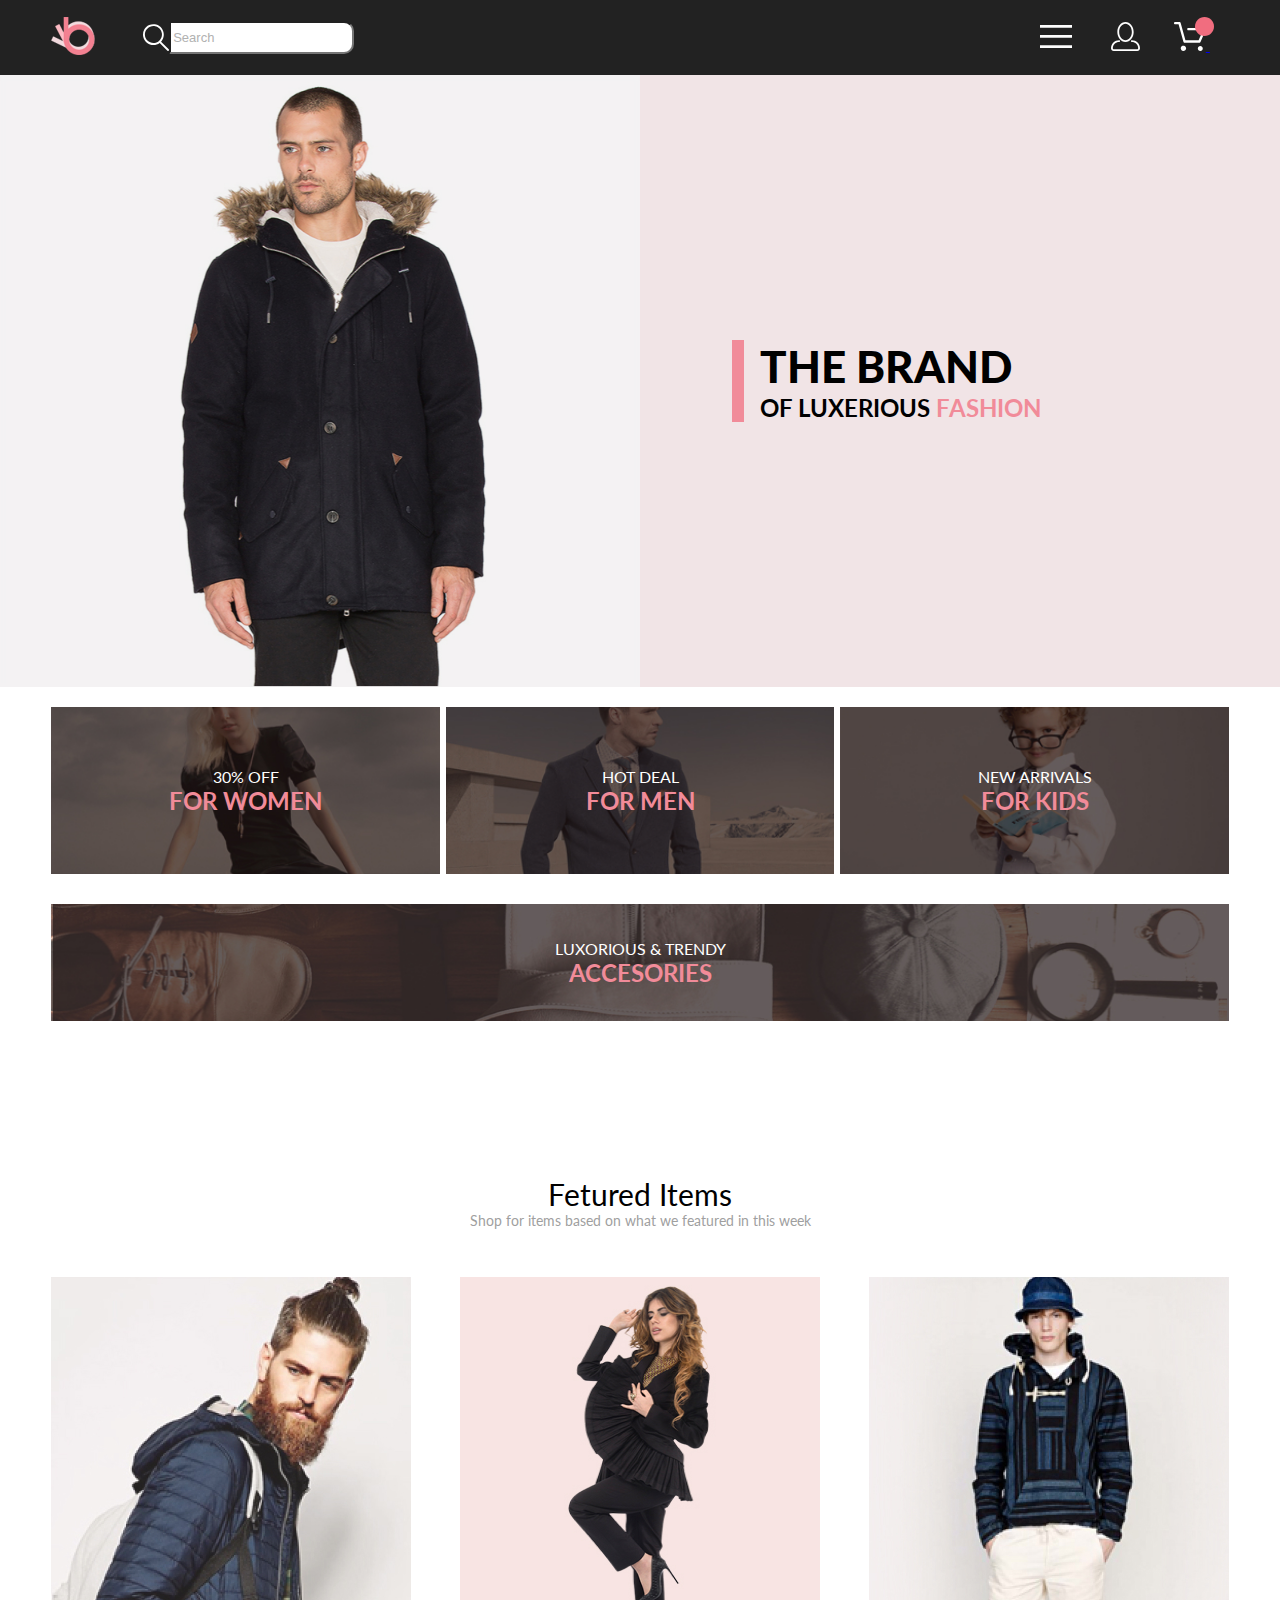
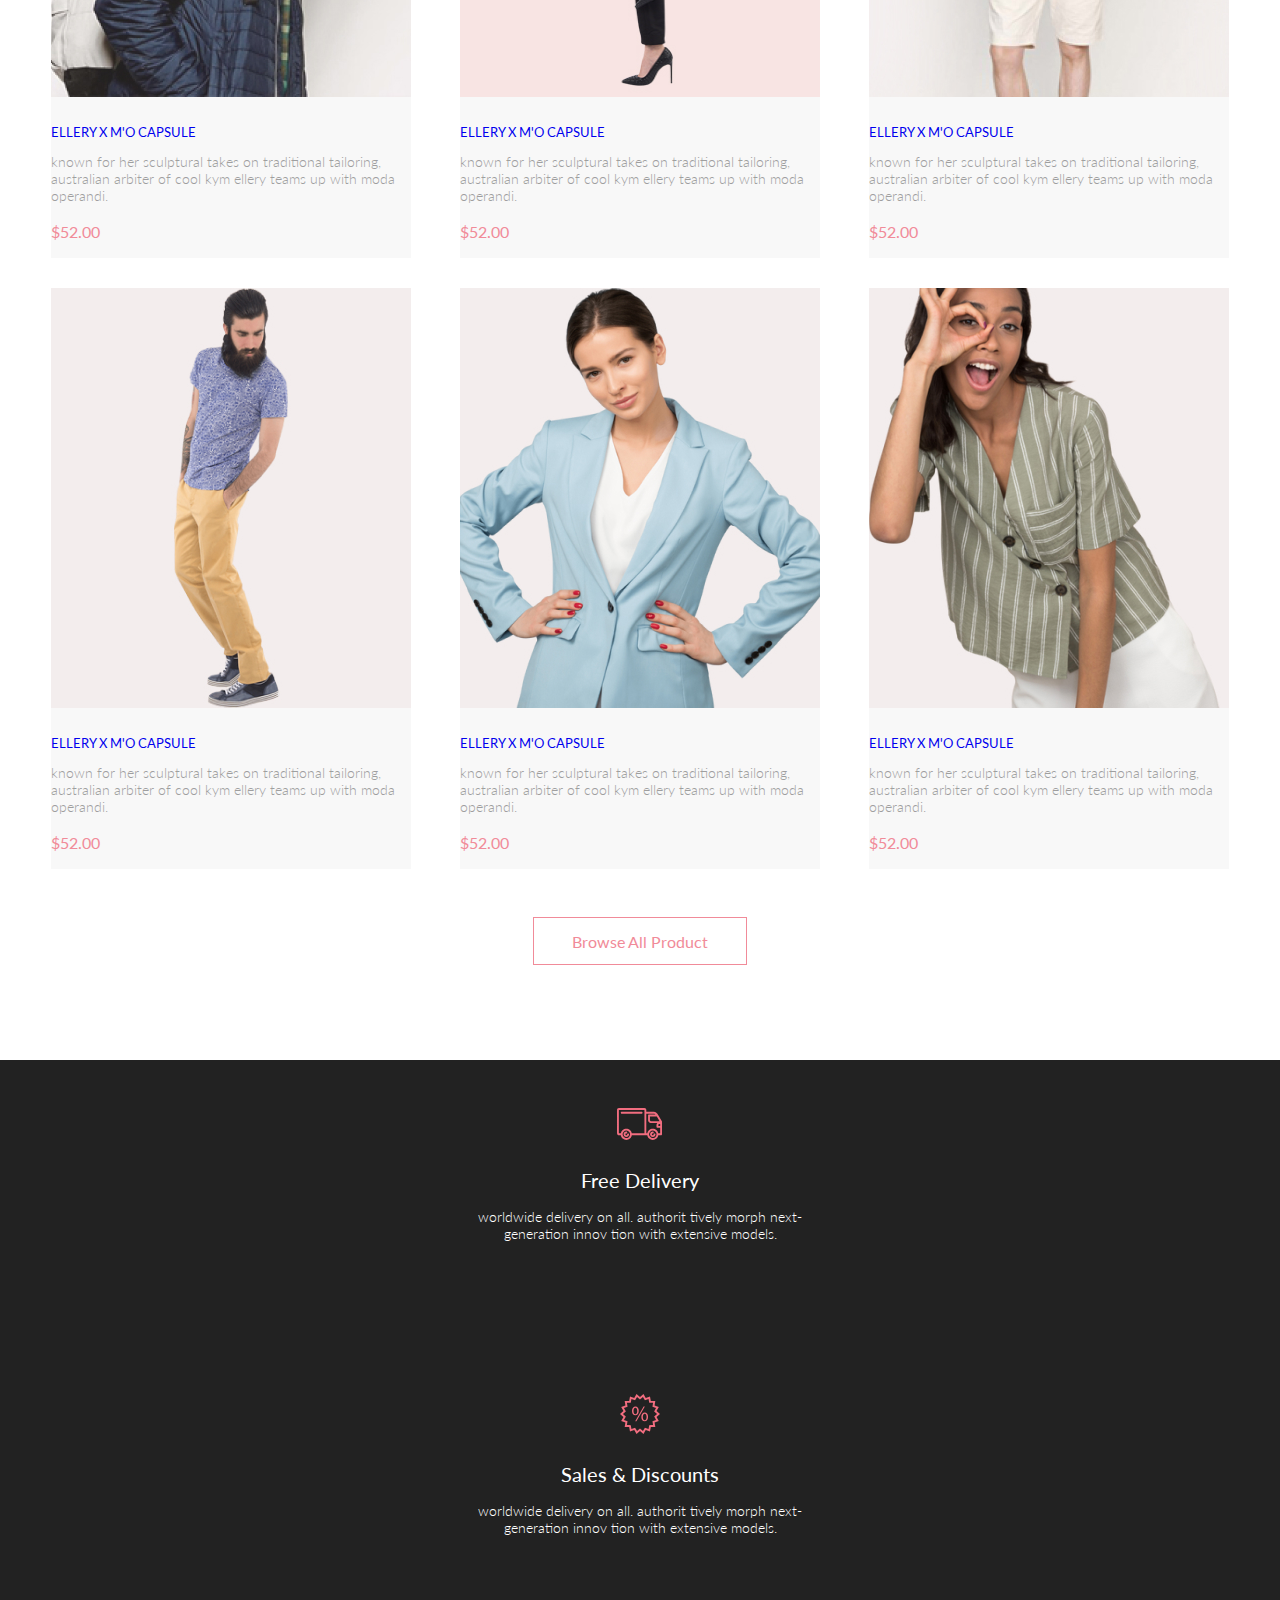
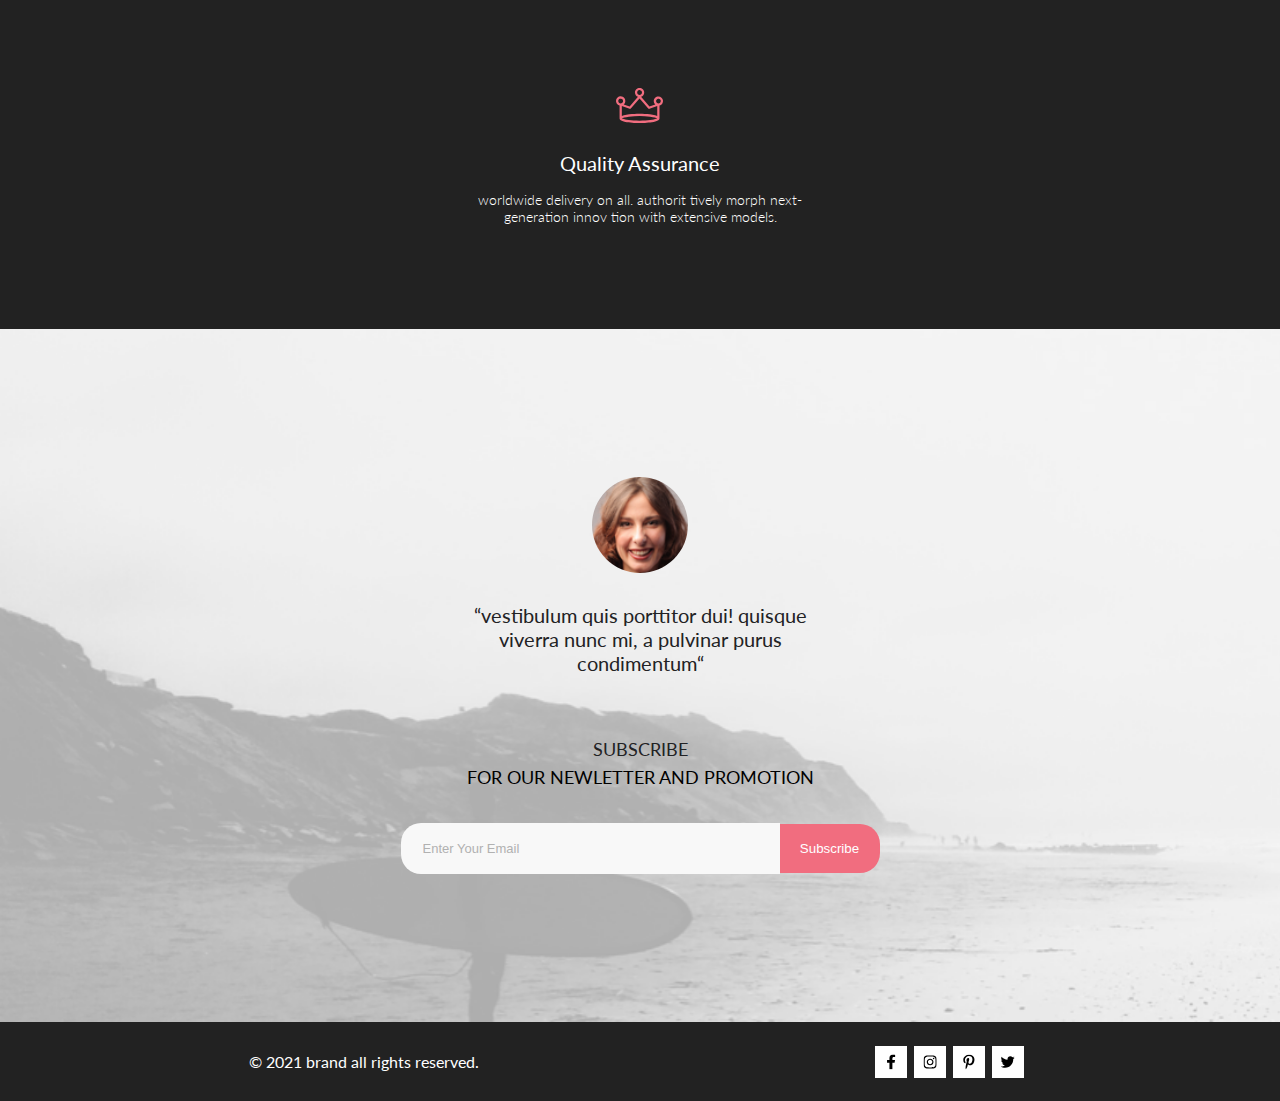
<file: HW-6/index.html>
<!DOCTYPE html>
<html lang="en">

<head>
    <meta charset="UTF-8">
    <meta http-equiv="X-UA-Compatible" content="IE=edge">
    <meta name="viewport" content="width=device-width, initial-scale=1.0">
    <link rel="stylesheet" href="css/style.css">
    <link rel="preconnect" href="https://fonts.googleapis.com">
    <link rel="preconnect" href="https://fonts.gstatic.com" crossorigin>
    <link href="https://fonts.googleapis.com/css2?family=Lato:ital,wght@0,300;0,400;0,700;1,400&display=swap"
        rel="stylesheet">
    <title>Document</title>
</head>

<body>
    <header class="header">
        <div class="container header__wrp">
            <div class="header__container">
                <a href="index.html"><img class="header__logo" src="img/logo.svg" alt="logo"></a>
                <form class="header__form-search" action="#">
                    <button type="button" class="header__search-icon header__hover-button">
                        <svg class="header__hover-icon" width="27" height="28" viewBox="0 0 27 28"
                            xmlns="http://www.w3.org/2000/svg">
                            <path
                                d="M19.0596 17.6259C20.6713 15.8658 21.6282 13.6048 21.7698 11.2225C21.9113 8.84018 21.2288 6.48173 19.8369 4.54318C18.445 2.60463 16.4285 1.20404 14.126 0.576619C11.8234 -0.0508009 9.3751 0.13316 7.19217 1.09761C5.00923 2.06205 3.22462 3.74825 2.13804 5.87302C1.05145 7.9978 0.729054 10.4318 1.225 12.7661C1.72094 15.1005 3.00501 17.1932 4.86158 18.6927C6.71815 20.1922 9.03413 21.0072 11.4206 21.0009C13.673 21.004 15.8645 20.27 17.6606 18.9109L25.4086 26.7179C25.4941 26.807 25.5965 26.8781 25.7099 26.927C25.8232 26.9759 25.9452 27.0017 26.0686 27.0029C26.1923 27.0033 26.3148 26.9782 26.4283 26.9292C26.5419 26.8801 26.6441 26.8082 26.7286 26.7179C26.9025 26.537 26.9997 26.2958 26.9997 26.0449C26.9997 25.794 26.9025 25.5528 26.7286 25.3719L19.0596 17.6259ZM2.88662 10.5009C2.89946 8.81563 3.41094 7.17187 4.35659 5.77685C5.30224 4.38183 6.63972 3.29801 8.20044 2.662C9.76115 2.02599 11.4752 1.86627 13.1266 2.20298C14.7779 2.53969 16.2926 3.35775 17.4797 4.55404C18.6668 5.75033 19.4732 7.27129 19.7972 8.92519C20.1212 10.5791 19.9483 12.2919 19.3002 13.8476C18.6522 15.4034 17.5581 16.7325 16.1559 17.6674C14.7536 18.6023 13.1059 19.1011 11.4206 19.1009C9.14916 19.0901 6.97482 18.1784 5.37484 16.566C3.77486 14.9537 2.87998 12.7724 2.88662 10.5009V10.5009Z"
                                fill="#" />
                        </svg>
                        <label for="text" class="visually-hidden">Search</label>
                        <input class="header__form-input" type="text" placeholder="Search">
                    </button>
                </form>
            </div>
            <ul class="header__menu-list">
                <li>
                    <div class="header__menu-item">
                        <button type="button" class="header__burger header__hover-button">
                            <svg class="header__hover-icon" width="32" height="23" viewBox="0 0 32 23" fill=""
                                xmlns="http://www.w3.org/2000/svg">
                                <path d="M0 23V20.31H32V23H0ZM0 12.76V10.07H32V12.76H0ZM0 2.69V0H32V2.69H0Z" fill="" />
                            </svg>
                        </button>
                        <nav class="header__nav">
                            <h2 class="header__nav-title">menu</h2>
                            <ul class="header__nav-list">
                                <li class="header__nav-item nav-item">
                                    <h3 class="nav-item__title">man</h3>
                                    <ul class="nav-item__list">
                                        <li><a class="nav-item__link" href="#">accessories</a> </li>
                                        <li><a class="nav-item__link" href="#">bags</a></li>
                                        <li><a class="nav-item__link" href="#">denim</a></li>
                                        <li><a class="nav-item__link" href="#">t-shirts</a></li>
                                    </ul>
                                </li>
                                <li class="header__nav-item nav-item">
                                    <h3 class="nav-item__title">woman</h3>
                                    <ul class="nav-item__list">
                                        <li><a class="nav-item__link" href="#">accessories</a></li>
                                        <li><a class="nav-item__link" href="#">jackets & coats</a></li>
                                        <li><a class="nav-item__link" href="#">polos</a></li>
                                        <li><a class="nav-item__link" href="#">t-shirts</a></li>
                                        <li><a class="nav-item__link" href="#">shirts</a></li>
                                    </ul>
                                </li>
                                <li class="header__nav-item nav-item">
                                    <h3 class="nav-item__title">kids</h3>
                                    <ul class="nav-item__list">
                                        <li><a class="nav-item__link" href="#">accessories</a></li>
                                        <li><a class="nav-item__link" href="#">jackets & coats</a></li>
                                        <li><a class="nav-item__link" href="#">polos</a></li>
                                        <li><a class="nav-item__link" href="#">t-shirts</a></li>
                                        <li><a class="nav-item__link" href="#">shirts</a></li>
                                        <li><a class="nav-item__link" href="#">bags</a></li>
                                    </ul>
                                </li>
                            </ul>
                        </nav>
                    </div>
                </li>
                <li>
                    <a class="header__link header__hover-button" href="registration.html">
                        <svg class="header__hover-icon" width="29" height="29" viewBox="0 0 29 29" fill=""
                            xmlns="http://www.w3.org/2000/svg">
                            <path
                                d="M14.5 19.937C19 19.937 22.656 15.464 22.656 9.968C22.656 4.472 19 0 14.5 0C13.3631 0.0217413 12.2463 0.303398 11.2351 0.823397C10.2239 1.34339 9.34507 2.08794 8.66602 3C7.12663 4.99573 6.30819 7.45381 6.34399 9.974C6.34399 15.465 10 19.937 14.5 19.937ZM14.5 1.813C18 1.813 20.844 5.472 20.844 9.969C20.844 14.466 17.998 18.125 14.5 18.125C11.002 18.125 8.15603 14.465 8.15503 9.969C8.15403 5.473 11 1.813 14.5 1.813ZM20.844 18.125C20.6036 18.125 20.373 18.2205 20.203 18.3905C20.033 18.5605 19.9375 18.7911 19.9375 19.0315C19.9375 19.2719 20.033 19.5025 20.203 19.6725C20.373 19.8425 20.6036 19.938 20.844 19.938C22.526 19.9399 24.1386 20.6088 25.3279 21.7982C26.5172 22.9875 27.1861 24.6 27.188 26.282C27.1875 26.5221 27.0918 26.7523 26.922 26.9221C26.7522 27.0918 26.5221 27.1875 26.282 27.188H2.71997C2.47985 27.1875 2.24975 27.0918 2.07996 26.9221C1.91016 26.7523 1.81449 26.5221 1.81396 26.282C1.81608 24.6001 2.48517 22.9877 3.67444 21.7985C4.86371 20.6092 6.47608 19.9401 8.15796 19.938C8.39824 19.938 8.62868 19.8425 8.79858 19.6726C8.96849 19.5027 9.06396 19.2723 9.06396 19.032C9.06396 18.7917 8.96849 18.5613 8.79858 18.3914C8.62868 18.2215 8.39824 18.126 8.15796 18.126C5.99541 18.1279 3.92201 18.9875 2.39258 20.5164C0.863144 22.0453 0.00264777 24.1185 0 26.281C0.000794067 27.0019 0.287502 27.693 0.797241 28.2027C1.30698 28.7125 1.99811 28.9992 2.71899 29H26.282C27.0027 28.9989 27.6936 28.7121 28.2031 28.2024C28.7126 27.6927 28.9992 27.0017 29 26.281C28.9974 24.1187 28.1372 22.0457 26.6083 20.5168C25.0793 18.9878 23.0063 18.1276 20.844 18.125Z"
                                fill="" />
                        </svg>
                    </a>
                </li>
                <li>
                    <a class="header__link header__hover-button" href="cart.html">
                        <svg class="header__hover-icon" width="33" height="29" viewBox="0 0 33 29" fill=""
                            xmlns="http://www.w3.org/2000/svg">
                            <path
                                d="M27.199 29C26.5512 28.9738 25.9396 28.6948 25.4952 28.2227C25.0509 27.7506 24.8094 27.1232 24.8225 26.475C24.8356 25.8269 25.1023 25.2097 25.5653 24.7559C26.0283 24.3022 26.6508 24.048 27.2991 24.048C27.9474 24.048 28.5697 24.3022 29.0327 24.7559C29.4957 25.2097 29.7624 25.8269 29.7755 26.475C29.7886 27.1232 29.5471 27.7506 29.1028 28.2227C28.6585 28.6948 28.0468 28.9738 27.399 29H27.199ZM7.75098 26.32C7.75098 25.79 7.90815 25.2718 8.20264 24.8311C8.49712 24.3904 8.91569 24.0469 9.4054 23.844C9.8951 23.6412 10.434 23.5881 10.9539 23.6915C11.4737 23.7949 11.9512 24.0502 12.326 24.425C12.7009 24.7998 12.9562 25.2773 13.0596 25.7972C13.163 26.317 13.1098 26.8559 12.907 27.3456C12.7041 27.8353 12.3606 28.2539 11.9199 28.5483C11.4792 28.8428 10.9611 29 10.431 29C10.0789 29.0003 9.73017 28.9311 9.40479 28.7966C9.0794 28.662 8.78374 28.4646 8.53467 28.2158C8.28559 27.9669 8.08805 27.6713 7.95325 27.3461C7.81844 27.0208 7.74902 26.6721 7.74902 26.32H7.75098ZM11.551 20.686C11.2916 20.6868 11.039 20.6024 10.8322 20.4457C10.6253 20.2891 10.4756 20.0689 10.406 19.819L5.573 2.36401H2.18005C1.86657 2.36401 1.56591 2.23947 1.34424 2.01781C1.12257 1.79614 0.998047 1.49549 0.998047 1.18201C0.998047 0.868519 1.12257 0.567873 1.34424 0.346205C1.56591 0.124537 1.86657 5.81268e-06 2.18005 5.81268e-06H6.46106C6.72055 -0.00080736 6.97309 0.0837201 7.17981 0.240568C7.38653 0.397416 7.53589 0.617884 7.60498 0.868006L12.438 18.323H25.616L29.999 8.27501H15.399C15.2409 8.27961 15.0834 8.25242 14.9359 8.19507C14.7884 8.13771 14.6539 8.05134 14.5404 7.94108C14.4269 7.83082 14.3366 7.69891 14.275 7.55315C14.2134 7.40739 14.1816 7.25075 14.1816 7.0925C14.1816 6.93426 14.2134 6.77762 14.275 6.63186C14.3366 6.4861 14.4269 6.35419 14.5404 6.24393C14.6539 6.13367 14.7884 6.0473 14.9359 5.98994C15.0834 5.93259 15.2409 5.90541 15.399 5.91001H31.812C32.0077 5.90996 32.2003 5.95866 32.3724 6.05172C32.5446 6.14478 32.6908 6.27926 32.798 6.44301C32.9058 6.60729 32.9714 6.79569 32.9889 6.99145C33.0063 7.18721 32.9752 7.38424 32.8981 7.565L27.493 19.977C27.4007 20.1876 27.249 20.3668 27.0565 20.4927C26.864 20.6186 26.6391 20.6858 26.4091 20.686H11.551Z"
                                fill="" />
                        </svg>
                        <img class="header__dot" src="img/dot.svg" alt="dot">
                    </a>
                </li>
            </ul>
        </div>
    </header>
    <main>
        <section class="brand">
            <img class="brand__img" src="img/man.jpg" alt="man">
            <div class="brand__title-wrp">
                <h1 class="brand__title">the brand <span class="brand__title-lower"> of luxerious <span
                            class="brand__title-pink"> fashion </span> </span></h1>
            </div>
        </section>
        <section class="sales">
            <div class="container">
                <h2 class="visually-hidden">sales</h2>
                <ul class="sales__list">
                    <li class="sales__item sales__item--women">
                        <p class="sales__item-text">30% off</p>
                        <h3 class="sales__item-title">for women</h3>
                    </li>
                    <li class="sales__item sales__item--men">
                        <p class="sales__item-text">hot deal</p>
                        <h3 class="sales__item-title">for men</h3>
                    </li>
                    <li class="sales__item sales__item--kids">
                        <p class="sales__item-text">new arrivals</p>
                        <h3 class="sales__item-title">for kids</h3>
                    </li>
                    <li class="sales__item sales__item--accesories">
                        <p class="sales__item-text">luxorious & trendy</p>
                        <h3 class="sales__item-title">accesories</h3>
                    </li>
                </ul>
            </div>
        </section>
        <section class="products">
            <div class="container">
                <h2 class="products__title">fetured items</h2>
                <p class="products-sub-title">Shop for items based on what we featured in this week</p>
                <ul class="products__list">
                    <li class="products__item">
                        <a href="product.html" style="text-decoration: none;">
                            <div class="item-wrapper">
                                <img class="products__item-img" src="img/brand-1.jpg" alt="brand-1">
                                <h3 class="products__item-title">ellery x m'o capsule</h3>
                                <p class="products__item-text">known for her sculptural takes on traditional tailoring,
                                    australian arbiter of cool kym ellery teams up with moda operandi.</p>
                                <p class="products__item-price">$52.00</p>
                                <button class="products__item-button">
                                    <img class="products__item-basket" src="img/basket.svg" alt="basket">
                                    <span>Add to Cart</span>
                                </button>
                            </div>
                        </a>

                    </li>
                    <li class="products__item">
                        <a href="product.html" style="text-decoration: none;">
                            <div class="item-wrapper">
                                <img class="products__item-img" src="img/brand-2.jpg" alt="brand-2">
                                <h3 class="products__item-title">ellery x m'o capsule</h3>
                                <p class="products__item-text">known for her sculptural takes on traditional tailoring,
                                    australian arbiter of cool kym ellery teams up with moda operandi.</p>
                                <p class="products__item-price">$52.00</p>
                                <button class="products__item-button">
                                    <img class="products__item-basket" src="img/basket.svg" alt="basket">
                                    <span>Add to Cart</span>
                                </button>
                            </div>
                        </a>
                    </li>
                    <li class="products__item">
                        <a href="product.html" style="text-decoration: none;">
                            <div class="item-wrapper">
                                <img class="products__item-img" src="img/brand-3.jpg" alt="brand-3">
                                <h3 class="products__item-title">ellery x m'o capsule</h3>
                                <p class="products__item-text">known for her sculptural takes on traditional tailoring,
                                    australian arbiter of cool kym ellery teams up with moda operandi.</p>
                                <p class="products__item-price">$52.00</p>
                                <button class="products__item-button">
                                    <img class="products__item-basket" src="img/basket.svg" alt="basket">
                                    <span>Add to Cart</span>
                                </button>
                            </div>
                        </a>
                    </li>
                    <li class="products__item">
                        <a href="product.html" style="text-decoration: none;">
                            <div class="item-wrapper">
                                <img class="products__item-img" src="img/brand-4.jpg" alt="brand-4">
                                <h3 class="products__item-title">ellery x m'o capsule</h3>
                                <p class="products__item-text">known for her sculptural takes on traditional tailoring,
                                    australian arbiter of cool kym ellery teams up with moda operandi.</p>
                                <p class="products__item-price">$52.00</p>
                                <button class="products__item-button">
                                    <img class="products__item-basket" src="img/basket.svg" alt="basket">
                                    <span>Add to Cart</span>
                                </button>
                            </div>
                        </a>
                    </li>
                    <li class="products__item">
                        <a href="product.html" style="text-decoration: none;">
                            <div class="item-wrapper">
                                <img class="products__item-img" src="img/brand-5.jpg" alt="brand-5">
                                <h3 class="products__item-title">ellery x m'o capsule</h3>
                                <p class="products__item-text">known for her sculptural takes on traditional tailoring,
                                    australian arbiter of cool kym ellery teams up with moda operandi.</p>
                                <p class="products__item-price">$52.00</p>
                                <button class="products__item-button">
                                    <img class="products__item-basket" src="img/basket.svg" alt="basket">
                                    <span>Add to Cart</span>
                                </button>
                            </div>
                        </a>
                    </li>
                    <li class="products__item">
                        <a href="product.html" style="text-decoration: none;">
                            <div class="item-wrapper">
                                <img class="products__item-img" src="img/brand-6.jpg" alt="brand-6">
                                <h3 class="products__item-title">ellery x m'o capsule</h3>
                                <p class="products__item-text">known for her sculptural takes on traditional tailoring,
                                    australian arbiter of cool kym ellery teams up with moda operandi.</p>
                                <p class="products__item-price">$52.00</p>
                                <button class="products__item-button">
                                    <img class="products__item-basket" src="img/basket.svg" alt="basket">
                                    <span>Add to Cart</span>
                                </button>
                            </div>
                        </a>
                    </li>
                </ul>
            </div>
        </section>
        <div class="catalog">
            <a class="catalog__link" href="catalog.html">Browse All Product</a>
        </div>
        <section class="advantages">
            <div class="container">
                <h2 class="visually-hidden">advantages</h2>
                <ul class="advantages__list">
                    <li class="advantages__item">
                        <img class="advantages__item-img" src="img/truck.svg" alt="truck">
                        <h3 class="advantages__item-title">free delivery</h3>
                        <p class="advantages__item-text">worldwide delivery on all. authorit tively morph
                            next-generation innov tion with extensive models.</p>
                    </li>
                    <li class="advantages__item">
                        <img class="advantages__item-img" src="img/sale.svg" alt="sale">
                        <h3 class="advantages__item-title">sales & discounts</h3>
                        <p class="advantages__item-text">worldwide delivery on all. authorit tively morph
                            next-generation innov tion with extensive models.</p>
                    </li>
                    <li class="advantages__item">
                        <img class="advantages__item-img" src="img/crown.svg" alt="crown">
                        <h3 class="advantages__item-title">quality assurance</h3>
                        <p class="advantages__item-text">worldwide delivery on all. authorit tively morph
                            next-generation innov tion with extensive models.</p>
                    </li>
                </ul>
            </div>
        </section>
    </main>
    <footer>
        <section class="inform">
            <div class="container inform__wrp">
                <h2 class="visually-hidden">comment</h2>
                <aside class="inform__comment">
                    <img class="inform__img" src="img/face.svg" alt="face">
                    <p class="inform__text">“vestibulum quis porttitor dui! quisque viverra nunc mi, a pulvinar purus
                        condimentum“</p>
                </aside>
                <div class="form">
                    <h3 class="form__title">subscribe</h3>
                    <p class="form__text">for our newletter and promotion</p>
                    <form class="form__subscribe" action="#">
                        <label>
                            <input class="form__subscribe-input" type="email" placeholder="Enter Your Email">
                            <span class="visually-hidden">email</span>
                        </label>
                        <button type="button" class="form__subscribe-button">subscribe</button>
                    </form>
                </div>
            </div>
        </section>
        <section class="contacts">
            <div class="container contacts__wrp">
                <h2 class="visually-hidden">contacts</h2>
                <p class="contacts__rights">© 2021 brand all rights reserved.</p>
                <ul class="contacts__list">
                    <li class="contacts__link">
                        <a href="#">
                            <svg class="contacts__icon" width="9" height="15" viewBox="0 0 9 15" fill=""
                                xmlns="http://www.w3.org/2000/svg">
                                <path
                                    d="M8.08836 8.28L8.50686 5.61602H5.89022V3.88729C5.89022 3.15847 6.25574 2.44806 7.42765 2.44806H8.61722V0.179975C8.61722 0.179975 7.53772 0 6.50561 0C4.35073 0 2.9422 1.27593 2.9422 3.5857V5.61602H0.546875V8.28H2.9422V14.72H5.89022V8.28H8.08836Z"
                                    fill="" />
                            </svg>
                        </a>
                    </li>
                    <li class="contacts__link">
                        <a href="#">
                            <svg class="contacts__icon" width="16" height="17" viewBox="0 0 16 17" fill=""
                                xmlns="http://www.w3.org/2000/svg">
                                <g clip-path="url(#clip0_24_231)">
                                    <path
                                        d="M8.13897 4.68159C6.02383 4.68159 4.31774 6.38491 4.31774 8.49663C4.31774 10.6083 6.02383 12.3117 8.13897 12.3117C10.2541 12.3117 11.9602 10.6083 11.9602 8.49663C11.9602 6.38491 10.2541 4.68159 8.13897 4.68159ZM8.13897 10.9769C6.77211 10.9769 5.65467 9.8646 5.65467 8.49663C5.65467 7.12866 6.76878 6.01636 8.13897 6.01636C9.50915 6.01636 10.6233 7.12866 10.6233 8.49663C10.6233 9.8646 9.50583 10.9769 8.13897 10.9769ZM13.0078 4.52554C13.0078 5.02026 12.6087 5.41538 12.1165 5.41538C11.621 5.41538 11.2252 5.01694 11.2252 4.52554C11.2252 4.03413 11.6243 3.63569 12.1165 3.63569C12.6087 3.63569 13.0078 4.03413 13.0078 4.52554ZM15.5386 5.42866C15.4821 4.23667 15.2094 3.18081 14.3347 2.31089C13.4634 1.44097 12.4058 1.1687 11.2119 1.10894C9.9814 1.03921 6.29321 1.03921 5.0627 1.10894C3.8721 1.16538 2.81453 1.43765 1.93987 2.30757C1.06522 3.17749 0.795836 4.23335 0.735973 5.42534C0.666134 6.65386 0.666134 10.3361 0.735973 11.5646C0.79251 12.7566 1.06522 13.8124 1.93987 14.6824C2.81453 15.5523 3.86878 15.8246 5.0627 15.8843C6.29321 15.9541 9.9814 15.9541 11.2119 15.8843C12.4058 15.8279 13.4634 15.5556 14.3347 14.6824C15.2061 13.8124 15.4788 12.7566 15.5386 11.5646C15.6085 10.3361 15.6085 6.65718 15.5386 5.42866ZM13.949 12.8828C13.6895 13.5335 13.1874 14.0349 12.5322 14.2972C11.5511 14.6857 9.22314 14.596 8.13897 14.596C7.05479 14.596 4.72348 14.6824 3.74573 14.2972C3.09389 14.0382 2.59171 13.5369 2.32898 12.8828C1.93987 11.9033 2.02967 9.57905 2.02967 8.49663C2.02967 7.41421 1.9432 5.08667 2.32898 4.1105C2.58838 3.45972 3.09056 2.95835 3.74573 2.69604C4.7268 2.30757 7.05479 2.39722 8.13897 2.39722C9.22314 2.39722 11.5545 2.31089 12.5322 2.69604C13.184 2.95503 13.6862 3.4564 13.949 4.1105C14.3381 5.08999 14.2483 7.41421 14.2483 8.49663C14.2483 9.57905 14.3381 11.9066 13.949 12.8828Z"
                                        fill="" />
                                </g>
                                <defs>
                                    <clipPath id="clip0_24_231">
                                        <rect width="14.8991" height="17" fill="" transform="translate(0.685547)" />
                                    </clipPath>
                                </defs>
                            </svg>
                        </a>
                    </li>
                    <li class="contacts__link">
                        <a href="#">
                            <svg class="contacts__icon" width="13" height="16" viewBox="0 0 13 16" fill=""
                                xmlns="http://www.w3.org/2000/svg">
                                <path
                                    d="M6.74032 0.203125C3.55564 0.203125 0.408203 2.34063 0.408203 5.8C0.408203 8 1.63738 9.25 2.38233 9.25C2.68963 9.25 2.86655 8.3875 2.86655 8.14375C2.86655 7.85313 2.13091 7.23438 2.13091 6.025C2.13091 3.5125 4.03055 1.73125 6.4889 1.73125C8.60271 1.73125 10.1671 2.94062 10.1671 5.1625C10.1671 6.82187 9.50597 9.93437 7.36422 9.93437C6.59133 9.93437 5.93018 9.37187 5.93018 8.56563C5.93018 7.38438 6.74963 6.24062 6.74963 5.02187C6.74963 2.95312 3.835 3.32812 3.835 5.82812C3.835 6.35313 3.90018 6.93437 4.13298 7.4125C3.70463 9.26875 2.82931 12.0344 2.82931 13.9469C2.82931 14.5375 2.91311 15.1188 2.96899 15.7094C3.07452 15.8281 3.02175 15.8156 3.18316 15.7563C4.74757 13.6 4.69169 13.1781 5.3994 10.3562C5.78119 11.0875 6.76826 11.4812 7.55046 11.4812C10.8469 11.4812 12.3275 8.24688 12.3275 5.33125C12.3275 2.22813 9.66427 0.203125 6.74032 0.203125Z"
                                    fill="" />
                            </svg>
                        </a>
                    </li>
                    <li class="contacts__link">
                        <a href="#">
                            <svg class="contacts__icon" width="17" height="14" viewBox="0 0 17 14" fill=""
                                xmlns="http://www.w3.org/2000/svg">
                                <path
                                    d="M14.417 3.74052C14.427 3.88264 14.427 4.0248 14.427 4.16692C14.427 8.50192 11.1498 13.4969 5.15986 13.4969C3.31448 13.4969 1.60022 12.9588 0.158203 12.0248C0.420396 12.0552 0.67247 12.0654 0.944752 12.0654C2.46741 12.0654 3.8691 11.5476 4.98843 10.6644C3.5565 10.6339 2.3565 9.68977 1.94305 8.39027C2.14475 8.4207 2.34642 8.44102 2.5582 8.44102C2.85063 8.44102 3.14308 8.40039 3.41533 8.32936C1.92291 8.02477 0.803551 6.70498 0.803551 5.11108V5.07048C1.23715 5.31414 1.74139 5.46642 2.2758 5.4867C1.39849 4.89786 0.823727 3.8928 0.823727 2.75573C0.823727 2.14661 0.985041 1.58823 1.26741 1.10092C2.87077 3.09077 5.28086 4.39023 7.98334 4.53239C7.93293 4.28873 7.90266 4.03495 7.90266 3.78114C7.90266 1.97402 9.35477 0.501953 11.1598 0.501953C12.0976 0.501953 12.9446 0.897891 13.5396 1.53748C14.2757 1.39536 14.9816 1.12123 15.6068 0.745609C15.3648 1.50705 14.8505 2.14664 14.1749 2.5527C14.8304 2.48167 15.4657 2.29889 16.0505 2.04511C15.6069 2.69483 15.0522 3.27348 14.417 3.74052Z"
                                    fill="" />
                            </svg>
                        </a>
                    </li>
                </ul>
            </div>
        </section>
    </footer>
</body>

</html>
</file>
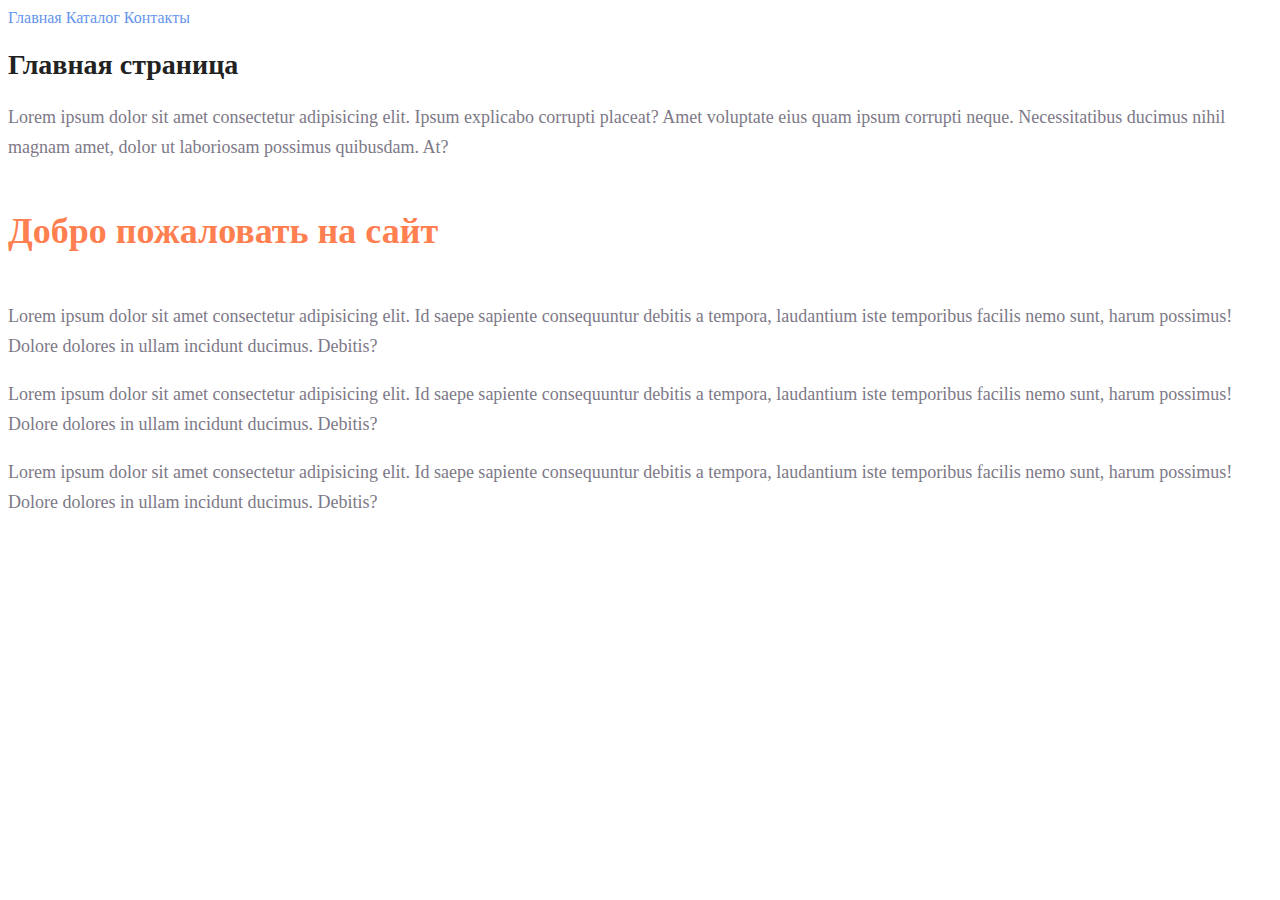
<file: HW2/index.html>
<!DOCTYPE html>
<html lang="en">
<head>
    <meta charset="UTF-8">
    <meta name="viewport" content="width=device-width, initial-scale=1.0">
    <title>Document</title>
    <link rel="stylesheet" href="style.css">
</head>
<body>
    <a class="link" href="index.html">Главная</a>
    <a class="link" href="catalog/catalog.html">Каталог</a>
    <a class="link" href="">Контакты</a>
    <h1 class="title">Главная страница</h1>
    <p class="text">Lorem ipsum dolor sit amet consectetur adipisicing elit. Ipsum explicabo corrupti placeat? Amet voluptate eius quam ipsum corrupti neque. Necessitatibus ducimus nihil magnam amet, dolor ut laboriosam possimus quibusdam. At?</p>
    <h2 class="heading">Добро пожаловать на сайт</h2>
    <p class="text">Lorem ipsum dolor sit amet consectetur adipisicing elit. Id saepe sapiente consequuntur debitis a tempora, laudantium iste temporibus facilis nemo sunt, harum possimus! Dolore dolores in ullam incidunt ducimus. Debitis?</p>
    <p class="text">Lorem ipsum dolor sit amet consectetur adipisicing elit. Id saepe sapiente consequuntur debitis a tempora, laudantium iste temporibus facilis nemo sunt, harum possimus! Dolore dolores in ullam incidunt ducimus. Debitis?</p>
    <p class="text">Lorem ipsum dolor sit amet consectetur adipisicing elit. Id saepe sapiente consequuntur debitis a tempora, laudantium iste temporibus facilis nemo sunt, harum possimus! Dolore dolores in ullam incidunt ducimus. Debitis?</p>
</body>
</html>
</file>
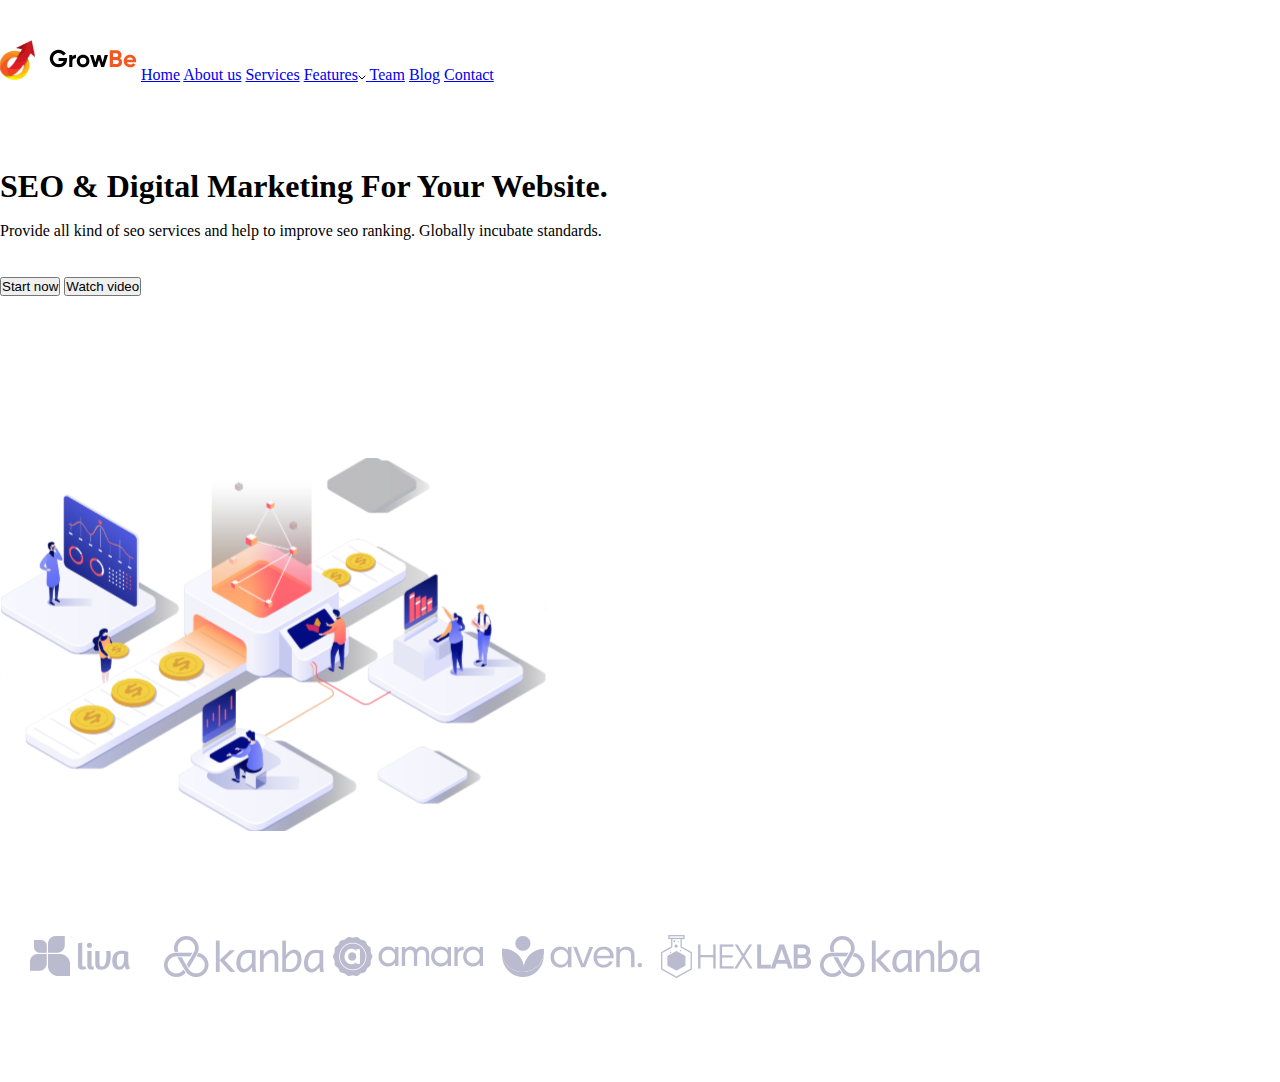
<file: HW3/index.html>
<!DOCTYPE html>
<html lang="en">

<head>
    <meta charset="UTF-8">
    <meta name="viewport" content="width=device-width, initial-scale=1.0">
    <title>Document</title>
    <link rel="stylesheet" href="style.css">
</head>

<body>
    <div class="top">
        <div class="header">
            <img class="header-logo" src="img/Logo_menu.svg" alt="header-logo">
            <a href="#">Home</a>
            <a href="#">About us</a>
            <a href="#">Services</a>
            <a href="#">Features<svg width="8" height="5" viewBox="0 0 8 5" fill="none"
                    xmlns="http://www.w3.org/2000/svg">
                    <path d="M1 1L4 4L7 1" stroke="black" stroke-linecap="round" stroke-linejoin="round" />
                </svg>
            </a>
            <a href="#">Team</a>
            <a href="#">Blog</a>
            <a href="#">Contact</a>
        </div>
        <div class="top-content">
            <div class="top-info">
                <h1 class="title">SEO & Digital Marketing For Your Website.</h1>
                <p class="text">Provide all kind of seo services and help to improve seo ranking. Globally incubate
                    standards.</p>
                <div class="top-buttons">
                    <button class="button">Start now</button>
                    <button class="button">Watch video</button>
                </div>
                <img class="content-img" src="img/content_img.svg" alt="content-img">
            </div>
            <div class="top-logos">
                <img class="logo-img" src="img/logo1.svg" alt="logo-img-1">
                <img class="logo-img" src="img/logo2.svg" alt="logo-img-2">
                <img class="logo-img" src="img/logo3.svg" alt="logo-img-3">
                <img class="logo-img" src="img/logo4.svg" alt="logo-img-4">
                <img class="logo-img" src="img/logo5.svg" alt="logo-img-5">
                <img class="logo-img" src="img/logo6.svg" alt="logo-img-6">
            </div>
        </div>
    </div>
</body>

</html>
</file>
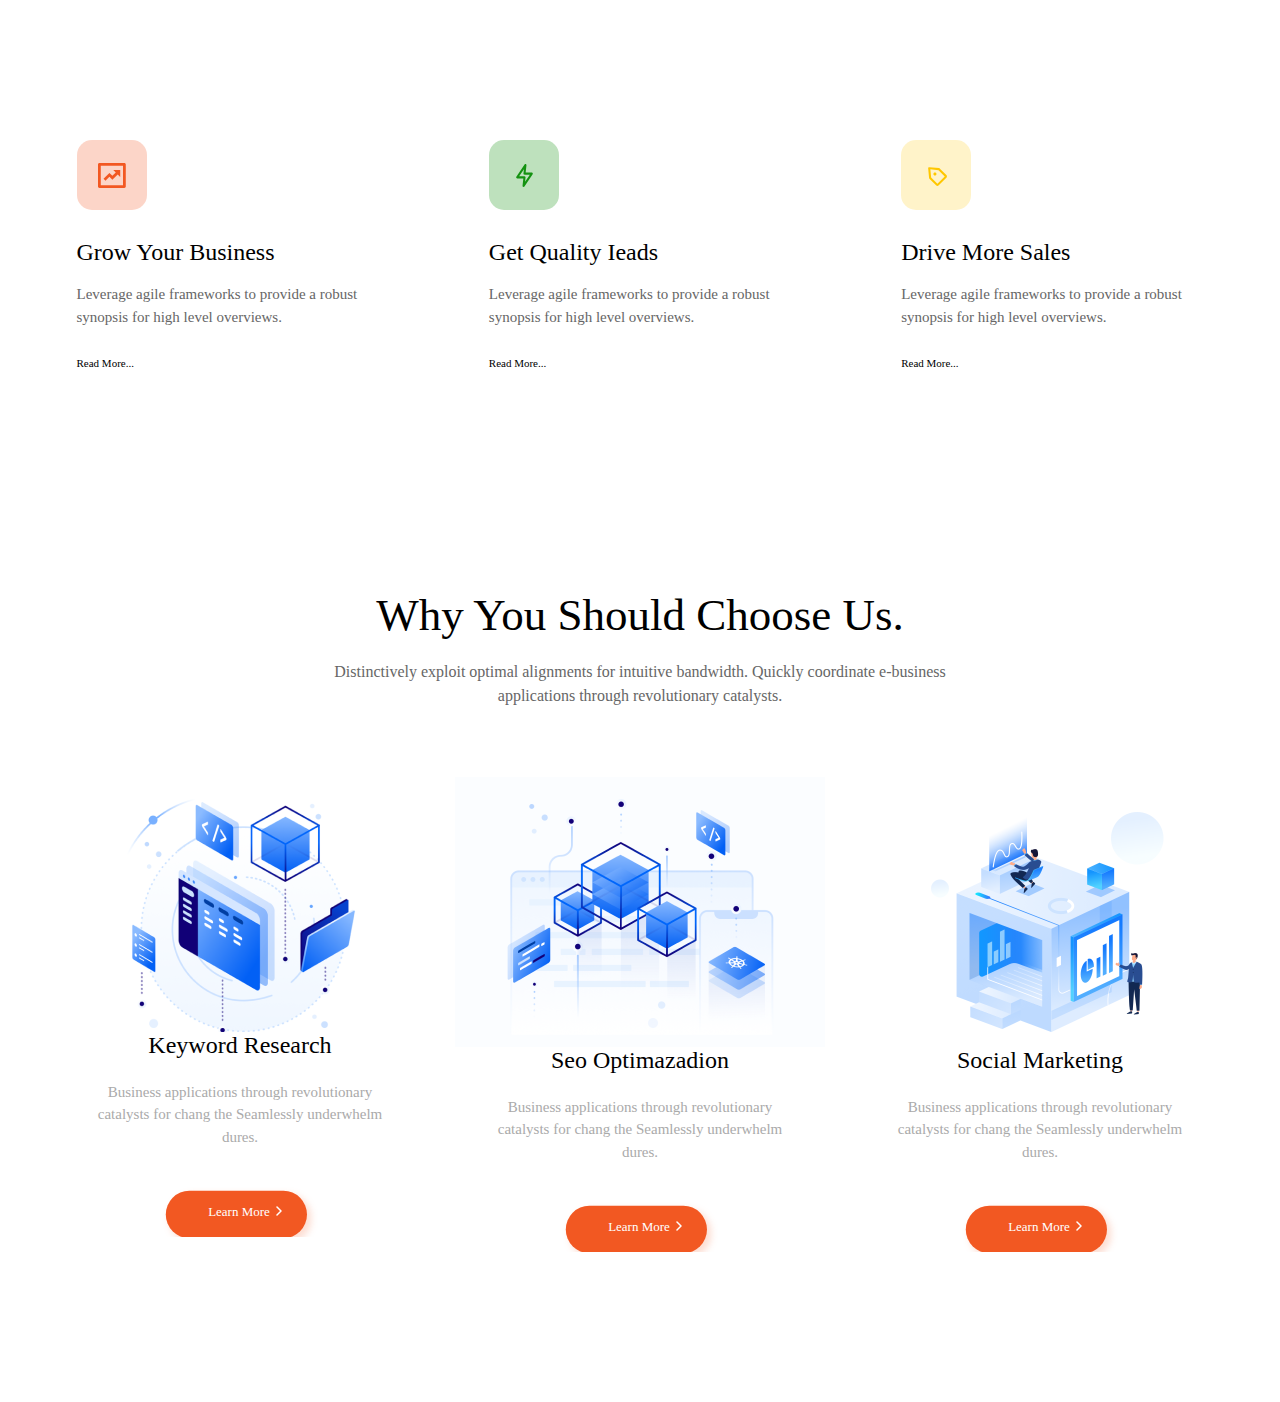
<file: HW5/index.html>
<!DOCTYPE html>
<html lang="en">

<head>
    <meta charset="UTF-8">
    <meta name="viewport" content="width=device-width, initial-scale=1.0">
    <title>Document</title>
    <link rel="stylesheet" href="style.css">
</head>

<body>
    <header class="header">
        <div class="container flex item-gap">
            <div class="item">
                <img src="img/icon.svg" alt="AI" class="icon">
                <h2 class="item-subtitle">Grow Your Business</h2>
                <p class="item-text">Leverage agile frameworks to provide a robust synopsis for high level overviews.
                </p>
                <a href="#" class="item-link">Read More...</a>
            </div>
            <div class="item">
                <img src="img/icon (1).svg" alt="AI" class="icon">
                <h2 class="item-subtitle">Get Quality Ieads</h2>
                <p class="item-text">Leverage agile frameworks to provide a robust synopsis for high level overviews.
                </p>
                <a href="#" class="item-link">Read More...</a>
            </div>
            <div class="item">
                <img src="img/icon (2).svg" alt="AI" class="icon">
                <h2 class="item-subtitle">Drive More Sales</h2>
                <p class="item-text">Leverage agile frameworks to provide a robust synopsis for high level overviews.
                </p>
                <a href="#" class="item-link">Read More...</a>
            </div>
        </div>
    </header>
    <main class="main">
        <div class="container">
            <div class="main-content">
                <h1 class="main-title">Why You Should Choose Us.</h1>
                <p class="main-text">Distinctively exploit optimal alignments for intuitive bandwidth. Quickly
                    coordinate e-business applications through revolutionary catalysts.</p>
                <div class="cards">
                    <div class="card">
                        <img src="img/1.png" alt="AI" class="card-img">
                        <h2 class="card-title">Keyword Research</h2>
                        <p class="card-text">Business applications through revolutionary catalysts for chang the
                            Seamlessly underwhelm dures.</p>
                        <a href="" class="card-link">Learn More<svg class="arrow" xmlns="http://www.w3.org/2000/svg" width="6"
                                height="10" viewBox="0 0 6 10" fill="none">
                                <path d="M1 9L5 5L1 1" stroke="white" stroke-width="1.5" stroke-linecap="round"
                                    stroke-linejoin="round" />
                            </svg></a>
                    </div>
                    <div class="card">
                        <img src="img/2.png" alt="AI" class="card-img">
                        <h2 class="card-title">Seo Optimazadion</h2>
                        <p class="card-text">Business applications through revolutionary catalysts for chang the Seamlessly underwhelm dures.</p>
                        <a href="" class="card-link">Learn More<svg class="arrow" xmlns="http://www.w3.org/2000/svg" width="6"
                                height="10" viewBox="0 0 6 10" fill="none">
                                <path d="M1 9L5 5L1 1" stroke="white" stroke-width="1.5" stroke-linecap="round"
                                    stroke-linejoin="round" />
                            </svg></a>
                    </div>
                    <div class="card">
                        <img src="img/3.png" alt="AI" class="card-img">
                        <h2 class="card-title">Social Marketing</h2>
                        <p class="card-text">Business applications through revolutionary catalysts for chang the Seamlessly underwhelm dures.</p>
                        <a href="" class="card-link">Learn More<svg class="arrow" xmlns="http://www.w3.org/2000/svg" width="6"
                                height="10" viewBox="0 0 6 10" fill="none">
                                <path d="M1 9L5 5L1 1" stroke="white" stroke-width="1.5" stroke-linecap="round"
                                    stroke-linejoin="round" />
                            </svg></a>
                    </div>
                </div>
            </div>
        </div>
    </main>

</body>

</html>
</file>
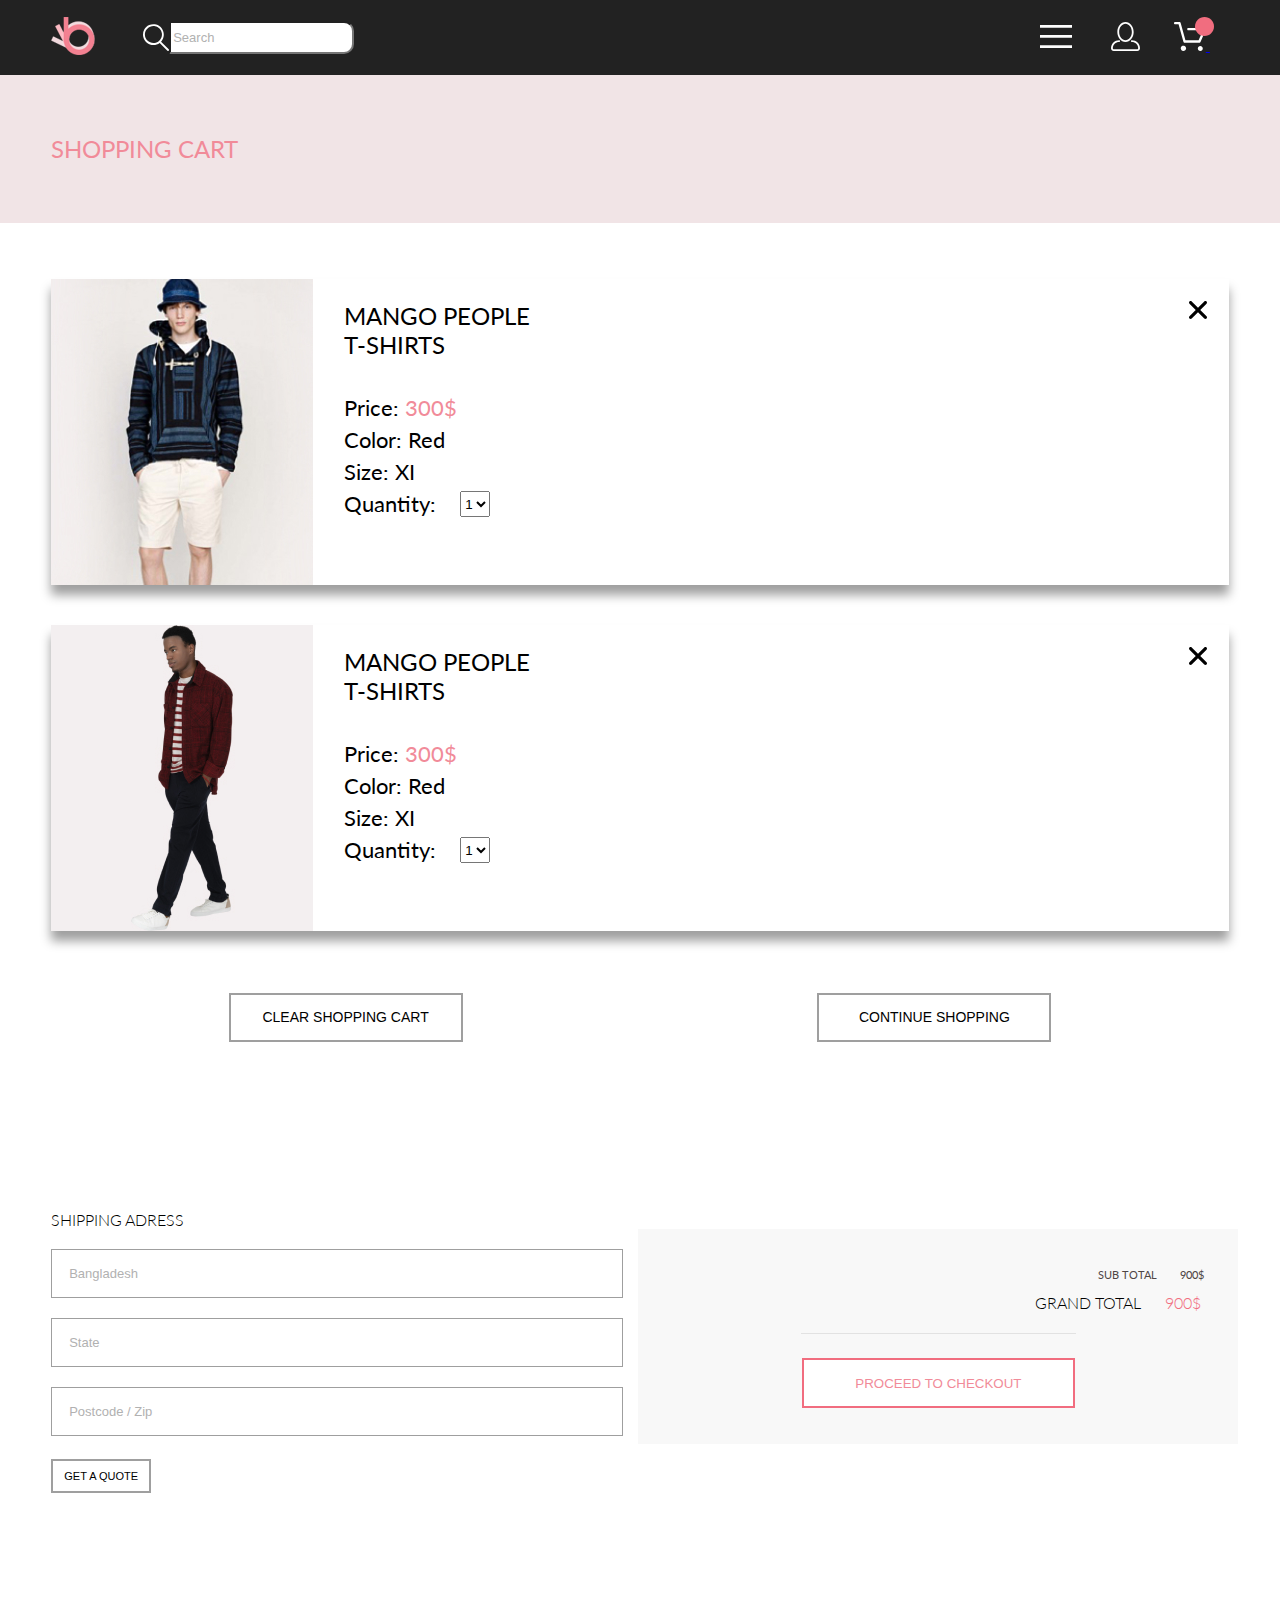
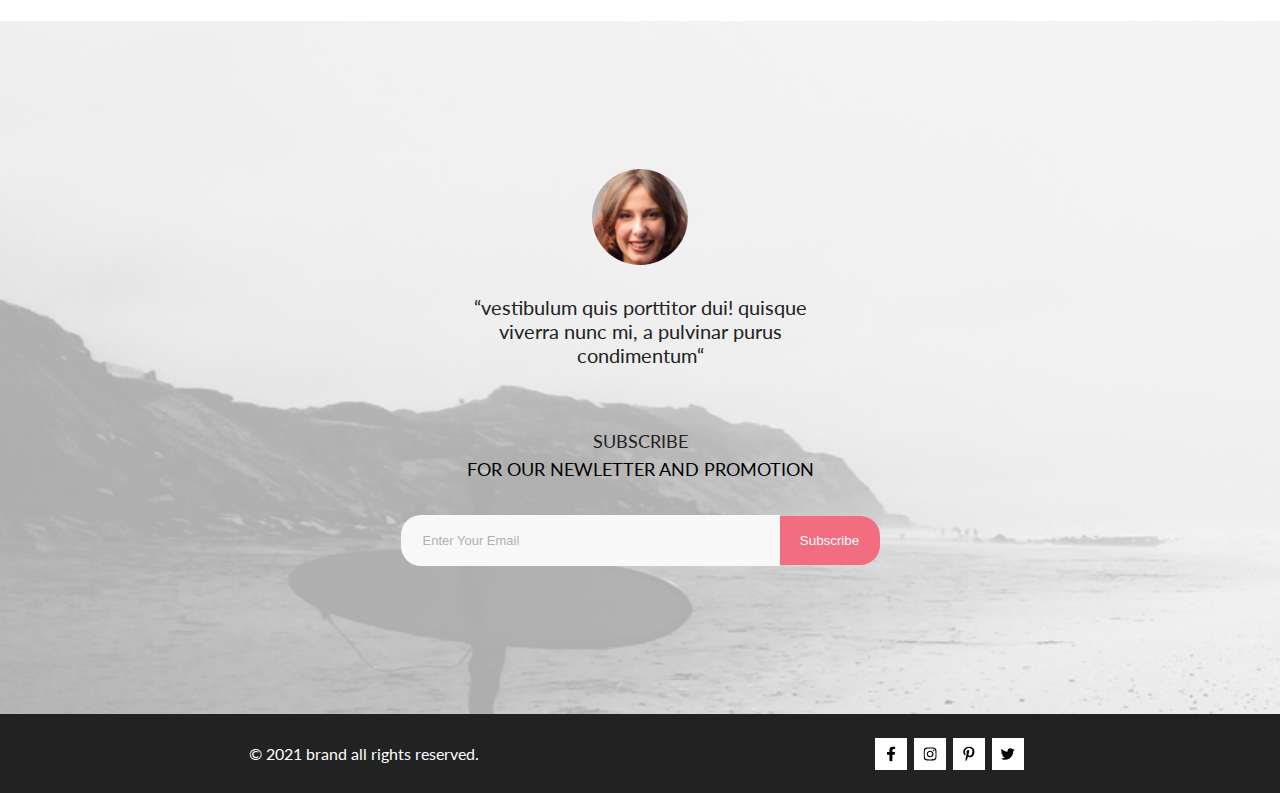
<file: HW-6/cart.html>
<!DOCTYPE html>
<html lang="en">

<head>
    <meta charset="UTF-8">
    <meta http-equiv="X-UA-Compatible" content="IE=edge">
    <meta name="viewport" content="width=device-width, initial-scale=1.0">
    <link rel="stylesheet" href="css/style.css">
    <link rel="preconnect" href="https://fonts.googleapis.com">
    <link rel="preconnect" href="https://fonts.gstatic.com" crossorigin>
    <link href="https://fonts.googleapis.com/css2?family=Lato:ital,wght@0,300;0,400;0,700;1,400&display=swap" rel="stylesheet">
    <title>Document</title>
</head>

<body>
    <header class="header">
        <div class="container header__wrp">
            <div class="header__container">
                <a href="index.html"><img class="header__logo" src="img/logo.svg" alt="logo"></a>
                <form class="header__form-search" action="#">
                    <button type="button" class="header__search-icon header__hover-button" >
                        <svg class="header__hover-icon"  width="27" height="28" viewBox="0 0 27 28" xmlns="http://www.w3.org/2000/svg">
                            <path d="M19.0596 17.6259C20.6713 15.8658 21.6282 13.6048 21.7698 11.2225C21.9113 8.84018 21.2288 6.48173 19.8369 4.54318C18.445 2.60463 16.4285 1.20404 14.126 0.576619C11.8234 -0.0508009 9.3751 0.13316 7.19217 1.09761C5.00923 2.06205 3.22462 3.74825 2.13804 5.87302C1.05145 7.9978 0.729054 10.4318 1.225 12.7661C1.72094 15.1005 3.00501 17.1932 4.86158 18.6927C6.71815 20.1922 9.03413 21.0072 11.4206 21.0009C13.673 21.004 15.8645 20.27 17.6606 18.9109L25.4086 26.7179C25.4941 26.807 25.5965 26.8781 25.7099 26.927C25.8232 26.9759 25.9452 27.0017 26.0686 27.0029C26.1923 27.0033 26.3148 26.9782 26.4283 26.9292C26.5419 26.8801 26.6441 26.8082 26.7286 26.7179C26.9025 26.537 26.9997 26.2958 26.9997 26.0449C26.9997 25.794 26.9025 25.5528 26.7286 25.3719L19.0596 17.6259ZM2.88662 10.5009C2.89946 8.81563 3.41094 7.17187 4.35659 5.77685C5.30224 4.38183 6.63972 3.29801 8.20044 2.662C9.76115 2.02599 11.4752 1.86627 13.1266 2.20298C14.7779 2.53969 16.2926 3.35775 17.4797 4.55404C18.6668 5.75033 19.4732 7.27129 19.7972 8.92519C20.1212 10.5791 19.9483 12.2919 19.3002 13.8476C18.6522 15.4034 17.5581 16.7325 16.1559 17.6674C14.7536 18.6023 13.1059 19.1011 11.4206 19.1009C9.14916 19.0901 6.97482 18.1784 5.37484 16.566C3.77486 14.9537 2.87998 12.7724 2.88662 10.5009V10.5009Z" fill="#"/>
                        </svg>
                        <label for="text" class="visually-hidden">Search</label>
                        <input class="header__form-input" type="text" placeholder="Search">
                    </button>
                </form>
            </div>
            <ul class="header__menu-list">
                <li>
                    <div class="header__menu-item">
                        <button type="button" class="header__burger header__hover-button">                            
                            <svg class="header__hover-icon"  width="32" height="23" viewBox="0 0 32 23" fill="" xmlns="http://www.w3.org/2000/svg">
                                <path d="M0 23V20.31H32V23H0ZM0 12.76V10.07H32V12.76H0ZM0 2.69V0H32V2.69H0Z" fill=""/>
                            </svg>
                        </button>
                        <nav class="header__nav">
                            <h2 class="header__nav-title">menu</h2>
                            <ul class="header__nav-list">
                                <li class="header__nav-item nav-item">
                                    <h3 class="nav-item__title">man</h3>
                                    <ul class="nav-item__list">
                                        <li><a class="nav-item__link" href="#">accessories</a> </li>
                                        <li><a class="nav-item__link" href="#">bags</a></li>
                                        <li><a class="nav-item__link" href="#">denim</a></li>
                                        <li><a class="nav-item__link" href="#">t-shirts</a></li>
                                    </ul>
                                </li>
                                <li class="header__nav-item nav-item">
                                    <h3 class="nav-item__title">woman</h3>
                                    <ul class="nav-item__list">
                                        <li><a class="nav-item__link" href="#">accessories</a></li>
                                        <li><a class="nav-item__link" href="#">jackets & coats</a></li>
                                        <li><a class="nav-item__link" href="#">polos</a></li>
                                        <li><a class="nav-item__link" href="#">t-shirts</a></li>
                                        <li><a class="nav-item__link" href="#">shirts</a></li>
                                    </ul>
                                </li>
                                <li class="header__nav-item nav-item">
                                    <h3 class="nav-item__title">kids</h3>
                                    <ul class="nav-item__list">
                                        <li><a class="nav-item__link" href="#">accessories</a></li>
                                        <li><a class="nav-item__link" href="#">jackets & coats</a></li>
                                        <li><a class="nav-item__link" href="#">polos</a></li>
                                        <li><a class="nav-item__link" href="#">t-shirts</a></li>
                                        <li><a class="nav-item__link" href="#">shirts</a></li>
                                        <li><a class="nav-item__link" href="#">bags</a></li>
                                    </ul>
                                </li>
                            </ul>
                        </nav>
                    </div>
                </li>
                <li>
                    <a class="header__link header__hover-button" href="registration.html">
                        <svg class="header__hover-icon" width="29" height="29" viewBox="0 0 29 29" fill="" xmlns="http://www.w3.org/2000/svg">
                            <path d="M14.5 19.937C19 19.937 22.656 15.464 22.656 9.968C22.656 4.472 19 0 14.5 0C13.3631 0.0217413 12.2463 0.303398 11.2351 0.823397C10.2239 1.34339 9.34507 2.08794 8.66602 3C7.12663 4.99573 6.30819 7.45381 6.34399 9.974C6.34399 15.465 10 19.937 14.5 19.937ZM14.5 1.813C18 1.813 20.844 5.472 20.844 9.969C20.844 14.466 17.998 18.125 14.5 18.125C11.002 18.125 8.15603 14.465 8.15503 9.969C8.15403 5.473 11 1.813 14.5 1.813ZM20.844 18.125C20.6036 18.125 20.373 18.2205 20.203 18.3905C20.033 18.5605 19.9375 18.7911 19.9375 19.0315C19.9375 19.2719 20.033 19.5025 20.203 19.6725C20.373 19.8425 20.6036 19.938 20.844 19.938C22.526 19.9399 24.1386 20.6088 25.3279 21.7982C26.5172 22.9875 27.1861 24.6 27.188 26.282C27.1875 26.5221 27.0918 26.7523 26.922 26.9221C26.7522 27.0918 26.5221 27.1875 26.282 27.188H2.71997C2.47985 27.1875 2.24975 27.0918 2.07996 26.9221C1.91016 26.7523 1.81449 26.5221 1.81396 26.282C1.81608 24.6001 2.48517 22.9877 3.67444 21.7985C4.86371 20.6092 6.47608 19.9401 8.15796 19.938C8.39824 19.938 8.62868 19.8425 8.79858 19.6726C8.96849 19.5027 9.06396 19.2723 9.06396 19.032C9.06396 18.7917 8.96849 18.5613 8.79858 18.3914C8.62868 18.2215 8.39824 18.126 8.15796 18.126C5.99541 18.1279 3.92201 18.9875 2.39258 20.5164C0.863144 22.0453 0.00264777 24.1185 0 26.281C0.000794067 27.0019 0.287502 27.693 0.797241 28.2027C1.30698 28.7125 1.99811 28.9992 2.71899 29H26.282C27.0027 28.9989 27.6936 28.7121 28.2031 28.2024C28.7126 27.6927 28.9992 27.0017 29 26.281C28.9974 24.1187 28.1372 22.0457 26.6083 20.5168C25.0793 18.9878 23.0063 18.1276 20.844 18.125Z" fill=""/>
                        </svg>
                    </a>
                </li>
                <li>
                    <a class="header__link header__hover-button" href="cart.html">
                        <svg class="header__hover-icon" width="33" height="29" viewBox="0 0 33 29" fill="" xmlns="http://www.w3.org/2000/svg">
                            <path d="M27.199 29C26.5512 28.9738 25.9396 28.6948 25.4952 28.2227C25.0509 27.7506 24.8094 27.1232 24.8225 26.475C24.8356 25.8269 25.1023 25.2097 25.5653 24.7559C26.0283 24.3022 26.6508 24.048 27.2991 24.048C27.9474 24.048 28.5697 24.3022 29.0327 24.7559C29.4957 25.2097 29.7624 25.8269 29.7755 26.475C29.7886 27.1232 29.5471 27.7506 29.1028 28.2227C28.6585 28.6948 28.0468 28.9738 27.399 29H27.199ZM7.75098 26.32C7.75098 25.79 7.90815 25.2718 8.20264 24.8311C8.49712 24.3904 8.91569 24.0469 9.4054 23.844C9.8951 23.6412 10.434 23.5881 10.9539 23.6915C11.4737 23.7949 11.9512 24.0502 12.326 24.425C12.7009 24.7998 12.9562 25.2773 13.0596 25.7972C13.163 26.317 13.1098 26.8559 12.907 27.3456C12.7041 27.8353 12.3606 28.2539 11.9199 28.5483C11.4792 28.8428 10.9611 29 10.431 29C10.0789 29.0003 9.73017 28.9311 9.40479 28.7966C9.0794 28.662 8.78374 28.4646 8.53467 28.2158C8.28559 27.9669 8.08805 27.6713 7.95325 27.3461C7.81844 27.0208 7.74902 26.6721 7.74902 26.32H7.75098ZM11.551 20.686C11.2916 20.6868 11.039 20.6024 10.8322 20.4457C10.6253 20.2891 10.4756 20.0689 10.406 19.819L5.573 2.36401H2.18005C1.86657 2.36401 1.56591 2.23947 1.34424 2.01781C1.12257 1.79614 0.998047 1.49549 0.998047 1.18201C0.998047 0.868519 1.12257 0.567873 1.34424 0.346205C1.56591 0.124537 1.86657 5.81268e-06 2.18005 5.81268e-06H6.46106C6.72055 -0.00080736 6.97309 0.0837201 7.17981 0.240568C7.38653 0.397416 7.53589 0.617884 7.60498 0.868006L12.438 18.323H25.616L29.999 8.27501H15.399C15.2409 8.27961 15.0834 8.25242 14.9359 8.19507C14.7884 8.13771 14.6539 8.05134 14.5404 7.94108C14.4269 7.83082 14.3366 7.69891 14.275 7.55315C14.2134 7.40739 14.1816 7.25075 14.1816 7.0925C14.1816 6.93426 14.2134 6.77762 14.275 6.63186C14.3366 6.4861 14.4269 6.35419 14.5404 6.24393C14.6539 6.13367 14.7884 6.0473 14.9359 5.98994C15.0834 5.93259 15.2409 5.90541 15.399 5.91001H31.812C32.0077 5.90996 32.2003 5.95866 32.3724 6.05172C32.5446 6.14478 32.6908 6.27926 32.798 6.44301C32.9058 6.60729 32.9714 6.79569 32.9889 6.99145C33.0063 7.18721 32.9752 7.38424 32.8981 7.565L27.493 19.977C27.4007 20.1876 27.249 20.3668 27.0565 20.4927C26.864 20.6186 26.6391 20.6858 26.4091 20.686H11.551Z" fill=""/>
                            </svg>
                        <img class="header__dot" src="img/dot.svg" alt="dot" >
                    </a>
                </li>
            </ul>
        </div>
    </header>
    <main>
        <section class="heading">
            <div class="container">
                <h1 class="heading__title">shopping cart</h1>
            </div>
        </section>
        <div class="shop__wrp container">
            <section class="shop">
                <h2 class="visually-hidden">shop</h2>
                <div class="shop__cart">
                    <img class="shop__img" src="img/cart-1.jpg" alt="cart-1">
                    <ul class="shop__list">
                        <svg class="shop__cross" width="18" height="18" viewBox="0 0 18 18" fill="" xmlns="http://www.w3.org/2000/svg">
                            <path d="M11.2453 9L17.5302 2.71516C17.8285 2.41741 17.9962 2.01336 17.9966 1.59191C17.997 1.17045 17.8299 0.76611 17.5322 0.467833C17.2344 0.169555 16.8304 0.00177586 16.4089 0.00140366C15.9875 0.00103146 15.5831 0.168097 15.2848 0.465848L9 6.75069L2.71516 0.465848C2.41688 0.167571 2.01233 0 1.5905 0C1.16868 0 0.764125 0.167571 0.465848 0.465848C0.167571 0.764125 0 1.16868 0 1.5905C0 2.01233 0.167571 2.41688 0.465848 2.71516L6.75069 9L0.465848 15.2848C0.167571 15.5831 0 15.9877 0 16.4095C0 16.8313 0.167571 17.2359 0.465848 17.5342C0.764125 17.8324 1.16868 18 1.5905 18C2.01233 18 2.41688 17.8324 2.71516 17.5342L9 11.2493L15.2848 17.5342C15.5831 17.8324 15.9877 18 16.4095 18C16.8313 18 17.2359 17.8324 17.5342 17.5342C17.8324 17.2359 18 16.8313 18 16.4095C18 15.9877 17.8324 15.5831 17.5342 15.2848L11.2453 9Z" fill=""/>
                        </svg>
                        <h3 class="shop__list-title">mango  people  t-shirts</h2>
                        <li class="shop__item">Price: <span class="shop__item-pink">300$</span></li>
                        <li class="shop__item">Color: Red</li>
                        <li class="shop__item">Size: XI	</li>
                        <li class="shop__item shop__item-wrp">
                            <p>Quantity:</p>
                            <select class="shop__item-select" name="select" >
                                <option value="value-1">1</option>
                                <option value="value-1">2</option>
                                <option value="value-1">3</option>
                                <option value="value-1">4</option>
                                <option value="value-1">5</option>
                            </select> 
                        </li>
                    </ul> 
                </div>
                <div class="shop__cart">
                    <img class="shop__img" src="img/cart-2.jpg" alt="cart-2">
                    <ul class="shop__list">
                        <svg class="shop__cross" width="18" height="18" viewBox="0 0 18 18" fill="" xmlns="http://www.w3.org/2000/svg">
                            <path d="M11.2453 9L17.5302 2.71516C17.8285 2.41741 17.9962 2.01336 17.9966 1.59191C17.997 1.17045 17.8299 0.76611 17.5322 0.467833C17.2344 0.169555 16.8304 0.00177586 16.4089 0.00140366C15.9875 0.00103146 15.5831 0.168097 15.2848 0.465848L9 6.75069L2.71516 0.465848C2.41688 0.167571 2.01233 0 1.5905 0C1.16868 0 0.764125 0.167571 0.465848 0.465848C0.167571 0.764125 0 1.16868 0 1.5905C0 2.01233 0.167571 2.41688 0.465848 2.71516L6.75069 9L0.465848 15.2848C0.167571 15.5831 0 15.9877 0 16.4095C0 16.8313 0.167571 17.2359 0.465848 17.5342C0.764125 17.8324 1.16868 18 1.5905 18C2.01233 18 2.41688 17.8324 2.71516 17.5342L9 11.2493L15.2848 17.5342C15.5831 17.8324 15.9877 18 16.4095 18C16.8313 18 17.2359 17.8324 17.5342 17.5342C17.8324 17.2359 18 16.8313 18 16.4095C18 15.9877 17.8324 15.5831 17.5342 15.2848L11.2453 9Z" fill=""/>
                        </svg>
                        <h2 class="shop__list-title">mango  people  t-shirts</h2>
                        <li class="shop__item">Price: <span class="shop__item-pink">300$</span></li>
                        <li class="shop__item">Color: Red</li>
                        <li class="shop__item">Size: XI	</li>
                        <li class="shop__item shop__item-wrp">
                            <p>Quantity:</p>
                            <select class="shop__item-select" name="select" >
                                <option value="value-1">1</option>
                                <option value="value-1">2</option>
                                <option value="value-1">3</option>
                                <option value="value-1">4</option>
                                <option value="value-1">5</option>
                            </select> 
                        </li>
                    </ul> 
                </div>
                <div class="shop__buttons-wrp">
                    <button class="shop__buttons" type="button">Clear shopping cart</button>
                    <button class="shop__buttons" type="button">Continue shopping</button>
                </div>
            </section>
            <form class="form__dilivery" action="#">
                <h3 class="form__dilivery-title">shipping adress</h3>
                <label class="visually-hidden" for="city">city</label>
                <input class="form__dilivery-input" type="text" id="city" required placeholder="Bangladesh">
                <label class="visually-hidden" for="state">state</label>
                <input class="form__dilivery-input" type="text" id="state" required placeholder="State">
                <label class="visually-hidden" for="postcode">postcode</label>
                <input class="form__dilivery-input" type="text" id="postcode" required placeholder="Postcode / Zip">
                <button class="form__dilivery-button" type="button"> get a quote</button>
                <div class="form__dilivery-count dilivery__count">
                    <h4 class="dilivery__count-sub">sub total <span class="dilivery__count-sum">900$</span></h4>
                    <h3 class="dilivery__count-grand">grand total <span class="dilivery__count-sum--pink">900$</span></h3>
                    <hr class="dilivery__count-line">
                    <button class="dilivery__count-button">proceed to checkout</button>
                </div>
            </form>
        </div>
    </main>
    <footer>
        <section class="inform">
            <div class="container inform__wrp">
                <h2 class="visually-hidden">comment</h2>
                <aside class="inform__comment">
                    <img class="inform__img" src="img/face.svg" alt="face">
                    <p class="inform__text">“vestibulum quis porttitor dui! quisque viverra nunc mi, a pulvinar purus condimentum“</p>
                </aside>
                <div class="form">
                    <h3 class="form__title">subscribe</h3> 
                    <p class="form__text">for our newletter and promotion</p>
                    <form class="form__subscribe" action="#">
                        <label>
                            <input class="form__subscribe-input" type="email" placeholder="Enter Your Email">
                            <span class="visually-hidden">email</span>
                        </label>
                        <button type="button" class="form__subscribe-button">subscribe</button> 
                    </form>
                </div>
            </div>
        </section>
        <section class="contacts">
            <div class="container contacts__wrp">
                <h2 class="visually-hidden">contacts</h2>
                <p class="contacts__rights">© 2021  brand  all rights reserved.</p>
                <ul class="contacts__list">
                    <li class="contacts__link">
                        <a href="#">
                            <svg class="contacts__icon" width="9" height="15" viewBox="0 0 9 15" fill="" xmlns="http://www.w3.org/2000/svg">
                                <path d="M8.08836 8.28L8.50686 5.61602H5.89022V3.88729C5.89022 3.15847 6.25574 2.44806 7.42765 2.44806H8.61722V0.179975C8.61722 0.179975 7.53772 0 6.50561 0C4.35073 0 2.9422 1.27593 2.9422 3.5857V5.61602H0.546875V8.28H2.9422V14.72H5.89022V8.28H8.08836Z" fill=""/>
                            </svg>
                        </a>
                    </li>
                    <li class="contacts__link">
                        <a href="#">
                            <svg class="contacts__icon" width="16" height="17" viewBox="0 0 16 17" fill="" xmlns="http://www.w3.org/2000/svg">
                                <g clip-path="url(#clip0_24_231)">
                                    <path d="M8.13897 4.68159C6.02383 4.68159 4.31774 6.38491 4.31774 8.49663C4.31774 10.6083 6.02383 12.3117 8.13897 12.3117C10.2541 12.3117 11.9602 10.6083 11.9602 8.49663C11.9602 6.38491 10.2541 4.68159 8.13897 4.68159ZM8.13897 10.9769C6.77211 10.9769 5.65467 9.8646 5.65467 8.49663C5.65467 7.12866 6.76878 6.01636 8.13897 6.01636C9.50915 6.01636 10.6233 7.12866 10.6233 8.49663C10.6233 9.8646 9.50583 10.9769 8.13897 10.9769ZM13.0078 4.52554C13.0078 5.02026 12.6087 5.41538 12.1165 5.41538C11.621 5.41538 11.2252 5.01694 11.2252 4.52554C11.2252 4.03413 11.6243 3.63569 12.1165 3.63569C12.6087 3.63569 13.0078 4.03413 13.0078 4.52554ZM15.5386 5.42866C15.4821 4.23667 15.2094 3.18081 14.3347 2.31089C13.4634 1.44097 12.4058 1.1687 11.2119 1.10894C9.9814 1.03921 6.29321 1.03921 5.0627 1.10894C3.8721 1.16538 2.81453 1.43765 1.93987 2.30757C1.06522 3.17749 0.795836 4.23335 0.735973 5.42534C0.666134 6.65386 0.666134 10.3361 0.735973 11.5646C0.79251 12.7566 1.06522 13.8124 1.93987 14.6824C2.81453 15.5523 3.86878 15.8246 5.0627 15.8843C6.29321 15.9541 9.9814 15.9541 11.2119 15.8843C12.4058 15.8279 13.4634 15.5556 14.3347 14.6824C15.2061 13.8124 15.4788 12.7566 15.5386 11.5646C15.6085 10.3361 15.6085 6.65718 15.5386 5.42866ZM13.949 12.8828C13.6895 13.5335 13.1874 14.0349 12.5322 14.2972C11.5511 14.6857 9.22314 14.596 8.13897 14.596C7.05479 14.596 4.72348 14.6824 3.74573 14.2972C3.09389 14.0382 2.59171 13.5369 2.32898 12.8828C1.93987 11.9033 2.02967 9.57905 2.02967 8.49663C2.02967 7.41421 1.9432 5.08667 2.32898 4.1105C2.58838 3.45972 3.09056 2.95835 3.74573 2.69604C4.7268 2.30757 7.05479 2.39722 8.13897 2.39722C9.22314 2.39722 11.5545 2.31089 12.5322 2.69604C13.184 2.95503 13.6862 3.4564 13.949 4.1105C14.3381 5.08999 14.2483 7.41421 14.2483 8.49663C14.2483 9.57905 14.3381 11.9066 13.949 12.8828Z" fill=""/>
                                </g>
                                <defs>
                                    <clipPath id="clip0_24_231">
                                        <rect width="14.8991" height="17" fill="" transform="translate(0.685547)"/>
                                    </clipPath>
                                </defs>
                            </svg>
                        </a>
                    </li>
                    <li class="contacts__link">
                        <a href="#">
                            <svg class="contacts__icon" width="13" height="16" viewBox="0 0 13 16" fill="" xmlns="http://www.w3.org/2000/svg">
                                <path d="M6.74032 0.203125C3.55564 0.203125 0.408203 2.34063 0.408203 5.8C0.408203 8 1.63738 9.25 2.38233 9.25C2.68963 9.25 2.86655 8.3875 2.86655 8.14375C2.86655 7.85313 2.13091 7.23438 2.13091 6.025C2.13091 3.5125 4.03055 1.73125 6.4889 1.73125C8.60271 1.73125 10.1671 2.94062 10.1671 5.1625C10.1671 6.82187 9.50597 9.93437 7.36422 9.93437C6.59133 9.93437 5.93018 9.37187 5.93018 8.56563C5.93018 7.38438 6.74963 6.24062 6.74963 5.02187C6.74963 2.95312 3.835 3.32812 3.835 5.82812C3.835 6.35313 3.90018 6.93437 4.13298 7.4125C3.70463 9.26875 2.82931 12.0344 2.82931 13.9469C2.82931 14.5375 2.91311 15.1188 2.96899 15.7094C3.07452 15.8281 3.02175 15.8156 3.18316 15.7563C4.74757 13.6 4.69169 13.1781 5.3994 10.3562C5.78119 11.0875 6.76826 11.4812 7.55046 11.4812C10.8469 11.4812 12.3275 8.24688 12.3275 5.33125C12.3275 2.22813 9.66427 0.203125 6.74032 0.203125Z" fill=""/>
                            </svg>
                        </a>
                    </li>
                    <li class="contacts__link">
                        <a href="#">
                            <svg class="contacts__icon"  width="17" height="14" viewBox="0 0 17 14" fill="" xmlns="http://www.w3.org/2000/svg">
                                <path d="M14.417 3.74052C14.427 3.88264 14.427 4.0248 14.427 4.16692C14.427 8.50192 11.1498 13.4969 5.15986 13.4969C3.31448 13.4969 1.60022 12.9588 0.158203 12.0248C0.420396 12.0552 0.67247 12.0654 0.944752 12.0654C2.46741 12.0654 3.8691 11.5476 4.98843 10.6644C3.5565 10.6339 2.3565 9.68977 1.94305 8.39027C2.14475 8.4207 2.34642 8.44102 2.5582 8.44102C2.85063 8.44102 3.14308 8.40039 3.41533 8.32936C1.92291 8.02477 0.803551 6.70498 0.803551 5.11108V5.07048C1.23715 5.31414 1.74139 5.46642 2.2758 5.4867C1.39849 4.89786 0.823727 3.8928 0.823727 2.75573C0.823727 2.14661 0.985041 1.58823 1.26741 1.10092C2.87077 3.09077 5.28086 4.39023 7.98334 4.53239C7.93293 4.28873 7.90266 4.03495 7.90266 3.78114C7.90266 1.97402 9.35477 0.501953 11.1598 0.501953C12.0976 0.501953 12.9446 0.897891 13.5396 1.53748C14.2757 1.39536 14.9816 1.12123 15.6068 0.745609C15.3648 1.50705 14.8505 2.14664 14.1749 2.5527C14.8304 2.48167 15.4657 2.29889 16.0505 2.04511C15.6069 2.69483 15.0522 3.27348 14.417 3.74052Z" fill=""/>
                            </svg>
                        </a>
                    </li>
                </ul> 
            </div>
        </section>
    </footer>
</file>
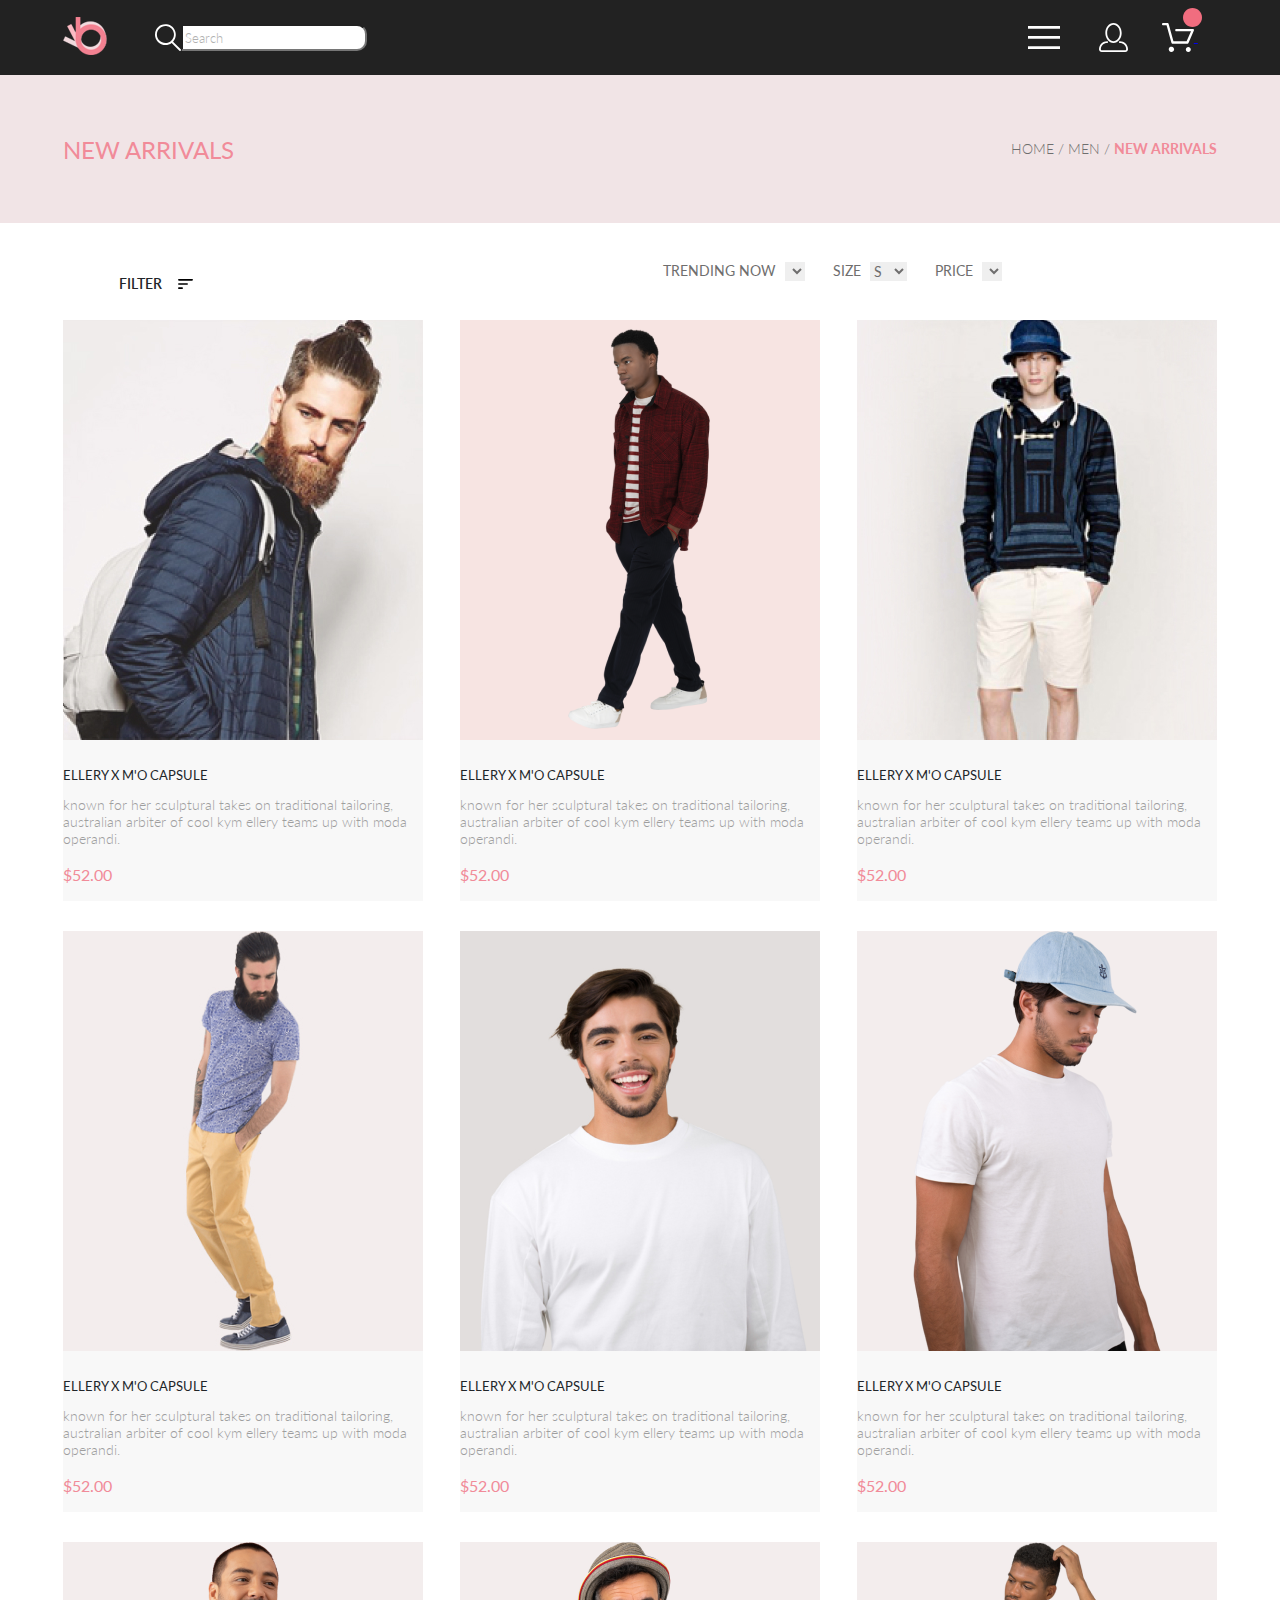
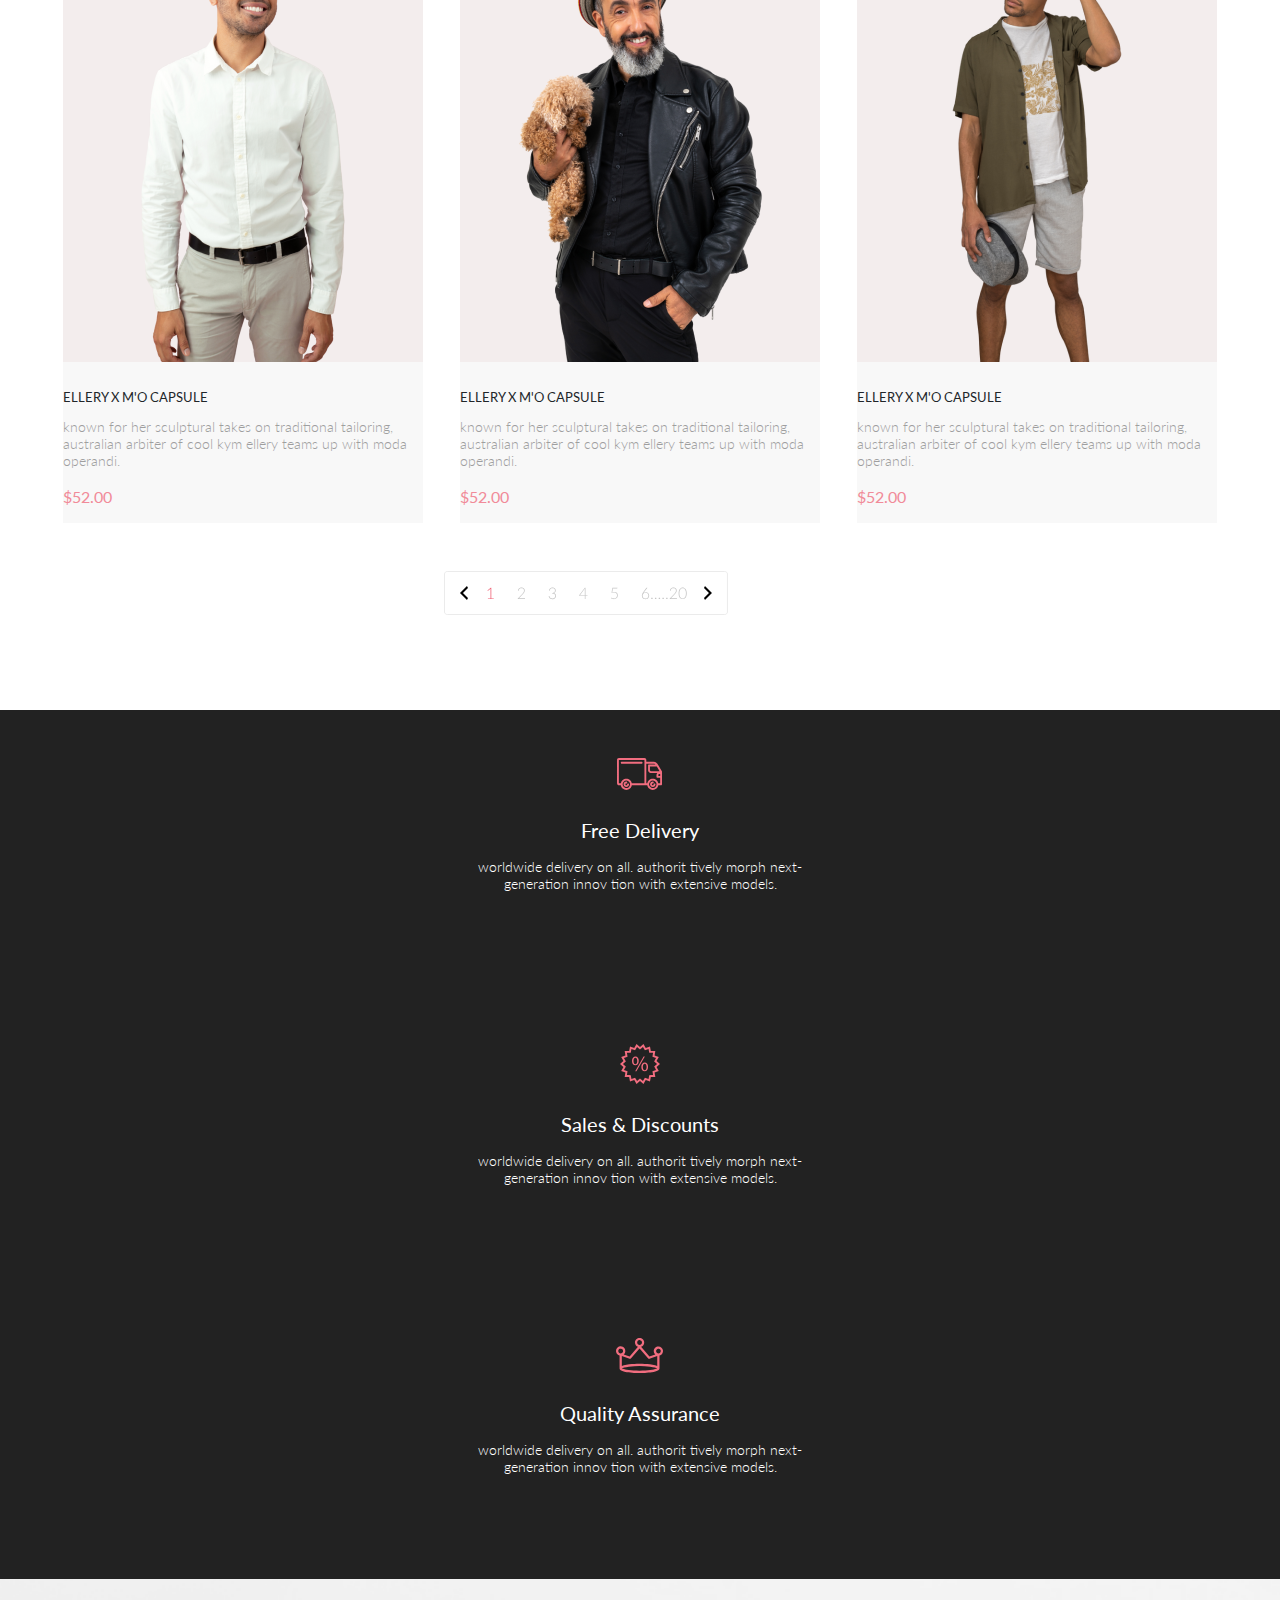
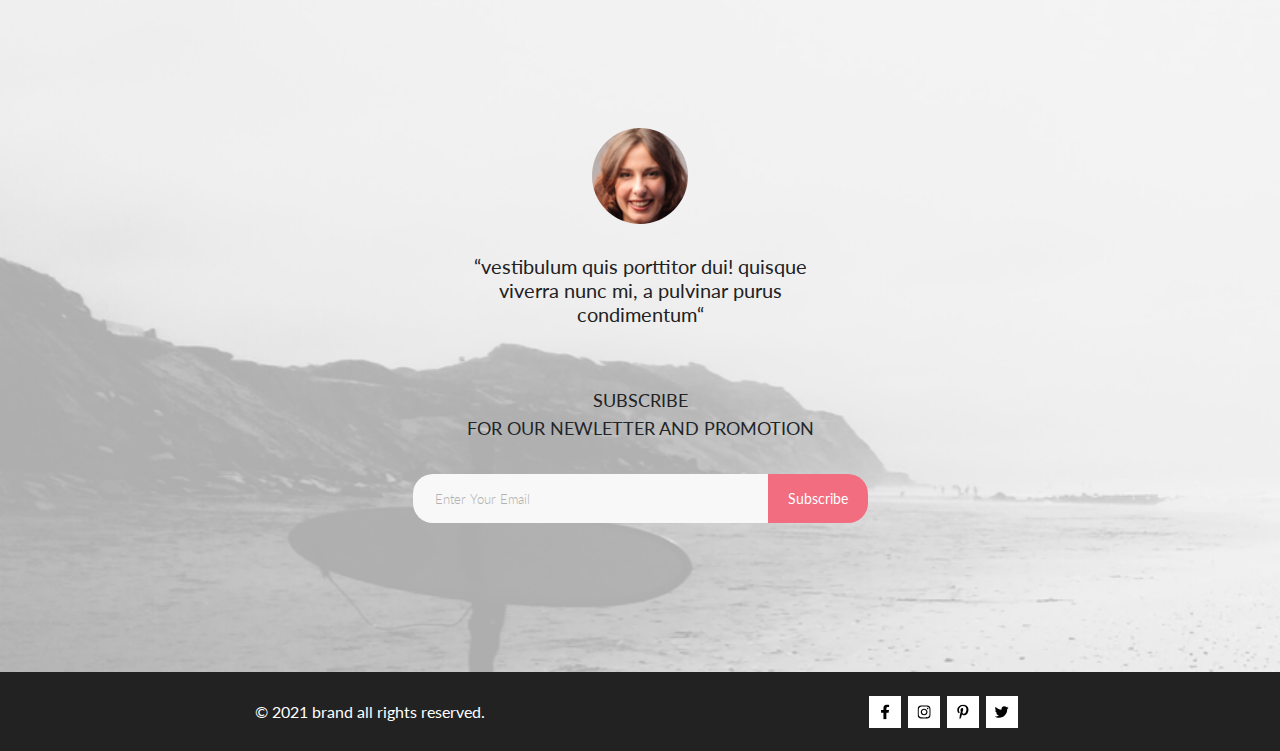
<file: HW-6/catalog.html>
<!DOCTYPE html>
<html lang="en">

<head>
    <meta charset="UTF-8">
    <meta http-equiv="X-UA-Compatible" content="IE=edge">
    <meta name="viewport" content="width=device-width, initial-scale=1.0">
    <link rel="stylesheet" href="css/bootstrap.css">
    <link rel="stylesheet" href="css/style.css">
    <link rel="preconnect" href="https://fonts.googleapis.com">
    <link rel="preconnect" href="https://fonts.gstatic.com" crossorigin>
    <link href="https://fonts.googleapis.com/css2?family=Lato:ital,wght@0,300;0,400;0,700;1,400&display=swap"
        rel="stylesheet">
    <title>Document</title>
</head>

<body>
    <header class="header">
        <div class="container header__wrp">
            <div class="header__container">
                <a href="index.html"><img class="header__logo" src="img/logo.svg" alt="logo"></a>
                <form class="header__form-search" action="#">
                    <button type="button" class="header__search-icon header__hover-button">
                        <svg class="header__hover-icon" width="27" height="28" viewBox="0 0 27 28"
                            xmlns="http://www.w3.org/2000/svg">
                            <path
                                d="M19.0596 17.6259C20.6713 15.8658 21.6282 13.6048 21.7698 11.2225C21.9113 8.84018 21.2288 6.48173 19.8369 4.54318C18.445 2.60463 16.4285 1.20404 14.126 0.576619C11.8234 -0.0508009 9.3751 0.13316 7.19217 1.09761C5.00923 2.06205 3.22462 3.74825 2.13804 5.87302C1.05145 7.9978 0.729054 10.4318 1.225 12.7661C1.72094 15.1005 3.00501 17.1932 4.86158 18.6927C6.71815 20.1922 9.03413 21.0072 11.4206 21.0009C13.673 21.004 15.8645 20.27 17.6606 18.9109L25.4086 26.7179C25.4941 26.807 25.5965 26.8781 25.7099 26.927C25.8232 26.9759 25.9452 27.0017 26.0686 27.0029C26.1923 27.0033 26.3148 26.9782 26.4283 26.9292C26.5419 26.8801 26.6441 26.8082 26.7286 26.7179C26.9025 26.537 26.9997 26.2958 26.9997 26.0449C26.9997 25.794 26.9025 25.5528 26.7286 25.3719L19.0596 17.6259ZM2.88662 10.5009C2.89946 8.81563 3.41094 7.17187 4.35659 5.77685C5.30224 4.38183 6.63972 3.29801 8.20044 2.662C9.76115 2.02599 11.4752 1.86627 13.1266 2.20298C14.7779 2.53969 16.2926 3.35775 17.4797 4.55404C18.6668 5.75033 19.4732 7.27129 19.7972 8.92519C20.1212 10.5791 19.9483 12.2919 19.3002 13.8476C18.6522 15.4034 17.5581 16.7325 16.1559 17.6674C14.7536 18.6023 13.1059 19.1011 11.4206 19.1009C9.14916 19.0901 6.97482 18.1784 5.37484 16.566C3.77486 14.9537 2.87998 12.7724 2.88662 10.5009V10.5009Z"
                                fill="#" />
                        </svg>
                        <label for="text" class="visually-hidden">Search</label>
                        <input class="header__form-input" type="text" placeholder="Search">
                    </button>
                </form>
            </div>
            <ul class="header__menu-list">
                <li>
                    <div class="header__menu-item">
                        <button type="button" class="header__burger header__hover-button">
                            <svg class="header__hover-icon" width="32" height="23" viewBox="0 0 32 23" fill=""
                                xmlns="http://www.w3.org/2000/svg">
                                <path d="M0 23V20.31H32V23H0ZM0 12.76V10.07H32V12.76H0ZM0 2.69V0H32V2.69H0Z" fill="" />
                            </svg>
                        </button>
                        <nav class="header__nav">
                            <h2 class="header__nav-title">menu</h2>
                            <ul class="header__nav-list">
                                <li class="header__nav-item nav-item">
                                    <h3 class="nav-item__title">man</h3>
                                    <ul class="nav-item__list">
                                        <li><a class="nav-item__link" href="#">accessories</a> </li>
                                        <li><a class="nav-item__link" href="#">bags</a></li>
                                        <li><a class="nav-item__link" href="#">denim</a></li>
                                        <li><a class="nav-item__link" href="#">t-shirts</a></li>
                                    </ul>
                                </li>
                                <li class="header__nav-item nav-item">
                                    <h3 class="nav-item__title">woman</h3>
                                    <ul class="nav-item__list">
                                        <li><a class="nav-item__link" href="#">accessories</a></li>
                                        <li><a class="nav-item__link" href="#">jackets & coats</a></li>
                                        <li><a class="nav-item__link" href="#">polos</a></li>
                                        <li><a class="nav-item__link" href="#">t-shirts</a></li>
                                        <li><a class="nav-item__link" href="#">shirts</a></li>
                                    </ul>
                                </li>
                                <li class="header__nav-item nav-item">
                                    <h3 class="nav-item__title">kids</h3>
                                    <ul class="nav-item__list">
                                        <li><a class="nav-item__link" href="#">accessories</a></li>
                                        <li><a class="nav-item__link" href="#">jackets & coats</a></li>
                                        <li><a class="nav-item__link" href="#">polos</a></li>
                                        <li><a class="nav-item__link" href="#">t-shirts</a></li>
                                        <li><a class="nav-item__link" href="#">shirts</a></li>
                                        <li><a class="nav-item__link" href="#">bags</a></li>
                                    </ul>
                                </li>
                            </ul>
                        </nav>
                    </div>
                </li>
                <li>
                    <a class="header__link header__hover-button" href="registration.html">
                        <svg class="header__hover-icon" width="29" height="29" viewBox="0 0 29 29" fill=""
                            xmlns="http://www.w3.org/2000/svg">
                            <path
                                d="M14.5 19.937C19 19.937 22.656 15.464 22.656 9.968C22.656 4.472 19 0 14.5 0C13.3631 0.0217413 12.2463 0.303398 11.2351 0.823397C10.2239 1.34339 9.34507 2.08794 8.66602 3C7.12663 4.99573 6.30819 7.45381 6.34399 9.974C6.34399 15.465 10 19.937 14.5 19.937ZM14.5 1.813C18 1.813 20.844 5.472 20.844 9.969C20.844 14.466 17.998 18.125 14.5 18.125C11.002 18.125 8.15603 14.465 8.15503 9.969C8.15403 5.473 11 1.813 14.5 1.813ZM20.844 18.125C20.6036 18.125 20.373 18.2205 20.203 18.3905C20.033 18.5605 19.9375 18.7911 19.9375 19.0315C19.9375 19.2719 20.033 19.5025 20.203 19.6725C20.373 19.8425 20.6036 19.938 20.844 19.938C22.526 19.9399 24.1386 20.6088 25.3279 21.7982C26.5172 22.9875 27.1861 24.6 27.188 26.282C27.1875 26.5221 27.0918 26.7523 26.922 26.9221C26.7522 27.0918 26.5221 27.1875 26.282 27.188H2.71997C2.47985 27.1875 2.24975 27.0918 2.07996 26.9221C1.91016 26.7523 1.81449 26.5221 1.81396 26.282C1.81608 24.6001 2.48517 22.9877 3.67444 21.7985C4.86371 20.6092 6.47608 19.9401 8.15796 19.938C8.39824 19.938 8.62868 19.8425 8.79858 19.6726C8.96849 19.5027 9.06396 19.2723 9.06396 19.032C9.06396 18.7917 8.96849 18.5613 8.79858 18.3914C8.62868 18.2215 8.39824 18.126 8.15796 18.126C5.99541 18.1279 3.92201 18.9875 2.39258 20.5164C0.863144 22.0453 0.00264777 24.1185 0 26.281C0.000794067 27.0019 0.287502 27.693 0.797241 28.2027C1.30698 28.7125 1.99811 28.9992 2.71899 29H26.282C27.0027 28.9989 27.6936 28.7121 28.2031 28.2024C28.7126 27.6927 28.9992 27.0017 29 26.281C28.9974 24.1187 28.1372 22.0457 26.6083 20.5168C25.0793 18.9878 23.0063 18.1276 20.844 18.125Z"
                                fill="" />
                        </svg>
                    </a>
                </li>
                <li>
                    <a class="header__link header__hover-button" href="cart.html">
                        <svg class="header__hover-icon" width="33" height="29" viewBox="0 0 33 29" fill=""
                            xmlns="http://www.w3.org/2000/svg">
                            <path
                                d="M27.199 29C26.5512 28.9738 25.9396 28.6948 25.4952 28.2227C25.0509 27.7506 24.8094 27.1232 24.8225 26.475C24.8356 25.8269 25.1023 25.2097 25.5653 24.7559C26.0283 24.3022 26.6508 24.048 27.2991 24.048C27.9474 24.048 28.5697 24.3022 29.0327 24.7559C29.4957 25.2097 29.7624 25.8269 29.7755 26.475C29.7886 27.1232 29.5471 27.7506 29.1028 28.2227C28.6585 28.6948 28.0468 28.9738 27.399 29H27.199ZM7.75098 26.32C7.75098 25.79 7.90815 25.2718 8.20264 24.8311C8.49712 24.3904 8.91569 24.0469 9.4054 23.844C9.8951 23.6412 10.434 23.5881 10.9539 23.6915C11.4737 23.7949 11.9512 24.0502 12.326 24.425C12.7009 24.7998 12.9562 25.2773 13.0596 25.7972C13.163 26.317 13.1098 26.8559 12.907 27.3456C12.7041 27.8353 12.3606 28.2539 11.9199 28.5483C11.4792 28.8428 10.9611 29 10.431 29C10.0789 29.0003 9.73017 28.9311 9.40479 28.7966C9.0794 28.662 8.78374 28.4646 8.53467 28.2158C8.28559 27.9669 8.08805 27.6713 7.95325 27.3461C7.81844 27.0208 7.74902 26.6721 7.74902 26.32H7.75098ZM11.551 20.686C11.2916 20.6868 11.039 20.6024 10.8322 20.4457C10.6253 20.2891 10.4756 20.0689 10.406 19.819L5.573 2.36401H2.18005C1.86657 2.36401 1.56591 2.23947 1.34424 2.01781C1.12257 1.79614 0.998047 1.49549 0.998047 1.18201C0.998047 0.868519 1.12257 0.567873 1.34424 0.346205C1.56591 0.124537 1.86657 5.81268e-06 2.18005 5.81268e-06H6.46106C6.72055 -0.00080736 6.97309 0.0837201 7.17981 0.240568C7.38653 0.397416 7.53589 0.617884 7.60498 0.868006L12.438 18.323H25.616L29.999 8.27501H15.399C15.2409 8.27961 15.0834 8.25242 14.9359 8.19507C14.7884 8.13771 14.6539 8.05134 14.5404 7.94108C14.4269 7.83082 14.3366 7.69891 14.275 7.55315C14.2134 7.40739 14.1816 7.25075 14.1816 7.0925C14.1816 6.93426 14.2134 6.77762 14.275 6.63186C14.3366 6.4861 14.4269 6.35419 14.5404 6.24393C14.6539 6.13367 14.7884 6.0473 14.9359 5.98994C15.0834 5.93259 15.2409 5.90541 15.399 5.91001H31.812C32.0077 5.90996 32.2003 5.95866 32.3724 6.05172C32.5446 6.14478 32.6908 6.27926 32.798 6.44301C32.9058 6.60729 32.9714 6.79569 32.9889 6.99145C33.0063 7.18721 32.9752 7.38424 32.8981 7.565L27.493 19.977C27.4007 20.1876 27.249 20.3668 27.0565 20.4927C26.864 20.6186 26.6391 20.6858 26.4091 20.686H11.551Z"
                                fill="" />
                        </svg>
                        <img class="header__dot" src="img/dot.svg" alt="dot">
                    </a>
                </li>
            </ul>
        </div>
    </header>
    <main>
        <section class="product__heading">
            <div class="container product__heading">
                <h1 class="product__heading-title">new arrivals</h1>
                <h2>
                    <a class="product__heading-link" href="index.html">home /</a>
                    <a class="product__heading-link" href="#">men /</a>
                    <a class="product__heading-link-current" href="#">new arrivals </a>
                </h2>
            </div>

        </section>
        <section class="filtres container">
            <div class="container filtres__flex">
                <details class="filtres__filter">
                    <summary class="filtres__filter__summary"> <span class="filtres__text">filter</span> <svg width="15"
                            height="10" viewBox="0 0 15 10" fill="none" xmlns="http://www.w3.org/2000/svg">
                            <path
                                d="M0.833333 10H4.16667C4.625 10 5 9.625 5 9.16667C5 8.70833 4.625 8.33333 4.16667 8.33333H0.833333C0.375 8.33333 0 8.70833 0 9.16667C0 9.625 0.375 10 0.833333 10ZM0 0.833333C0 1.29167 0.375 1.66667 0.833333 1.66667H14.1667C14.625 1.66667 15 1.29167 15 0.833333C15 0.375 14.625 0 14.1667 0H0.833333C0.375 0 0 0.375 0 0.833333ZM0.833333 5.83333H9.16667C9.625 5.83333 10 5.45833 10 5C10 4.54167 9.625 4.16667 9.16667 4.16667H0.833333C0.375 4.16667 0 4.54167 0 5C0 5.45833 0.375 5.83333 0.833333 5.83333Z"
                                fill="black" />
                        </svg>
                    </summary>
                    <div class="filtres__filter__content">
                        <details class="filtres__filter__item">
                            <summary class="filtres__filter__summary filtres__filter__head"><span
                                    class="filter__heading__text">CATEGORY</span></summary>
                            <div class="filtres__filter__linkbox">
                                <a style="text-decoration: none;" class="filtres__filter__link" href="#"><span
                                        class="filtres__link__text">Accessories</span></a>
                                <a style="text-decoration: none;" class="filtres__filter__link" href="#"><span
                                        class="filtres__link__text">Bags</span></a>
                                <a style="text-decoration: none;" class="filtres__filter__link" href="#"><span
                                        class="filtres__link__text">Denim</span></a>
                                <a style="text-decoration: none;" class="filtres__filter__link" href="#"><span
                                        class="filtres__link__text">Hoodies & Sweatshirts</span></a>
                                <a style="text-decoration: none;" class="filtres__filter__link" href="#"><span
                                        class="filtres__link__text">Jackets & Coats</span></a>
                                <a style="text-decoration: none;" class="filtres__filter__link" href="#"><span
                                        class="filtres__link__text">Polos</span></a>
                                <a style="text-decoration: none;" class="filtres__filter__link" href="#"><span
                                        class="filtres__link__text">Shirts</span></a>
                                <a style="text-decoration: none;" class="filtres__filter__link" href="#"><span
                                        class="filtres__link__text">Shoes</span></a>
                                <a style="text-decoration: none;" class="filtres__filter__link" href="#"><span
                                        class="filtres__link__text">Sweaters & Knits</span></a>
                                <a style="text-decoration: none;" class="filtres__filter__link" href="#"><span
                                        class="filtres__link__text">T-Shirts</span></a>
                                <a style="text-decoration: none;" class="filtres__filter__link" href="#"><span
                                        class="filtres__link__text">Tanks</span></a>
                            </div>
                        </details>
                        <details class="filtres__filter__item">
                            <summary class="filtres__filter__summary filtres__filter__head"><span
                                    class="filter__heading__text">BRAND</span></summary>
                            <div class="filtres__filter__linkbox">
                                <a style="text-decoration: none;" class="filtres__filter__link" href="#"><span
                                        class="filtres__link__text">Accessories</span></a>
                                <a style="text-decoration: none;" class="filtres__filter__link" href="#"><span
                                        class="filtres__link__text">Bags</span></a>
                                <a style="text-decoration: none;" class="filtres__filter__link" href="#"><span
                                        class="filtres__link__text">Denim</span></a>
                                <a style="text-decoration: none;" class="filtres__filter__link" href="#"><span
                                        class="filtres__link__text">Hoodies & Sweatshirts</span></a>
                                <a style="text-decoration: none;" class="filtres__filter__link" href="#"><span
                                        class="filtres__link__text">Jackets & Coats</span></a>
                                <a style="text-decoration: none;" class="filtres__filter__link" href="#"><span
                                        class="filtres__link__text">Polos</span></a>
                                <a style="text-decoration: none;" class="filtres__filter__link" href="#"><span
                                        class="filtres__link__text">Shirts</span></a>
                                <a style="text-decoration: none;" class="filtres__filter__link" href="#"><span
                                        class="filtres__link__text">Shoes</span></a>
                                <a style="text-decoration: none;" class="filtres__filter__link" href="#"><span
                                        class="filtres__link__text">Sweaters & Knits</span></a>
                                <a style="text-decoration: none;" class="filtres__filter__link" href="#"><span
                                        class="filtres__link__text">T-Shirts</span></a>
                                <a style="text-decoration: none;" class="filtres__filter__link" href="#"><span
                                        class="filtres__link__text">Tanks</span></a>
                            </div>
                        </details>
                        <details class="filtres__filter__item">
                            <summary class="filtres__filter__summary filtres__filter__head"><span
                                    class="filter__heading__text">DESIGNER</span></summary>
                                    <div class="filtres__filter__linkbox">
                                        <a style="text-decoration: none;" class="filtres__filter__link" href="#"><span class="filtres__link__text">Accessories</span></a>
                                    <a style="text-decoration: none;" class="filtres__filter__link" href="#"><span class="filtres__link__text">Bags</span></a>
                                    <a style="text-decoration: none;" class="filtres__filter__link" href="#"><span class="filtres__link__text">Denim</span></a>
                                    <a style="text-decoration: none;" class="filtres__filter__link" href="#"><span class="filtres__link__text">Hoodies & Sweatshirts</span></a>
                                    <a style="text-decoration: none;" class="filtres__filter__link" href="#"><span class="filtres__link__text">Jackets & Coats</span></a>
                                    <a style="text-decoration: none;" class="filtres__filter__link" href="#"><span class="filtres__link__text">Polos</span></a>
                                    <a style="text-decoration: none;" class="filtres__filter__link" href="#"><span class="filtres__link__text">Shirts</span></a>
                                    <a style="text-decoration: none;" class="filtres__filter__link" href="#"><span class="filtres__link__text">Shoes</span></a>
                                    <a style="text-decoration: none;" class="filtres__filter__link" href="#"><span class="filtres__link__text">Sweaters & Knits</span></a>
                                    <a style="text-decoration: none;" class="filtres__filter__link" href="#"><span class="filtres__link__text">T-Shirts</span></a>
                                    <a style="text-decoration: none;" class="filtres__filter__link" href="#"><span class="filtres__link__text">Tanks</span></a>
                                    </div>     
                        </details>
                    </div>
                </details>
                <div class="filtres__right">
                    <ul class="filtres__sort">
                        <li class="product__colection-item">
                            <p class="filtres__sort_text">trending now </p>
                            <select class="product__colection-select" name="color" >
                            </select>
                        </li>
                        <li class="product__colection-item">
                            <p class="filtres__sort_text">size </p> 
                            <select class="product__colection-select" name="size" >
                                <option value="S">S</option>
                                <option value="M">M</option>
                                <option value="L">L</option>
                                <option value="XL">XL</option>
                                <option value="XS">XS</option>
                            </select> 
                        </li>
                        <li class="product__colection-item">
                            <p class="filtres__sort_text">price </p>
                            <select class="product__colection-select" name="select" >
                            </select> 
                        </li>
                    </ul>
                </div>
            </div>
        </section>
        <section style="margin-top: 67px;" class="catalog__cards">
            <div class="container">
                <ul class="products__list">
                    <li class="products__item">
                        <div class="item-wrapper">
                            <img class="products__item-img" src="img/brand-1.jpg" alt="brand-1">
                            <h3 class="products__item-title">ellery x m'o capsule</h3>
                            <p class="products__item-text">known for her sculptural takes on traditional tailoring,
                                australian arbiter of cool kym ellery teams up with moda operandi.</p>
                            <p class="products__item-price">$52.00</p>
                            <button class="products__item-button">
                                <img class="products__item-basket" src="img/basket.svg" alt="basket">
                                <span>Add to Cart</span>
                            </button>
                        </div>
                    </li>
                    <li class="products__item">
                        <div class="item-wrapper">
                            <img class="products__item-img" src="img/catalog-2.png" alt="brand-2">
                            <h3 class="products__item-title">ellery x m'o capsule</h3>
                            <p class="products__item-text">known for her sculptural takes on traditional tailoring,
                                australian arbiter of cool kym ellery teams up with moda operandi.</p>
                            <p class="products__item-price">$52.00</p>
                            <button class="products__item-button">
                                <img class="products__item-basket" src="img/basket.svg" alt="basket">
                                <span>Add to Cart</span>
                            </button>
                        </div>
                    </li>
                    <li class="products__item">
                        <div class="item-wrapper">
                            <img class="products__item-img" src="img/brand-3.jpg" alt="brand-3">
                            <h3 class="products__item-title">ellery x m'o capsule</h3>
                            <p class="products__item-text">known for her sculptural takes on traditional tailoring,
                                australian arbiter of cool kym ellery teams up with moda operandi.</p>
                            <p class="products__item-price">$52.00</p>
                            <button class="products__item-button">
                                <img class="products__item-basket" src="img/basket.svg" alt="basket">
                                <span>Add to Cart</span>
                            </button>
                        </div>
                    </li>
                    <li class="products__item">
                        <div class="item-wrapper">
                            <img class="products__item-img" src="img/brand-4.jpg" alt="brand-4">
                            <h3 class="products__item-title">ellery x m'o capsule</h3>
                            <p class="products__item-text">known for her sculptural takes on traditional tailoring,
                                australian arbiter of cool kym ellery teams up with moda operandi.</p>
                            <p class="products__item-price">$52.00</p>
                            <button class="products__item-button">
                                <img class="products__item-basket" src="img/basket.svg" alt="basket">
                                <span>Add to Cart</span>
                            </button>
                        </div>
                    </li>
                    <li class="products__item">
                        <div class="item-wrapper">
                            <img class="products__item-img" src="img/catalog-5.png" alt="brand-5">
                            <h3 class="products__item-title">ellery x m'o capsule</h3>
                            <p class="products__item-text">known for her sculptural takes on traditional tailoring,
                                australian arbiter of cool kym ellery teams up with moda operandi.</p>
                            <p class="products__item-price">$52.00</p>
                            <button class="products__item-button">
                                <img class="products__item-basket" src="img/basket.svg" alt="basket">
                                <span>Add to Cart</span>
                            </button>
                        </div>
                    </li>
                    <li class="products__item">
                        <div class="item-wrapper">
                            <img class="products__item-img" src="img/catalog-6.png" alt="brand-6">
                            <h3 class="products__item-title">ellery x m'o capsule</h3>
                            <p class="products__item-text">known for her sculptural takes on traditional tailoring,
                                australian arbiter of cool kym ellery teams up with moda operandi.</p>
                            <p class="products__item-price">$52.00</p>
                            <button class="products__item-button">
                                <img class="products__item-basket" src="img/basket.svg" alt="basket">
                                <span>Add to Cart</span>
                            </button>
                        </div>
                    </li>
                    <li class="products__item">
                        <div class="item-wrapper">
                            <img class="products__item-img" src="img/catalog-7.png" alt="brand-6">
                            <h3 class="products__item-title">ellery x m'o capsule</h3>
                            <p class="products__item-text">known for her sculptural takes on traditional tailoring,
                                australian arbiter of cool kym ellery teams up with moda operandi.</p>
                            <p class="products__item-price">$52.00</p>
                            <button class="products__item-button">
                                <img class="products__item-basket" src="img/basket.svg" alt="basket">
                                <span>Add to Cart</span>
                            </button>
                        </div>
                    </li>
                    <li class="products__item">
                        <div class="item-wrapper">
                            <img class="products__item-img" src="img/catalog-8.png" alt="brand-6">
                            <h3 class="products__item-title">ellery x m'o capsule</h3>
                            <p class="products__item-text">known for her sculptural takes on traditional tailoring,
                                australian arbiter of cool kym ellery teams up with moda operandi.</p>
                            <p class="products__item-price">$52.00</p>
                            <button class="products__item-button">
                                <img class="products__item-basket" src="img/basket.svg" alt="basket">
                                <span>Add to Cart</span>
                            </button>
                        </div>
                    </li>
                    <li class="products__item">
                        <div class="item-wrapper">
                            <img class="products__item-img" src="img/catalog-9.png" alt="brand-6">
                            <h3 class="products__item-title">ellery x m'o capsule</h3>
                            <p class="products__item-text">known for her sculptural takes on traditional tailoring,
                                australian arbiter of cool kym ellery teams up with moda operandi.</p>
                            <p class="products__item-price">$52.00</p>
                            <button class="products__item-button">
                                <img class="products__item-basket" src="img/basket.svg" alt="basket">
                                <span>Add to Cart</span>
                            </button>
                        </div>
                    </li>
                </ul>
                <svg class="catalog__pagination" width="284" height="44" viewBox="0 0 284 44" fill="none" xmlns="http://www.w3.org/2000/svg">
                    <path d="M280.731 0H3.26431C1.46148 0 0 1.34315 0 3V41C0 42.6569 1.46148 44 3.26431 44H280.731C282.534 44 283.995 42.6569 283.995 41V3C283.995 1.34315 282.534 0 280.731 0Z" fill="white"/>
                    <path d="M280.731 0.5H3.2643C1.76194 0.5 0.544037 1.61929 0.544037 3V41C0.544037 42.3807 1.76194 43.5 3.2643 43.5H280.731C282.233 43.5 283.451 42.3807 283.451 41V3C283.451 1.61929 282.233 0.5 280.731 0.5Z" stroke="#EBEBEB" stroke-linejoin="round"/>
                    <path d="M49.7623 27.408V28H43.9223V27.408H46.5223V18.224C46.5223 18.0427 46.5303 17.8507 46.5463 17.648L44.0503 19.864C43.9756 19.928 43.901 19.952 43.8263 19.936C43.7516 19.92 43.693 19.888 43.6503 19.84L43.4183 19.52L46.6903 16.632H47.2903V27.408H49.7623Z" fill="#EF5B70"/>
                    <path d="M80.7383 27.28C80.8236 27.28 80.8903 27.3067 80.9383 27.36C80.9863 27.408 81.0103 27.472 81.0103 27.552V28H73.7063V27.728C73.7063 27.6693 73.7196 27.6107 73.7463 27.552C73.7783 27.488 73.8183 27.4347 73.8663 27.392L77.7303 23.48C78.0503 23.1547 78.3463 22.84 78.6183 22.536C78.8903 22.232 79.125 21.9253 79.3223 21.616C79.525 21.3067 79.6823 20.9893 79.7943 20.664C79.9063 20.3387 79.9623 19.992 79.9623 19.624C79.9623 19.208 79.893 18.848 79.7543 18.544C79.6156 18.2347 79.4316 17.9813 79.2023 17.784C78.973 17.5867 78.7063 17.44 78.4023 17.344C78.0983 17.248 77.7836 17.2 77.4583 17.2C77.101 17.2 76.7703 17.256 76.4663 17.368C76.1676 17.4747 75.901 17.6267 75.6663 17.824C75.437 18.016 75.245 18.248 75.0903 18.52C74.941 18.7867 74.837 19.08 74.7783 19.4C74.741 19.5173 74.6903 19.5947 74.6263 19.632C74.5676 19.6693 74.485 19.6827 74.3783 19.672L73.9863 19.608C74.0556 19.1227 74.189 18.6907 74.3863 18.312C74.5836 17.9333 74.8343 17.6133 75.1383 17.352C75.4423 17.0907 75.7943 16.8933 76.1943 16.76C76.5943 16.6213 77.0263 16.552 77.4903 16.552C77.9223 16.552 78.333 16.616 78.7223 16.744C79.117 16.8667 79.4636 17.056 79.7623 17.312C80.0663 17.5627 80.3063 17.88 80.4823 18.264C80.6583 18.6427 80.7463 19.088 80.7463 19.6C80.7463 20.0267 80.6796 20.424 80.5463 20.792C80.4183 21.1547 80.2423 21.504 80.0183 21.84C79.7943 22.176 79.533 22.504 79.2343 22.824C78.941 23.1387 78.6316 23.4613 78.3063 23.792L74.7623 27.408C74.933 27.3653 75.109 27.3333 75.2903 27.312C75.477 27.2907 75.6636 27.28 75.8503 27.28H80.7383ZM105.034 19.608C105.104 19.1227 105.237 18.6907 105.434 18.312C105.632 17.9333 105.882 17.6133 106.186 17.352C106.49 17.0907 106.842 16.8933 107.242 16.76C107.642 16.6213 108.074 16.552 108.538 16.552C108.97 16.552 109.378 16.6133 109.762 16.736C110.146 16.8533 110.482 17.032 110.77 17.272C111.064 17.512 111.293 17.8107 111.458 18.168C111.629 18.5253 111.714 18.9387 111.714 19.408C111.714 19.776 111.658 20.1093 111.546 20.408C111.434 20.7013 111.277 20.96 111.074 21.184C110.877 21.408 110.642 21.5973 110.37 21.752C110.098 21.9013 109.802 22.016 109.482 22.096C110.314 22.2507 110.941 22.5733 111.362 23.064C111.789 23.5493 112.002 24.1573 112.002 24.888C112.002 25.352 111.909 25.784 111.722 26.184C111.536 26.5787 111.28 26.92 110.954 27.208C110.629 27.496 110.245 27.7227 109.802 27.888C109.36 28.048 108.88 28.128 108.362 28.128C107.717 28.128 107.178 28.0427 106.746 27.872C106.32 27.696 105.968 27.4693 105.69 27.192C105.413 26.9147 105.197 26.6053 105.042 26.264C104.888 25.9173 104.762 25.5733 104.666 25.232L104.97 25.104C105.056 25.0667 105.144 25.056 105.234 25.072C105.33 25.088 105.4 25.1493 105.442 25.256C105.469 25.32 105.504 25.4213 105.546 25.56C105.594 25.6933 105.661 25.8427 105.746 26.008C105.832 26.1733 105.941 26.344 106.074 26.52C106.213 26.6907 106.384 26.848 106.586 26.992C106.794 27.136 107.042 27.2533 107.33 27.344C107.618 27.4347 107.96 27.48 108.354 27.48C108.834 27.48 109.253 27.4 109.61 27.24C109.973 27.08 110.274 26.8773 110.514 26.632C110.76 26.3813 110.941 26.104 111.058 25.8C111.181 25.4907 111.242 25.192 111.242 24.904C111.242 24.5573 111.186 24.2347 111.074 23.936C110.968 23.6373 110.786 23.3813 110.53 23.168C110.274 22.9493 109.936 22.7787 109.514 22.656C109.098 22.528 108.584 22.464 107.97 22.464V21.912C108.461 21.9013 108.893 21.8373 109.266 21.72C109.64 21.5973 109.952 21.432 110.202 21.224C110.453 21.016 110.642 20.768 110.77 20.48C110.898 20.192 110.962 19.8747 110.962 19.528C110.962 19.128 110.896 18.7813 110.762 18.488C110.629 18.1947 110.45 17.952 110.226 17.76C110.002 17.568 109.741 17.4267 109.442 17.336C109.144 17.2453 108.832 17.2 108.506 17.2C108.149 17.2 107.818 17.256 107.514 17.368C107.21 17.4747 106.941 17.6267 106.706 17.824C106.477 18.016 106.285 18.248 106.13 18.52C105.976 18.7867 105.869 19.08 105.81 19.4C105.778 19.5173 105.733 19.5947 105.674 19.632C105.616 19.6693 105.533 19.6827 105.426 19.672L105.034 19.608ZM140.81 24.144V18.216C140.81 18.1253 140.813 18.0267 140.818 17.92C140.829 17.8133 140.84 17.704 140.85 17.592L135.954 24.144H140.81ZM143.554 24.144V24.56C143.554 24.6187 143.536 24.6667 143.498 24.704C143.466 24.736 143.413 24.752 143.338 24.752H141.482V28H140.81V24.752H135.458C135.378 24.752 135.317 24.736 135.274 24.704C135.232 24.6667 135.202 24.6187 135.186 24.56L135.114 24.184L140.802 16.664H141.482V24.144H143.554ZM168.266 21.16C168.624 21.0693 168.96 21.0053 169.274 20.968C169.594 20.9253 169.898 20.904 170.186 20.904C170.778 20.904 171.298 20.9893 171.746 21.16C172.194 21.3253 172.568 21.56 172.866 21.864C173.17 22.1627 173.397 22.52 173.546 22.936C173.701 23.352 173.778 23.8053 173.778 24.296C173.778 24.8933 173.674 25.4293 173.466 25.904C173.264 26.3733 172.984 26.7733 172.626 27.104C172.269 27.4347 171.853 27.688 171.378 27.864C170.904 28.04 170.4 28.128 169.866 28.128C169.557 28.128 169.258 28.0987 168.97 28.04C168.688 27.9867 168.421 27.9147 168.17 27.824C167.925 27.728 167.696 27.6187 167.482 27.496C167.274 27.3733 167.09 27.248 166.93 27.12L167.162 26.808C167.21 26.728 167.285 26.688 167.386 26.688C167.456 26.688 167.554 26.728 167.682 26.808C167.816 26.888 167.984 26.976 168.186 27.072C168.394 27.168 168.64 27.256 168.922 27.336C169.205 27.416 169.533 27.456 169.906 27.456C170.344 27.456 170.752 27.3867 171.13 27.248C171.509 27.104 171.837 26.8987 172.114 26.632C172.392 26.3653 172.608 26.0373 172.762 25.648C172.922 25.2533 173.002 24.808 173.002 24.312C173.002 23.9067 172.941 23.5333 172.818 23.192C172.701 22.8507 172.52 22.56 172.274 22.32C172.034 22.0747 171.728 21.8853 171.354 21.752C170.986 21.6133 170.552 21.544 170.05 21.544C169.746 21.544 169.424 21.568 169.082 21.616C168.741 21.664 168.378 21.7413 167.994 21.848L167.506 21.696L168.386 16.68H173.482V17.008C173.482 17.1147 173.445 17.2053 173.37 17.28C173.301 17.3493 173.189 17.384 173.034 17.384H168.938L168.266 21.16ZM201.418 27.496C201.877 27.496 202.29 27.424 202.658 27.28C203.026 27.136 203.338 26.9387 203.594 26.688C203.856 26.432 204.056 26.1307 204.194 25.784C204.333 25.432 204.402 25.0507 204.402 24.64C204.402 24.208 204.333 23.8187 204.194 23.472C204.061 23.12 203.869 22.824 203.618 22.584C203.373 22.3387 203.08 22.152 202.738 22.024C202.397 21.8907 202.018 21.824 201.602 21.824C201.133 21.824 200.712 21.9067 200.338 22.072C199.97 22.232 199.658 22.4427 199.402 22.704C199.146 22.96 198.952 23.2533 198.818 23.584C198.685 23.9147 198.618 24.248 198.618 24.584C198.618 25.0053 198.682 25.3947 198.81 25.752C198.944 26.1093 199.13 26.4187 199.37 26.68C199.61 26.936 199.904 27.136 200.25 27.28C200.597 27.424 200.986 27.496 201.418 27.496ZM200.106 21.088C199.941 21.3067 199.789 21.512 199.65 21.704C199.512 21.896 199.386 22.0853 199.274 22.272C199.589 21.9467 199.962 21.6933 200.394 21.512C200.826 21.3253 201.298 21.232 201.81 21.232C202.296 21.232 202.744 21.312 203.154 21.472C203.565 21.632 203.917 21.8587 204.21 22.152C204.509 22.44 204.741 22.792 204.906 23.208C205.077 23.6187 205.162 24.08 205.162 24.592C205.162 25.104 205.069 25.576 204.882 26.008C204.701 26.44 204.445 26.8133 204.114 27.128C203.789 27.4427 203.397 27.688 202.938 27.864C202.48 28.04 201.976 28.128 201.426 28.128C200.898 28.128 200.416 28.0427 199.978 27.872C199.541 27.7013 199.165 27.456 198.85 27.136C198.541 26.816 198.301 26.4267 198.13 25.968C197.96 25.504 197.874 24.9813 197.874 24.4C197.874 23.9573 197.986 23.4587 198.21 22.904C198.434 22.344 198.802 21.7173 199.314 21.024L202.402 16.864C202.493 16.7413 202.629 16.68 202.81 16.68H203.482L200.106 21.088ZM207.196 27.384C207.196 27.2827 207.214 27.1867 207.252 27.096C207.289 27.0053 207.34 26.928 207.404 26.864C207.473 26.7947 207.55 26.7413 207.636 26.704C207.726 26.6613 207.825 26.64 207.932 26.64C208.033 26.64 208.129 26.6613 208.22 26.704C208.31 26.7413 208.388 26.7947 208.452 26.864C208.521 26.928 208.574 27.0053 208.612 27.096C208.654 27.1867 208.676 27.2827 208.676 27.384C208.676 27.4907 208.654 27.5893 208.612 27.68C208.574 27.7653 208.521 27.8427 208.452 27.912C208.388 27.976 208.31 28.0267 208.22 28.064C208.129 28.1013 208.033 28.12 207.932 28.12C207.724 28.12 207.548 28.0507 207.404 27.912C207.265 27.768 207.196 27.592 207.196 27.384ZM210.93 27.384C210.93 27.2827 210.949 27.1867 210.986 27.096C211.023 27.0053 211.074 26.928 211.138 26.864C211.207 26.7947 211.285 26.7413 211.37 26.704C211.461 26.6613 211.559 26.64 211.666 26.64C211.767 26.64 211.863 26.6613 211.954 26.704C212.045 26.7413 212.122 26.7947 212.186 26.864C212.255 26.928 212.309 27.0053 212.346 27.096C212.389 27.1867 212.41 27.2827 212.41 27.384C212.41 27.4907 212.389 27.5893 212.346 27.68C212.309 27.7653 212.255 27.8427 212.186 27.912C212.122 27.976 212.045 28.0267 211.954 28.064C211.863 28.1013 211.767 28.12 211.666 28.12C211.458 28.12 211.282 28.0507 211.138 27.912C210.999 27.768 210.93 27.592 210.93 27.384ZM214.664 27.384C214.664 27.2827 214.683 27.1867 214.72 27.096C214.758 27.0053 214.808 26.928 214.872 26.864C214.942 26.7947 215.019 26.7413 215.104 26.704C215.195 26.6613 215.294 26.64 215.4 26.64C215.502 26.64 215.598 26.6613 215.688 26.704C215.779 26.7413 215.856 26.7947 215.92 26.864C215.99 26.928 216.043 27.0053 216.08 27.096C216.123 27.1867 216.144 27.2827 216.144 27.384C216.144 27.4907 216.123 27.5893 216.08 27.68C216.043 27.7653 215.99 27.8427 215.92 27.912C215.856 27.976 215.779 28.0267 215.688 28.064C215.598 28.1013 215.502 28.12 215.4 28.12C215.192 28.12 215.016 28.0507 214.872 27.912C214.734 27.768 214.664 27.592 214.664 27.384ZM218.399 27.384C218.399 27.2827 218.417 27.1867 218.455 27.096C218.492 27.0053 218.543 26.928 218.607 26.864C218.676 26.7947 218.753 26.7413 218.839 26.704C218.929 26.6613 219.028 26.64 219.135 26.64C219.236 26.64 219.332 26.6613 219.423 26.704C219.513 26.7413 219.591 26.7947 219.655 26.864C219.724 26.928 219.777 27.0053 219.815 27.096C219.857 27.1867 219.879 27.2827 219.879 27.384C219.879 27.4907 219.857 27.5893 219.815 27.68C219.777 27.7653 219.724 27.8427 219.655 27.912C219.591 27.976 219.513 28.0267 219.423 28.064C219.332 28.1013 219.236 28.12 219.135 28.12C218.927 28.12 218.751 28.0507 218.607 27.912C218.468 27.768 218.399 27.592 218.399 27.384ZM222.133 27.384C222.133 27.2827 222.152 27.1867 222.189 27.096C222.226 27.0053 222.277 26.928 222.341 26.864C222.41 26.7947 222.488 26.7413 222.573 26.704C222.664 26.6613 222.762 26.64 222.869 26.64C222.97 26.64 223.066 26.6613 223.157 26.704C223.248 26.7413 223.325 26.7947 223.389 26.864C223.458 26.928 223.512 27.0053 223.549 27.096C223.592 27.1867 223.613 27.2827 223.613 27.384C223.613 27.4907 223.592 27.5893 223.549 27.68C223.512 27.7653 223.458 27.8427 223.389 27.912C223.325 27.976 223.248 28.0267 223.157 28.064C223.066 28.1013 222.97 28.12 222.869 28.12C222.661 28.12 222.485 28.0507 222.341 27.912C222.202 27.768 222.133 27.592 222.133 27.384ZM232.691 27.28C232.777 27.28 232.843 27.3067 232.891 27.36C232.939 27.408 232.963 27.472 232.963 27.552V28H225.659V27.728C225.659 27.6693 225.673 27.6107 225.699 27.552C225.731 27.488 225.771 27.4347 225.819 27.392L229.683 23.48C230.003 23.1547 230.299 22.84 230.571 22.536C230.843 22.232 231.078 21.9253 231.275 21.616C231.478 21.3067 231.635 20.9893 231.747 20.664C231.859 20.3387 231.915 19.992 231.915 19.624C231.915 19.208 231.846 18.848 231.707 18.544C231.569 18.2347 231.385 17.9813 231.155 17.784C230.926 17.5867 230.659 17.44 230.355 17.344C230.051 17.248 229.737 17.2 229.411 17.2C229.054 17.2 228.723 17.256 228.419 17.368C228.121 17.4747 227.854 17.6267 227.619 17.824C227.39 18.016 227.198 18.248 227.043 18.52C226.894 18.7867 226.79 19.08 226.731 19.4C226.694 19.5173 226.643 19.5947 226.579 19.632C226.521 19.6693 226.438 19.6827 226.331 19.672L225.939 19.608C226.009 19.1227 226.142 18.6907 226.339 18.312C226.537 17.9333 226.787 17.6133 227.091 17.352C227.395 17.0907 227.747 16.8933 228.147 16.76C228.547 16.6213 228.979 16.552 229.443 16.552C229.875 16.552 230.286 16.616 230.675 16.744C231.07 16.8667 231.417 17.056 231.715 17.312C232.019 17.5627 232.259 17.88 232.435 18.264C232.611 18.6427 232.699 19.088 232.699 19.6C232.699 20.0267 232.633 20.424 232.499 20.792C232.371 21.1547 232.195 21.504 231.971 21.84C231.747 22.176 231.486 22.504 231.187 22.824C230.894 23.1387 230.585 23.4613 230.259 23.792L226.715 27.408C226.886 27.3653 227.062 27.3333 227.243 27.312C227.43 27.2907 227.617 27.28 227.803 27.28H232.691ZM242.717 22.336C242.717 23.328 242.61 24.1867 242.397 24.912C242.183 25.6373 241.893 26.2373 241.525 26.712C241.157 27.1867 240.725 27.5413 240.229 27.776C239.738 28.0053 239.213 28.12 238.653 28.12C238.093 28.12 237.567 28.0053 237.077 27.776C236.586 27.5413 236.157 27.1867 235.789 26.712C235.421 26.2373 235.13 25.6373 234.917 24.912C234.709 24.1867 234.605 23.328 234.605 22.336C234.605 21.344 234.709 20.4853 234.917 19.76C235.13 19.0347 235.421 18.4347 235.789 17.96C236.157 17.4853 236.586 17.1333 237.077 16.904C237.567 16.6693 238.093 16.552 238.653 16.552C239.213 16.552 239.738 16.6693 240.229 16.904C240.725 17.1333 241.157 17.4853 241.525 17.96C241.893 18.4347 242.183 19.0347 242.397 19.76C242.61 20.4853 242.717 21.344 242.717 22.336ZM241.917 22.336C241.917 21.4187 241.829 20.6347 241.653 19.984C241.477 19.3333 241.239 18.8027 240.941 18.392C240.647 17.976 240.301 17.672 239.901 17.48C239.506 17.288 239.09 17.192 238.653 17.192C238.215 17.192 237.799 17.288 237.405 17.48C237.01 17.672 236.663 17.976 236.365 18.392C236.066 18.8027 235.829 19.3333 235.653 19.984C235.477 20.6347 235.389 21.4187 235.389 22.336C235.389 23.2587 235.477 24.0453 235.653 24.696C235.829 25.3413 236.066 25.872 236.365 26.288C236.663 26.6987 237.01 27 237.405 27.192C237.799 27.3787 238.215 27.472 238.653 27.472C239.09 27.472 239.506 27.3787 239.901 27.192C240.301 27 240.647 26.6987 240.941 26.288C241.239 25.872 241.477 25.3413 241.653 24.696C241.829 24.0453 241.917 23.2587 241.917 22.336Z" fill="#C4C4C4"/>
                    <path d="M23.995 17L18.995 22L23.995 27L22.995 29L15.995 22L22.995 15L23.995 17Z" fill="black"/>
                    <path d="M259.995 27L264.995 22L259.995 17L260.995 15L267.995 22L260.995 29L259.995 27Z" fill="black"/>
                    </svg>
                    
            </div>
        </section>
        <section class="advantages">
            <div class="container">
                <h2 class="visually-hidden">advantages</h2>
                <ul class="advantages__list">
                    <li class="advantages__item">
                        <img class="advantages__item-img" src="img/truck.svg" alt="truck">
                        <h3 class="advantages__item-title">free delivery</h3>
                        <p class="advantages__item-text">worldwide delivery on all. authorit tively morph
                            next-generation innov tion with extensive models.</p>
                    </li>
                    <li class="advantages__item">
                        <img class="advantages__item-img" src="img/sale.svg" alt="sale">
                        <h3 class="advantages__item-title">sales & discounts</h3>
                        <p class="advantages__item-text">worldwide delivery on all. authorit tively morph
                            next-generation innov tion with extensive models.</p>
                    </li>
                    <li class="advantages__item">
                        <img class="advantages__item-img" src="img/crown.svg" alt="crown">
                        <h3 class="advantages__item-title">quality assurance</h3>
                        <p class="advantages__item-text">worldwide delivery on all. authorit tively morph
                            next-generation innov tion with extensive models.</p>
                    </li>
                </ul>
            </div>
        </section>
    </main>
    <footer>
        <section class="inform">
            <div class="container inform__wrp">
                <h2 class="visually-hidden">comment</h2>
                <aside class="inform__comment">
                    <img class="inform__img" src="img/face.svg" alt="face">
                    <p class="inform__text">“vestibulum quis porttitor dui! quisque viverra nunc mi, a pulvinar purus
                        condimentum“</p>
                </aside>
                <div class="form">
                    <h3 class="form__title">subscribe</h3>
                    <p class="form__text">for our newletter and promotion</p>
                    <form class="form__subscribe" action="#">
                        <label>
                            <input class="form__subscribe-input" type="email" placeholder="Enter Your Email">
                            <span class="visually-hidden">email</span>
                        </label>
                        <button type="button" class="form__subscribe-button">subscribe</button>
                    </form>
                </div>
            </div>
        </section>
        <section class="contacts">
            <div class="container contacts__wrp">
                <h2 class="visually-hidden">contacts</h2>
                <p class="contacts__rights">© 2021 brand all rights reserved.</p>
                <ul class="contacts__list">
                    <li class="contacts__link">
                        <a href="#">
                            <svg class="contacts__icon" width="9" height="15" viewBox="0 0 9 15" fill=""
                                xmlns="http://www.w3.org/2000/svg">
                                <path
                                    d="M8.08836 8.28L8.50686 5.61602H5.89022V3.88729C5.89022 3.15847 6.25574 2.44806 7.42765 2.44806H8.61722V0.179975C8.61722 0.179975 7.53772 0 6.50561 0C4.35073 0 2.9422 1.27593 2.9422 3.5857V5.61602H0.546875V8.28H2.9422V14.72H5.89022V8.28H8.08836Z"
                                    fill="" />
                            </svg>
                        </a>
                    </li>
                    <li class="contacts__link">
                        <a href="#">
                            <svg class="contacts__icon" width="16" height="17" viewBox="0 0 16 17" fill=""
                                xmlns="http://www.w3.org/2000/svg">
                                <g clip-path="url(#clip0_24_231)">
                                    <path
                                        d="M8.13897 4.68159C6.02383 4.68159 4.31774 6.38491 4.31774 8.49663C4.31774 10.6083 6.02383 12.3117 8.13897 12.3117C10.2541 12.3117 11.9602 10.6083 11.9602 8.49663C11.9602 6.38491 10.2541 4.68159 8.13897 4.68159ZM8.13897 10.9769C6.77211 10.9769 5.65467 9.8646 5.65467 8.49663C5.65467 7.12866 6.76878 6.01636 8.13897 6.01636C9.50915 6.01636 10.6233 7.12866 10.6233 8.49663C10.6233 9.8646 9.50583 10.9769 8.13897 10.9769ZM13.0078 4.52554C13.0078 5.02026 12.6087 5.41538 12.1165 5.41538C11.621 5.41538 11.2252 5.01694 11.2252 4.52554C11.2252 4.03413 11.6243 3.63569 12.1165 3.63569C12.6087 3.63569 13.0078 4.03413 13.0078 4.52554ZM15.5386 5.42866C15.4821 4.23667 15.2094 3.18081 14.3347 2.31089C13.4634 1.44097 12.4058 1.1687 11.2119 1.10894C9.9814 1.03921 6.29321 1.03921 5.0627 1.10894C3.8721 1.16538 2.81453 1.43765 1.93987 2.30757C1.06522 3.17749 0.795836 4.23335 0.735973 5.42534C0.666134 6.65386 0.666134 10.3361 0.735973 11.5646C0.79251 12.7566 1.06522 13.8124 1.93987 14.6824C2.81453 15.5523 3.86878 15.8246 5.0627 15.8843C6.29321 15.9541 9.9814 15.9541 11.2119 15.8843C12.4058 15.8279 13.4634 15.5556 14.3347 14.6824C15.2061 13.8124 15.4788 12.7566 15.5386 11.5646C15.6085 10.3361 15.6085 6.65718 15.5386 5.42866ZM13.949 12.8828C13.6895 13.5335 13.1874 14.0349 12.5322 14.2972C11.5511 14.6857 9.22314 14.596 8.13897 14.596C7.05479 14.596 4.72348 14.6824 3.74573 14.2972C3.09389 14.0382 2.59171 13.5369 2.32898 12.8828C1.93987 11.9033 2.02967 9.57905 2.02967 8.49663C2.02967 7.41421 1.9432 5.08667 2.32898 4.1105C2.58838 3.45972 3.09056 2.95835 3.74573 2.69604C4.7268 2.30757 7.05479 2.39722 8.13897 2.39722C9.22314 2.39722 11.5545 2.31089 12.5322 2.69604C13.184 2.95503 13.6862 3.4564 13.949 4.1105C14.3381 5.08999 14.2483 7.41421 14.2483 8.49663C14.2483 9.57905 14.3381 11.9066 13.949 12.8828Z"
                                        fill="" />
                                </g>
                                <defs>
                                    <clipPath id="clip0_24_231">
                                        <rect width="14.8991" height="17" fill="" transform="translate(0.685547)" />
                                    </clipPath>
                                </defs>
                            </svg>
                        </a>
                    </li>
                    <li class="contacts__link">
                        <a href="#">
                            <svg class="contacts__icon" width="13" height="16" viewBox="0 0 13 16" fill=""
                                xmlns="http://www.w3.org/2000/svg">
                                <path
                                    d="M6.74032 0.203125C3.55564 0.203125 0.408203 2.34063 0.408203 5.8C0.408203 8 1.63738 9.25 2.38233 9.25C2.68963 9.25 2.86655 8.3875 2.86655 8.14375C2.86655 7.85313 2.13091 7.23438 2.13091 6.025C2.13091 3.5125 4.03055 1.73125 6.4889 1.73125C8.60271 1.73125 10.1671 2.94062 10.1671 5.1625C10.1671 6.82187 9.50597 9.93437 7.36422 9.93437C6.59133 9.93437 5.93018 9.37187 5.93018 8.56563C5.93018 7.38438 6.74963 6.24062 6.74963 5.02187C6.74963 2.95312 3.835 3.32812 3.835 5.82812C3.835 6.35313 3.90018 6.93437 4.13298 7.4125C3.70463 9.26875 2.82931 12.0344 2.82931 13.9469C2.82931 14.5375 2.91311 15.1188 2.96899 15.7094C3.07452 15.8281 3.02175 15.8156 3.18316 15.7563C4.74757 13.6 4.69169 13.1781 5.3994 10.3562C5.78119 11.0875 6.76826 11.4812 7.55046 11.4812C10.8469 11.4812 12.3275 8.24688 12.3275 5.33125C12.3275 2.22813 9.66427 0.203125 6.74032 0.203125Z"
                                    fill="" />
                            </svg>
                        </a>
                    </li>
                    <li class="contacts__link">
                        <a href="#">
                            <svg class="contacts__icon" width="17" height="14" viewBox="0 0 17 14" fill=""
                                xmlns="http://www.w3.org/2000/svg">
                                <path
                                    d="M14.417 3.74052C14.427 3.88264 14.427 4.0248 14.427 4.16692C14.427 8.50192 11.1498 13.4969 5.15986 13.4969C3.31448 13.4969 1.60022 12.9588 0.158203 12.0248C0.420396 12.0552 0.67247 12.0654 0.944752 12.0654C2.46741 12.0654 3.8691 11.5476 4.98843 10.6644C3.5565 10.6339 2.3565 9.68977 1.94305 8.39027C2.14475 8.4207 2.34642 8.44102 2.5582 8.44102C2.85063 8.44102 3.14308 8.40039 3.41533 8.32936C1.92291 8.02477 0.803551 6.70498 0.803551 5.11108V5.07048C1.23715 5.31414 1.74139 5.46642 2.2758 5.4867C1.39849 4.89786 0.823727 3.8928 0.823727 2.75573C0.823727 2.14661 0.985041 1.58823 1.26741 1.10092C2.87077 3.09077 5.28086 4.39023 7.98334 4.53239C7.93293 4.28873 7.90266 4.03495 7.90266 3.78114C7.90266 1.97402 9.35477 0.501953 11.1598 0.501953C12.0976 0.501953 12.9446 0.897891 13.5396 1.53748C14.2757 1.39536 14.9816 1.12123 15.6068 0.745609C15.3648 1.50705 14.8505 2.14664 14.1749 2.5527C14.8304 2.48167 15.4657 2.29889 16.0505 2.04511C15.6069 2.69483 15.0522 3.27348 14.417 3.74052Z"
                                    fill="" />
                            </svg>
                        </a>
                    </li>
                </ul>
            </div>
        </section>
    </footer>
    <script src="js/bootstrap.bundle.js"></script>
</body>

</html>
</file>
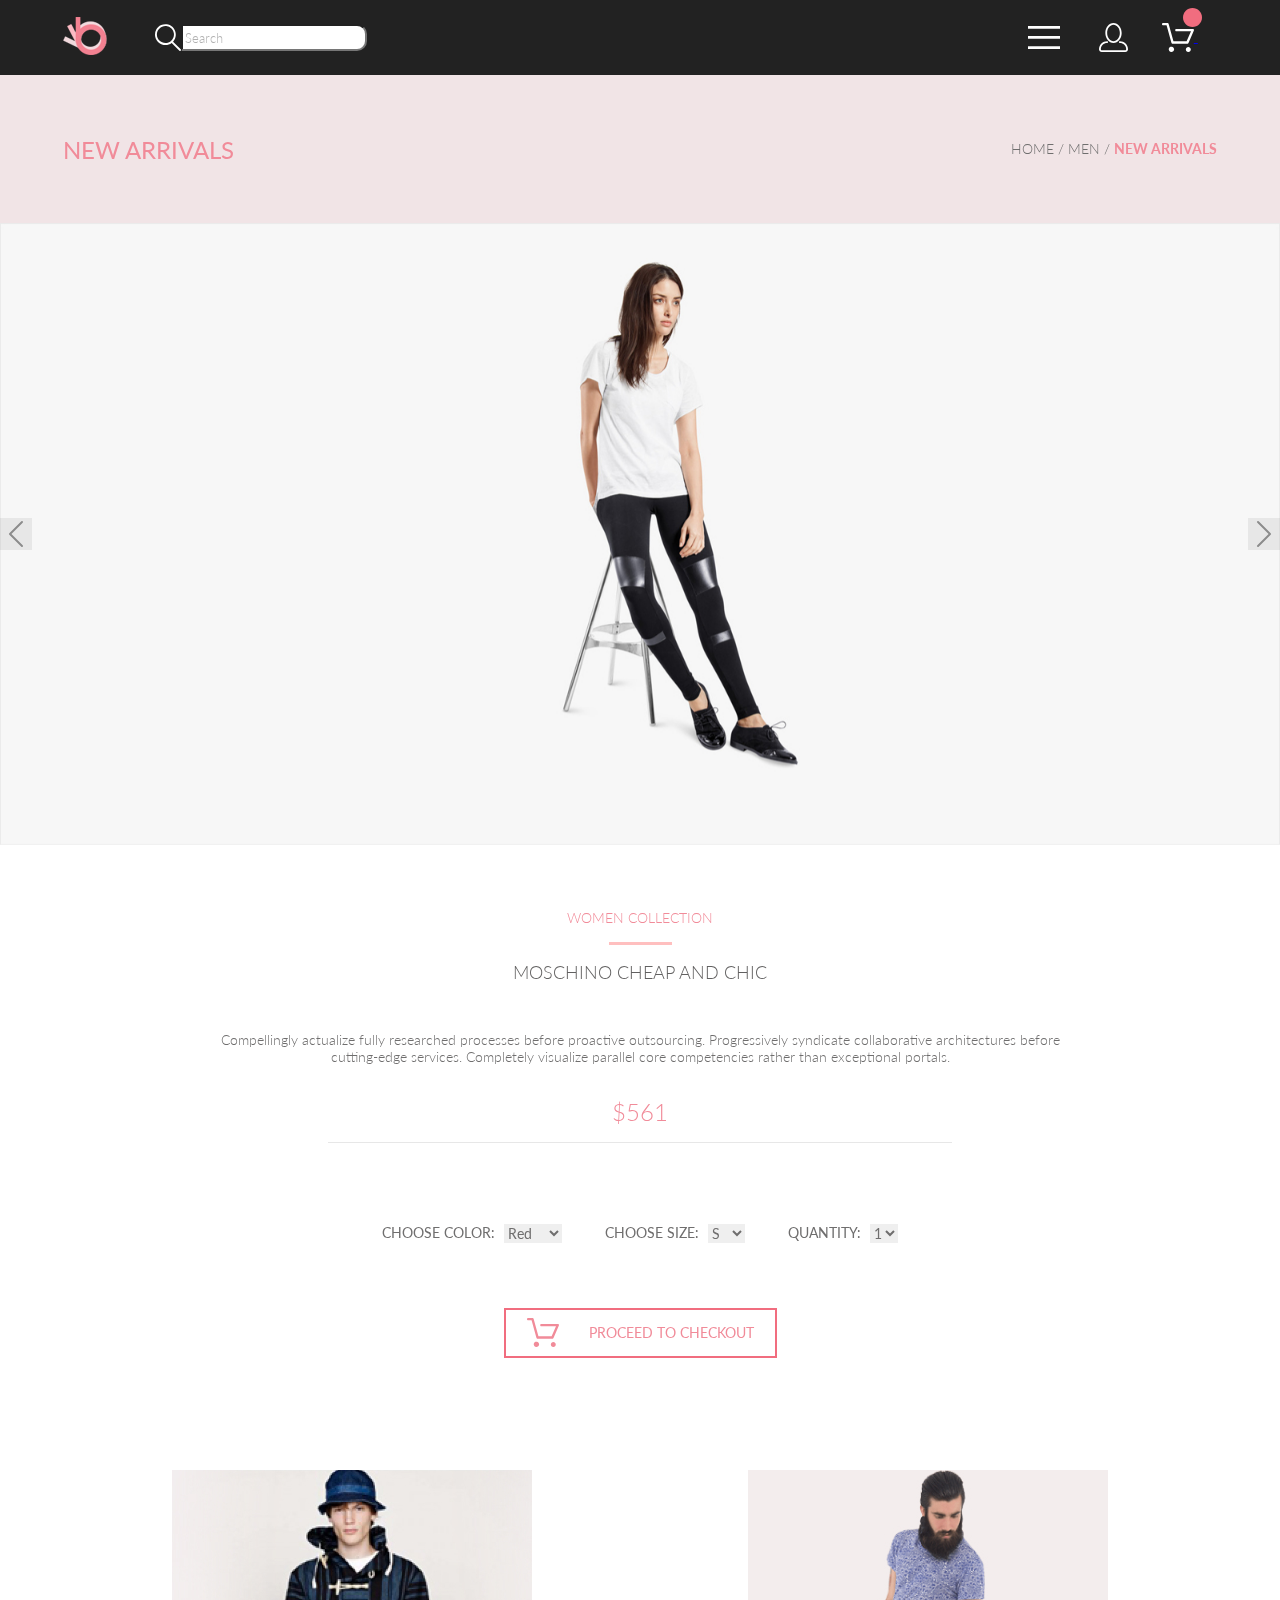
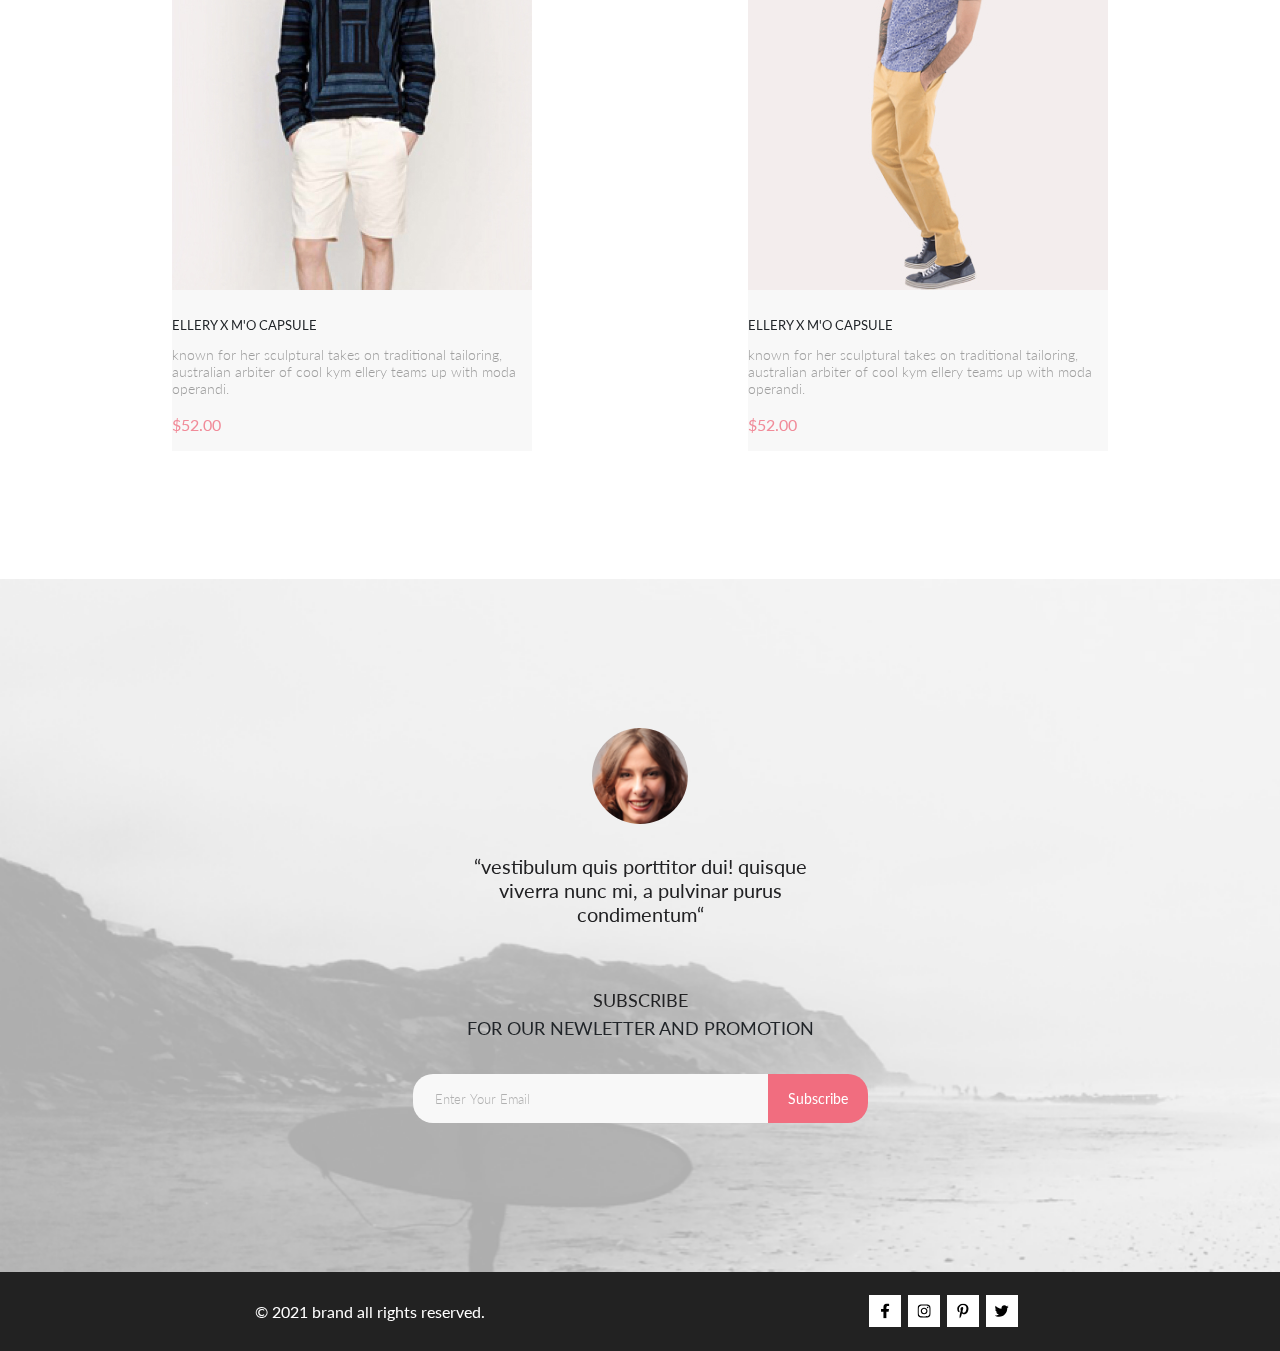
<file: HW-6/product.html>
<!DOCTYPE html>
<html lang="en">

<head>
    <meta charset="UTF-8">
    <meta http-equiv="X-UA-Compatible" content="IE=edge">
    <meta name="viewport" content="width=device-width, initial-scale=1.0">
    <link rel="stylesheet" href="css/bootstrap.css">
    <link rel="stylesheet" href="css/style.css">
    <link rel="preconnect" href="https://fonts.googleapis.com">
    <link rel="preconnect" href="https://fonts.gstatic.com" crossorigin>
    <link href="https://fonts.googleapis.com/css2?family=Lato:ital,wght@0,300;0,400;0,700;1,400&display=swap" rel="stylesheet">
    <title>Document</title>
</head>

<body>
    <header class="header">
        <div class="container header__wrp">
            <div class="header__container">
                <a href="index.html"><img class="header__logo" src="img/logo.svg" alt="logo"></a>
                <form class="header__form-search" action="#">
                    <button type="button" class="header__search-icon header__hover-button">
                        <svg class="header__hover-icon" width="27" height="28" viewBox="0 0 27 28"
                            xmlns="http://www.w3.org/2000/svg">
                            <path
                                d="M19.0596 17.6259C20.6713 15.8658 21.6282 13.6048 21.7698 11.2225C21.9113 8.84018 21.2288 6.48173 19.8369 4.54318C18.445 2.60463 16.4285 1.20404 14.126 0.576619C11.8234 -0.0508009 9.3751 0.13316 7.19217 1.09761C5.00923 2.06205 3.22462 3.74825 2.13804 5.87302C1.05145 7.9978 0.729054 10.4318 1.225 12.7661C1.72094 15.1005 3.00501 17.1932 4.86158 18.6927C6.71815 20.1922 9.03413 21.0072 11.4206 21.0009C13.673 21.004 15.8645 20.27 17.6606 18.9109L25.4086 26.7179C25.4941 26.807 25.5965 26.8781 25.7099 26.927C25.8232 26.9759 25.9452 27.0017 26.0686 27.0029C26.1923 27.0033 26.3148 26.9782 26.4283 26.9292C26.5419 26.8801 26.6441 26.8082 26.7286 26.7179C26.9025 26.537 26.9997 26.2958 26.9997 26.0449C26.9997 25.794 26.9025 25.5528 26.7286 25.3719L19.0596 17.6259ZM2.88662 10.5009C2.89946 8.81563 3.41094 7.17187 4.35659 5.77685C5.30224 4.38183 6.63972 3.29801 8.20044 2.662C9.76115 2.02599 11.4752 1.86627 13.1266 2.20298C14.7779 2.53969 16.2926 3.35775 17.4797 4.55404C18.6668 5.75033 19.4732 7.27129 19.7972 8.92519C20.1212 10.5791 19.9483 12.2919 19.3002 13.8476C18.6522 15.4034 17.5581 16.7325 16.1559 17.6674C14.7536 18.6023 13.1059 19.1011 11.4206 19.1009C9.14916 19.0901 6.97482 18.1784 5.37484 16.566C3.77486 14.9537 2.87998 12.7724 2.88662 10.5009V10.5009Z"
                                fill="#" />
                        </svg>
                        <label for="text" class="visually-hidden">Search</label>
                        <input class="header__form-input" type="text" placeholder="Search">
                    </button>
                </form>
            </div>
            <ul class="header__menu-list">
                <li>
                    <div class="header__menu-item">
                        <button type="button" class="header__burger header__hover-button">
                            <svg class="header__hover-icon" width="32" height="23" viewBox="0 0 32 23" fill=""
                                xmlns="http://www.w3.org/2000/svg">
                                <path d="M0 23V20.31H32V23H0ZM0 12.76V10.07H32V12.76H0ZM0 2.69V0H32V2.69H0Z" fill="" />
                            </svg>
                        </button>
                        <nav class="header__nav">
                            <h2 class="header__nav-title">menu</h2>
                            <ul class="header__nav-list">
                                <li class="header__nav-item nav-item">
                                    <h3 class="nav-item__title">man</h3>
                                    <ul class="nav-item__list">
                                        <li><a class="nav-item__link" href="#">accessories</a> </li>
                                        <li><a class="nav-item__link" href="#">bags</a></li>
                                        <li><a class="nav-item__link" href="#">denim</a></li>
                                        <li><a class="nav-item__link" href="#">t-shirts</a></li>
                                    </ul>
                                </li>
                                <li class="header__nav-item nav-item">
                                    <h3 class="nav-item__title">woman</h3>
                                    <ul class="nav-item__list">
                                        <li><a class="nav-item__link" href="#">accessories</a></li>
                                        <li><a class="nav-item__link" href="#">jackets & coats</a></li>
                                        <li><a class="nav-item__link" href="#">polos</a></li>
                                        <li><a class="nav-item__link" href="#">t-shirts</a></li>
                                        <li><a class="nav-item__link" href="#">shirts</a></li>
                                    </ul>
                                </li>
                                <li class="header__nav-item nav-item">
                                    <h3 class="nav-item__title">kids</h3>
                                    <ul class="nav-item__list">
                                        <li><a class="nav-item__link" href="#">accessories</a></li>
                                        <li><a class="nav-item__link" href="#">jackets & coats</a></li>
                                        <li><a class="nav-item__link" href="#">polos</a></li>
                                        <li><a class="nav-item__link" href="#">t-shirts</a></li>
                                        <li><a class="nav-item__link" href="#">shirts</a></li>
                                        <li><a class="nav-item__link" href="#">bags</a></li>
                                    </ul>
                                </li>
                            </ul>
                        </nav>
                    </div>
                </li>
                <li>
                    <a class="header__link header__hover-button" href="registration.html">
                        <svg class="header__hover-icon" width="29" height="29" viewBox="0 0 29 29" fill=""
                            xmlns="http://www.w3.org/2000/svg">
                            <path
                                d="M14.5 19.937C19 19.937 22.656 15.464 22.656 9.968C22.656 4.472 19 0 14.5 0C13.3631 0.0217413 12.2463 0.303398 11.2351 0.823397C10.2239 1.34339 9.34507 2.08794 8.66602 3C7.12663 4.99573 6.30819 7.45381 6.34399 9.974C6.34399 15.465 10 19.937 14.5 19.937ZM14.5 1.813C18 1.813 20.844 5.472 20.844 9.969C20.844 14.466 17.998 18.125 14.5 18.125C11.002 18.125 8.15603 14.465 8.15503 9.969C8.15403 5.473 11 1.813 14.5 1.813ZM20.844 18.125C20.6036 18.125 20.373 18.2205 20.203 18.3905C20.033 18.5605 19.9375 18.7911 19.9375 19.0315C19.9375 19.2719 20.033 19.5025 20.203 19.6725C20.373 19.8425 20.6036 19.938 20.844 19.938C22.526 19.9399 24.1386 20.6088 25.3279 21.7982C26.5172 22.9875 27.1861 24.6 27.188 26.282C27.1875 26.5221 27.0918 26.7523 26.922 26.9221C26.7522 27.0918 26.5221 27.1875 26.282 27.188H2.71997C2.47985 27.1875 2.24975 27.0918 2.07996 26.9221C1.91016 26.7523 1.81449 26.5221 1.81396 26.282C1.81608 24.6001 2.48517 22.9877 3.67444 21.7985C4.86371 20.6092 6.47608 19.9401 8.15796 19.938C8.39824 19.938 8.62868 19.8425 8.79858 19.6726C8.96849 19.5027 9.06396 19.2723 9.06396 19.032C9.06396 18.7917 8.96849 18.5613 8.79858 18.3914C8.62868 18.2215 8.39824 18.126 8.15796 18.126C5.99541 18.1279 3.92201 18.9875 2.39258 20.5164C0.863144 22.0453 0.00264777 24.1185 0 26.281C0.000794067 27.0019 0.287502 27.693 0.797241 28.2027C1.30698 28.7125 1.99811 28.9992 2.71899 29H26.282C27.0027 28.9989 27.6936 28.7121 28.2031 28.2024C28.7126 27.6927 28.9992 27.0017 29 26.281C28.9974 24.1187 28.1372 22.0457 26.6083 20.5168C25.0793 18.9878 23.0063 18.1276 20.844 18.125Z"
                                fill="" />
                        </svg>
                    </a>
                </li>
                <li>
                    <a class="header__link header__hover-button" href="cart.html">
                        <svg class="header__hover-icon" width="33" height="29" viewBox="0 0 33 29" fill=""
                            xmlns="http://www.w3.org/2000/svg">
                            <path
                                d="M27.199 29C26.5512 28.9738 25.9396 28.6948 25.4952 28.2227C25.0509 27.7506 24.8094 27.1232 24.8225 26.475C24.8356 25.8269 25.1023 25.2097 25.5653 24.7559C26.0283 24.3022 26.6508 24.048 27.2991 24.048C27.9474 24.048 28.5697 24.3022 29.0327 24.7559C29.4957 25.2097 29.7624 25.8269 29.7755 26.475C29.7886 27.1232 29.5471 27.7506 29.1028 28.2227C28.6585 28.6948 28.0468 28.9738 27.399 29H27.199ZM7.75098 26.32C7.75098 25.79 7.90815 25.2718 8.20264 24.8311C8.49712 24.3904 8.91569 24.0469 9.4054 23.844C9.8951 23.6412 10.434 23.5881 10.9539 23.6915C11.4737 23.7949 11.9512 24.0502 12.326 24.425C12.7009 24.7998 12.9562 25.2773 13.0596 25.7972C13.163 26.317 13.1098 26.8559 12.907 27.3456C12.7041 27.8353 12.3606 28.2539 11.9199 28.5483C11.4792 28.8428 10.9611 29 10.431 29C10.0789 29.0003 9.73017 28.9311 9.40479 28.7966C9.0794 28.662 8.78374 28.4646 8.53467 28.2158C8.28559 27.9669 8.08805 27.6713 7.95325 27.3461C7.81844 27.0208 7.74902 26.6721 7.74902 26.32H7.75098ZM11.551 20.686C11.2916 20.6868 11.039 20.6024 10.8322 20.4457C10.6253 20.2891 10.4756 20.0689 10.406 19.819L5.573 2.36401H2.18005C1.86657 2.36401 1.56591 2.23947 1.34424 2.01781C1.12257 1.79614 0.998047 1.49549 0.998047 1.18201C0.998047 0.868519 1.12257 0.567873 1.34424 0.346205C1.56591 0.124537 1.86657 5.81268e-06 2.18005 5.81268e-06H6.46106C6.72055 -0.00080736 6.97309 0.0837201 7.17981 0.240568C7.38653 0.397416 7.53589 0.617884 7.60498 0.868006L12.438 18.323H25.616L29.999 8.27501H15.399C15.2409 8.27961 15.0834 8.25242 14.9359 8.19507C14.7884 8.13771 14.6539 8.05134 14.5404 7.94108C14.4269 7.83082 14.3366 7.69891 14.275 7.55315C14.2134 7.40739 14.1816 7.25075 14.1816 7.0925C14.1816 6.93426 14.2134 6.77762 14.275 6.63186C14.3366 6.4861 14.4269 6.35419 14.5404 6.24393C14.6539 6.13367 14.7884 6.0473 14.9359 5.98994C15.0834 5.93259 15.2409 5.90541 15.399 5.91001H31.812C32.0077 5.90996 32.2003 5.95866 32.3724 6.05172C32.5446 6.14478 32.6908 6.27926 32.798 6.44301C32.9058 6.60729 32.9714 6.79569 32.9889 6.99145C33.0063 7.18721 32.9752 7.38424 32.8981 7.565L27.493 19.977C27.4007 20.1876 27.249 20.3668 27.0565 20.4927C26.864 20.6186 26.6391 20.6858 26.4091 20.686H11.551Z"
                                fill="" />
                        </svg>
                        <img class="header__dot" src="img/dot.svg" alt="dot">
                    </a>
                </li>
            </ul>
        </div>
    </header>
    <main> 
        <section class="product__heading">
            <div class="product__heading container">
                <h1 class="product__heading-title">new arrivals</h1>
                <h2>
                    <a class="product__heading-link" href="index.html">home /</a>
                    <a class="product__heading-link" href="#">men /</a>
                    <a class="product__heading-link-current" href="#">new arrivals </a>
                </h2>
            </div>
        </section>
        <div id="carouselExampleFade" class="carousel slide carousel-fade" data-bs-ride="carousel">
            <div class="carousel-inner">
                <div class="carousel-item active">
                <img src="img/product-girl.jpg" class="d-block w-100" alt="girl">
            </div>
            <!-- <div class="carousel-item">
                <img src="img/product-girl2.jpg" class="d-block w-100" alt="girl">
            </div> -->
        </div>
            <button class="carousel-control-prev" type="button" data-bs-target="#carouselExampleFade"  data-bs-slide="prev">
                <span class="carousel-control-prev-icon" aria-hidden="true">
                    <svg class="product__carousel-arrow" xmlns='http://www.w3.org/2000/svg' viewBox='0 0 16 16' fill=''><path d='M11.354 1.646a.5.5 0 0 1 0 .708L5.707 8l5.647 5.646a.5.5 0 0 1-.708.708l-6-6a.5.5 0 0 1 0-.708l6-6a.5.5 0 0 1 .708 0z'/></svg>
                </span>
                <span class="visually-hidden">Предыдущий</span>
            </button>
            <button class="carousel-control-next" type="button" data-bs-target="#carouselExampleFade"  data-bs-slide="next">
                <span class="carousel-control-next-icon" aria-hidden="true">
                    <svg class="product__carousel-arrow" xmlns='http://www.w3.org/2000/svg' viewBox='0 0 16 16' fill=''><path d='M4.646 1.646a.5.5 0 0 1 .708 0l6 6a.5.5 0 0 1 0 .708l-6 6a.5.5 0 0 1-.708-.708L10.293 8 4.646 2.354a.5.5 0 0 1 0-.708z'/></svg>
                </span>
                <span class="visually-hidden">Следующий</span>
            </button>
        </div>
        <section class="product__colection container">
            <h3 class="product__colection-title-pink">women collection</h3>
            <hr class="product__collection-line-red">
            <h2 class="product__colection-title">moschino cheap and chic</h2>
            <p class="product__colection-text">
                Compellingly actualize fully researched processes before proactive outsourcing. Progressively syndicate collaborative architectures before cutting-edge services. Completely visualize parallel core competencies rather than exceptional portals. 
            </p>
            <p class="product__colection-price">$561</p>
            <hr class="product__colection-line">
            <ul class="product__colection-list">
                <li class="product__colection-item">
                    <p>choose color: </p>
                    <select class="product__colection-select" name="color" >
                        <option value="Red">Red</option>
                        <option value="Black">Black</option>
                        <option value="White">White</option>
                        <option value="Green">Green</option>
                        <option value="Pink">Pink</option>
                    </select>
                </li>
                <li class="product__colection-item">
                    <p>choose size: </p> 
                    <select class="product__colection-select" name="size" >
                        <option value="S">S</option>
                        <option value="M">M</option>
                        <option value="L">L</option>
                        <option value="XL">XL</option>
                        <option value="XS">XS</option>
                    </select> 
                </li>
                <li class="product__colection-item">
                    <p>quantity: </p>
                    <select class="product__colection-select" name="select" >
                        <option value="value-1">1</option>
                        <option value="value-1">2</option>
                        <option value="value-1">3</option>
                        <option value="value-1">4</option>
                        <option value="value-1">5</option>
                    </select> 
                </li>
            </ul>
            <div class="product__basket-wrp">
                <button class="product__basket-button">
                    <svg width="33" height="29" viewBox="0 0 33 29" fill="" xmlns="http://www.w3.org/2000/svg">
                        <path d="M27.199 29C26.5512 28.9738 25.9396 28.6948 25.4952 28.2227C25.0509 27.7506 24.8094 27.1232 24.8225 26.475C24.8356 25.8269 25.1023 25.2097 25.5653 24.7559C26.0283 24.3022 26.6508 24.048 27.2991 24.048C27.9474 24.048 28.5697 24.3022 29.0327 24.7559C29.4957 25.2097 29.7624 25.8269 29.7755 26.475C29.7886 27.1232 29.5471 27.7506 29.1028 28.2227C28.6585 28.6948 28.0468 28.9738 27.399 29H27.199ZM7.75098 26.32C7.75098 25.79 7.90815 25.2718 8.20264 24.8311C8.49712 24.3904 8.91569 24.0469 9.4054 23.844C9.8951 23.6412 10.434 23.5881 10.9539 23.6915C11.4737 23.7949 11.9512 24.0502 12.326 24.425C12.7009 24.7998 12.9562 25.2773 13.0596 25.7972C13.163 26.317 13.1098 26.8559 12.907 27.3456C12.7041 27.8353 12.3606 28.2539 11.9199 28.5483C11.4792 28.8428 10.9611 29 10.431 29C10.0789 29.0003 9.73017 28.9311 9.40479 28.7966C9.0794 28.662 8.78374 28.4646 8.53467 28.2158C8.28559 27.9669 8.08805 27.6713 7.95325 27.3461C7.81844 27.0208 7.74902 26.6721 7.74902 26.32H7.75098ZM11.551 20.686C11.2916 20.6868 11.039 20.6024 10.8322 20.4457C10.6253 20.2891 10.4756 20.0689 10.406 19.819L5.573 2.36401H2.18005C1.86657 2.36401 1.56591 2.23947 1.34424 2.01781C1.12257 1.79614 0.998047 1.49549 0.998047 1.18201C0.998047 0.868519 1.12257 0.567873 1.34424 0.346205C1.56591 0.124537 1.86657 5.81268e-06 2.18005 5.81268e-06H6.46106C6.72055 -0.00080736 6.97309 0.0837201 7.17981 0.240568C7.38653 0.397416 7.53589 0.617884 7.60498 0.868006L12.438 18.323H25.616L29.999 8.27501H15.399C15.2409 8.27961 15.0834 8.25242 14.9359 8.19507C14.7884 8.13771 14.6539 8.05134 14.5404 7.94108C14.4269 7.83082 14.3366 7.69891 14.275 7.55315C14.2134 7.40739 14.1816 7.25075 14.1816 7.0925C14.1816 6.93426 14.2134 6.77762 14.275 6.63186C14.3366 6.4861 14.4269 6.35419 14.5404 6.24393C14.6539 6.13367 14.7884 6.0473 14.9359 5.98994C15.0834 5.93259 15.2409 5.90541 15.399 5.91001H31.812C32.0077 5.90996 32.2003 5.95866 32.3724 6.05172C32.5446 6.14478 32.6908 6.27926 32.798 6.44301C32.9058 6.60729 32.9714 6.79569 32.9889 6.99145C33.0063 7.18721 32.9752 7.38424 32.8981 7.565L27.493 19.977C27.4007 20.1876 27.249 20.3668 27.0565 20.4927C26.864 20.6186 26.6391 20.6858 26.4091 20.686H11.551Z" fill=""/>
                    </svg>
                    <span>proceed to checkout</span> 
                </button>
            </div>
        </section>
        <div class="container">
            <ul class="product__list">
                <li class="product__item product__item-first">
                    <div class="item-wrapper">
                        <img class="product__item-img" src="img/brand-4.jpg" alt="brand-4">
                        <h3 class="product__item-title">ellery x m'o capsule</h3>
                        <p class="product__item-text">known for her sculptural takes on traditional tailoring, australian arbiter of cool kym ellery teams up with moda operandi.</p>
                        <p class="product__item-price">$52.00</p>
                        <button class="product__item-button">
                            <img class="product__item-basket" src="img/basket.svg" alt="basket">
                            <span>Add to Cart</span>
                        </button>
                    </div>
                </li>
                <li class="product__item product__item-second">
                    <div class="item-wrapper">
                        <img class="product__item-img" src="img/brand-3.jpg" alt="brand-3">
                        <h3 class="product__item-title">ellery x m'o capsule</h3>
                        <p class="product__item-text">known for her sculptural takes on traditional tailoring, australian arbiter of cool kym ellery teams up with moda operandi.</p>
                        <p class="product__item-price">$52.00</p>
                        <button class="product__item-button">
                            <img class="product__item-basket" src="img/basket.svg" alt="basket">
                            <span>Add to Cart</span>
                        </button>
                    </div>
                </li>
                <li class="product__item product__item-third">
                    <div class="item-wrapper">
                        <img class="product__item-img" src="img/brand-6.jpg" alt="brand-6">
                        <h3 class="product__item-title">ellery x m'o capsule</h3>
                        <p class="product__item-text">known for her sculptural takes on traditional tailoring, australian arbiter of cool kym ellery teams up with moda operandi.</p>
                        <p class="product__item-price">$52.00</p>
                        <button class="product__item-button">
                            <img class="product__item-basket" src="img/basket.svg" alt="basket">
                            <span>Add to Cart</span>
                        </button>
                    </div>
                </li>
            </ul>
        </div>
    </main>
    <footer>
        <section class="inform">
            <div class="container inform__wrp">
                <h2 class="visually-hidden">comment</h2>
                <aside class="inform__comment">
                    <img class="inform__img" src="img/face.svg" alt="face">
                    <p class="inform__text">“vestibulum quis porttitor dui! quisque viverra nunc mi, a pulvinar purus condimentum“</p>
                </aside>
                <div class="form">
                    <h3 class="form__title">subscribe</h3> 
                    <p class="form__text">for our newletter and promotion</p>
                    <form class="form__subscribe" action="#">
                        <label>
                            <input class="form__subscribe-input" type="email" placeholder="Enter Your Email">
                            <span class="visually-hidden">email</span>
                        </label>
                        <button type="button" class="form__subscribe-button">subscribe</button> 
                    </form>
                </div>
            </div>
        </section>
        <section class="contacts">
            <div class="container contacts__wrp">
                <h2 class="visually-hidden">contacts</h2>
                <p class="contacts__rights">© 2021  brand  all rights reserved.</p>
                <ul class="contacts__list">
                    <li class="contacts__link">
                        <a href="#">
                            <svg class="contacts__icon" width="9" height="15" viewBox="0 0 9 15" fill="" xmlns="http://www.w3.org/2000/svg">
                                <path d="M8.08836 8.28L8.50686 5.61602H5.89022V3.88729C5.89022 3.15847 6.25574 2.44806 7.42765 2.44806H8.61722V0.179975C8.61722 0.179975 7.53772 0 6.50561 0C4.35073 0 2.9422 1.27593 2.9422 3.5857V5.61602H0.546875V8.28H2.9422V14.72H5.89022V8.28H8.08836Z" fill=""/>
                            </svg>
                        </a>
                    </li>
                    <li class="contacts__link">
                        <a href="#">
                            <svg class="contacts__icon" width="16" height="17" viewBox="0 0 16 17" fill="" xmlns="http://www.w3.org/2000/svg">
                                <g clip-path="url(#clip0_24_231)">
                                    <path d="M8.13897 4.68159C6.02383 4.68159 4.31774 6.38491 4.31774 8.49663C4.31774 10.6083 6.02383 12.3117 8.13897 12.3117C10.2541 12.3117 11.9602 10.6083 11.9602 8.49663C11.9602 6.38491 10.2541 4.68159 8.13897 4.68159ZM8.13897 10.9769C6.77211 10.9769 5.65467 9.8646 5.65467 8.49663C5.65467 7.12866 6.76878 6.01636 8.13897 6.01636C9.50915 6.01636 10.6233 7.12866 10.6233 8.49663C10.6233 9.8646 9.50583 10.9769 8.13897 10.9769ZM13.0078 4.52554C13.0078 5.02026 12.6087 5.41538 12.1165 5.41538C11.621 5.41538 11.2252 5.01694 11.2252 4.52554C11.2252 4.03413 11.6243 3.63569 12.1165 3.63569C12.6087 3.63569 13.0078 4.03413 13.0078 4.52554ZM15.5386 5.42866C15.4821 4.23667 15.2094 3.18081 14.3347 2.31089C13.4634 1.44097 12.4058 1.1687 11.2119 1.10894C9.9814 1.03921 6.29321 1.03921 5.0627 1.10894C3.8721 1.16538 2.81453 1.43765 1.93987 2.30757C1.06522 3.17749 0.795836 4.23335 0.735973 5.42534C0.666134 6.65386 0.666134 10.3361 0.735973 11.5646C0.79251 12.7566 1.06522 13.8124 1.93987 14.6824C2.81453 15.5523 3.86878 15.8246 5.0627 15.8843C6.29321 15.9541 9.9814 15.9541 11.2119 15.8843C12.4058 15.8279 13.4634 15.5556 14.3347 14.6824C15.2061 13.8124 15.4788 12.7566 15.5386 11.5646C15.6085 10.3361 15.6085 6.65718 15.5386 5.42866ZM13.949 12.8828C13.6895 13.5335 13.1874 14.0349 12.5322 14.2972C11.5511 14.6857 9.22314 14.596 8.13897 14.596C7.05479 14.596 4.72348 14.6824 3.74573 14.2972C3.09389 14.0382 2.59171 13.5369 2.32898 12.8828C1.93987 11.9033 2.02967 9.57905 2.02967 8.49663C2.02967 7.41421 1.9432 5.08667 2.32898 4.1105C2.58838 3.45972 3.09056 2.95835 3.74573 2.69604C4.7268 2.30757 7.05479 2.39722 8.13897 2.39722C9.22314 2.39722 11.5545 2.31089 12.5322 2.69604C13.184 2.95503 13.6862 3.4564 13.949 4.1105C14.3381 5.08999 14.2483 7.41421 14.2483 8.49663C14.2483 9.57905 14.3381 11.9066 13.949 12.8828Z" fill=""/>
                                </g>
                                <defs>
                                    <clipPath id="clip0_24_231">
                                        <rect width="14.8991" height="17" fill="" transform="translate(0.685547)"/>
                                    </clipPath>
                                </defs>
                            </svg>
                        </a>
                    </li>
                    <li class="contacts__link">
                        <a href="#">
                            <svg class="contacts__icon" width="13" height="16" viewBox="0 0 13 16" fill="" xmlns="http://www.w3.org/2000/svg">
                                <path d="M6.74032 0.203125C3.55564 0.203125 0.408203 2.34063 0.408203 5.8C0.408203 8 1.63738 9.25 2.38233 9.25C2.68963 9.25 2.86655 8.3875 2.86655 8.14375C2.86655 7.85313 2.13091 7.23438 2.13091 6.025C2.13091 3.5125 4.03055 1.73125 6.4889 1.73125C8.60271 1.73125 10.1671 2.94062 10.1671 5.1625C10.1671 6.82187 9.50597 9.93437 7.36422 9.93437C6.59133 9.93437 5.93018 9.37187 5.93018 8.56563C5.93018 7.38438 6.74963 6.24062 6.74963 5.02187C6.74963 2.95312 3.835 3.32812 3.835 5.82812C3.835 6.35313 3.90018 6.93437 4.13298 7.4125C3.70463 9.26875 2.82931 12.0344 2.82931 13.9469C2.82931 14.5375 2.91311 15.1188 2.96899 15.7094C3.07452 15.8281 3.02175 15.8156 3.18316 15.7563C4.74757 13.6 4.69169 13.1781 5.3994 10.3562C5.78119 11.0875 6.76826 11.4812 7.55046 11.4812C10.8469 11.4812 12.3275 8.24688 12.3275 5.33125C12.3275 2.22813 9.66427 0.203125 6.74032 0.203125Z" fill=""/>
                            </svg>
                        </a>
                    </li>
                    <li class="contacts__link">
                        <a href="#">
                            <svg class="contacts__icon"  width="17" height="14" viewBox="0 0 17 14" fill="" xmlns="http://www.w3.org/2000/svg">
                                <path d="M14.417 3.74052C14.427 3.88264 14.427 4.0248 14.427 4.16692C14.427 8.50192 11.1498 13.4969 5.15986 13.4969C3.31448 13.4969 1.60022 12.9588 0.158203 12.0248C0.420396 12.0552 0.67247 12.0654 0.944752 12.0654C2.46741 12.0654 3.8691 11.5476 4.98843 10.6644C3.5565 10.6339 2.3565 9.68977 1.94305 8.39027C2.14475 8.4207 2.34642 8.44102 2.5582 8.44102C2.85063 8.44102 3.14308 8.40039 3.41533 8.32936C1.92291 8.02477 0.803551 6.70498 0.803551 5.11108V5.07048C1.23715 5.31414 1.74139 5.46642 2.2758 5.4867C1.39849 4.89786 0.823727 3.8928 0.823727 2.75573C0.823727 2.14661 0.985041 1.58823 1.26741 1.10092C2.87077 3.09077 5.28086 4.39023 7.98334 4.53239C7.93293 4.28873 7.90266 4.03495 7.90266 3.78114C7.90266 1.97402 9.35477 0.501953 11.1598 0.501953C12.0976 0.501953 12.9446 0.897891 13.5396 1.53748C14.2757 1.39536 14.9816 1.12123 15.6068 0.745609C15.3648 1.50705 14.8505 2.14664 14.1749 2.5527C14.8304 2.48167 15.4657 2.29889 16.0505 2.04511C15.6069 2.69483 15.0522 3.27348 14.417 3.74052Z" fill=""/>
                            </svg>
                        </a>
                    </li>
                </ul> 
            </div>
        </section>
    </footer>
    <script src="js/bootstrap.bundle.js"></script>
</body>

</html>
</file>
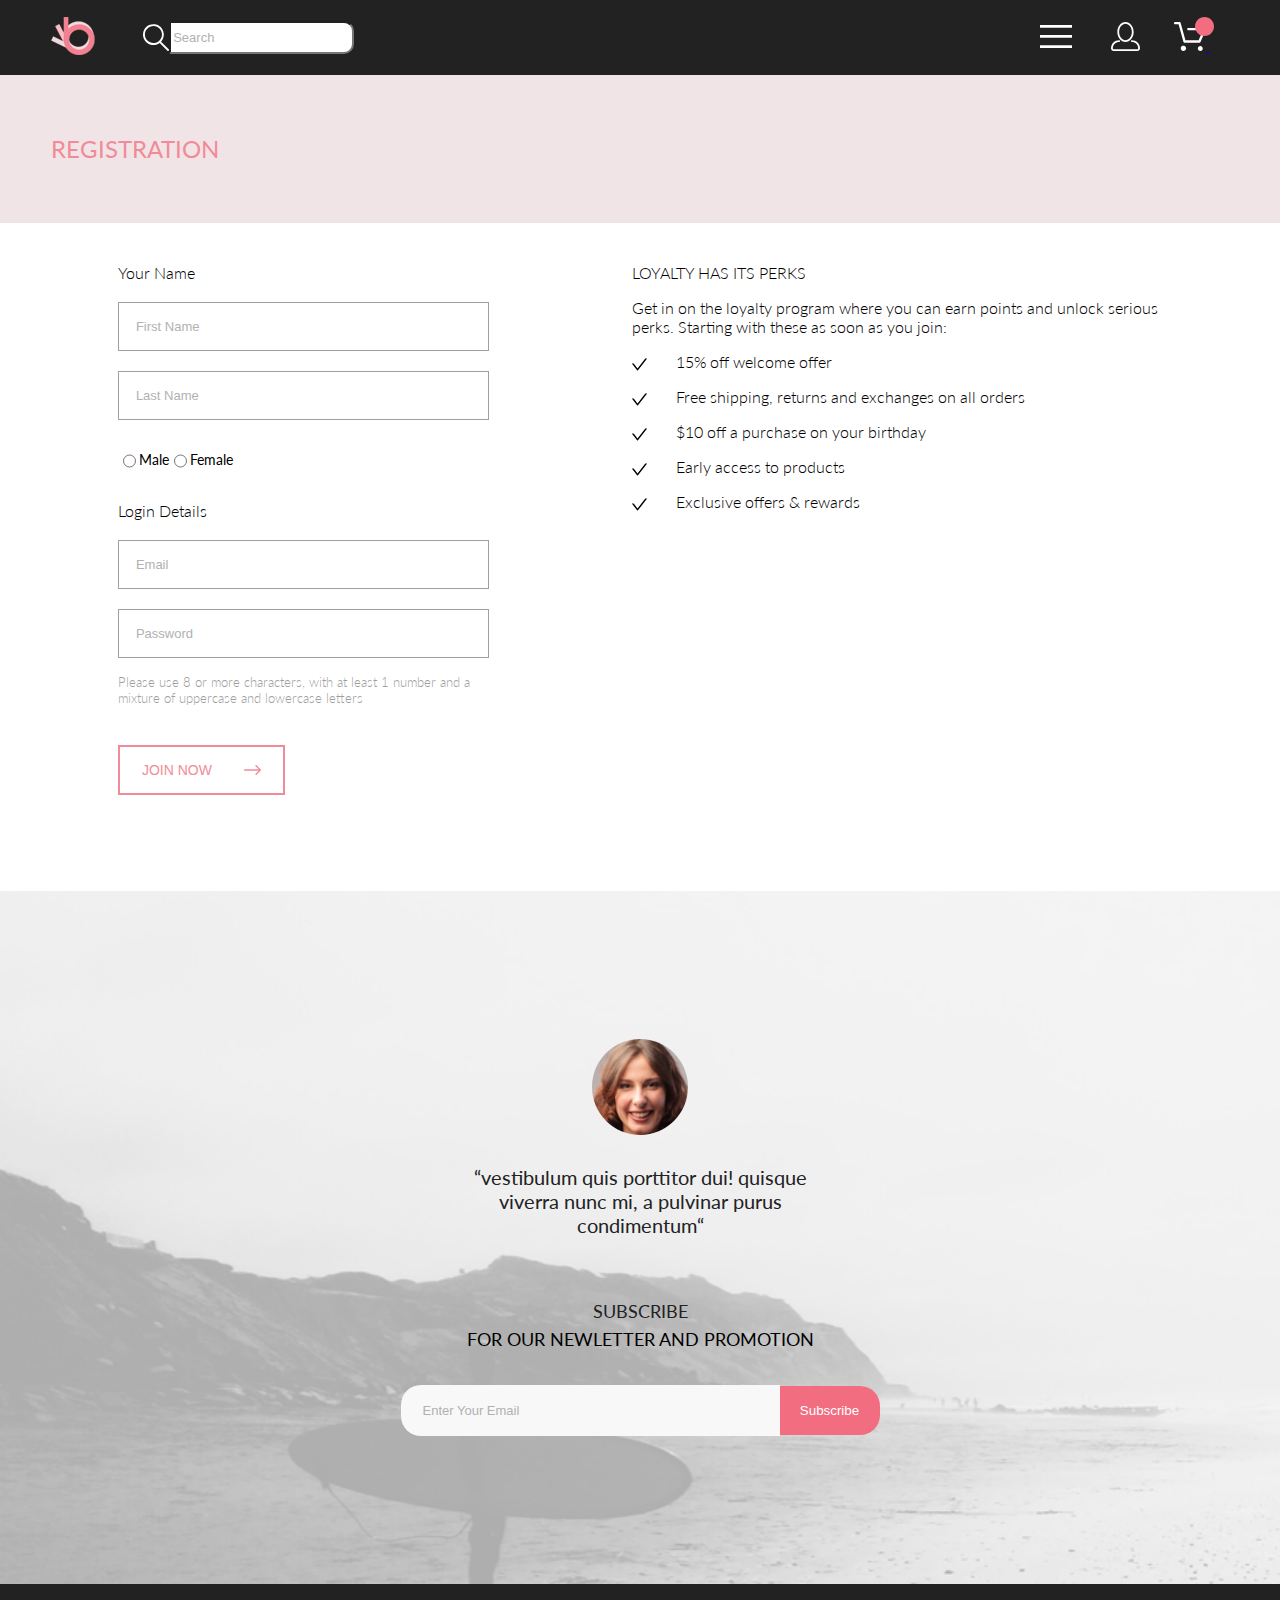
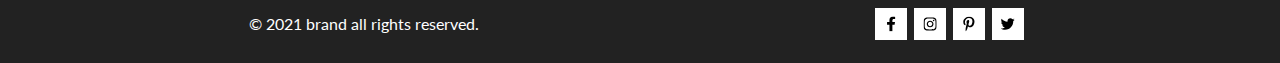
<file: HW-6/registration.html>
<!DOCTYPE html>
<html lang="en">
<head>
    <meta charset="UTF-8">
    <meta http-equiv="X-UA-Compatible" content="IE=edge">
    <meta name="viewport" content="width=device-width, initial-scale=1.0">
    <link rel="stylesheet" href="css/style.css">
    <link rel="preconnect" href="https://fonts.googleapis.com">
    <link rel="preconnect" href="https://fonts.gstatic.com" crossorigin>
    <link href="https://fonts.googleapis.com/css2?family=Lato:ital,wght@0,300;0,400;0,700;1,400&display=swap" rel="stylesheet">
    <title>Document</title>
</head>
<body>
    <header class="header">
        <div class="container header__wrp">
            <div class="header__container">
                <a href="index.html"><img class="header__logo" src="img/logo.svg" alt="logo"></a>
                <form class="header__form-search" action="#">
                    <button type="button" class="header__search-icon header__hover-button" >
                        <svg class="header__hover-icon"  width="27" height="28" viewBox="0 0 27 28" xmlns="http://www.w3.org/2000/svg">
                            <path d="M19.0596 17.6259C20.6713 15.8658 21.6282 13.6048 21.7698 11.2225C21.9113 8.84018 21.2288 6.48173 19.8369 4.54318C18.445 2.60463 16.4285 1.20404 14.126 0.576619C11.8234 -0.0508009 9.3751 0.13316 7.19217 1.09761C5.00923 2.06205 3.22462 3.74825 2.13804 5.87302C1.05145 7.9978 0.729054 10.4318 1.225 12.7661C1.72094 15.1005 3.00501 17.1932 4.86158 18.6927C6.71815 20.1922 9.03413 21.0072 11.4206 21.0009C13.673 21.004 15.8645 20.27 17.6606 18.9109L25.4086 26.7179C25.4941 26.807 25.5965 26.8781 25.7099 26.927C25.8232 26.9759 25.9452 27.0017 26.0686 27.0029C26.1923 27.0033 26.3148 26.9782 26.4283 26.9292C26.5419 26.8801 26.6441 26.8082 26.7286 26.7179C26.9025 26.537 26.9997 26.2958 26.9997 26.0449C26.9997 25.794 26.9025 25.5528 26.7286 25.3719L19.0596 17.6259ZM2.88662 10.5009C2.89946 8.81563 3.41094 7.17187 4.35659 5.77685C5.30224 4.38183 6.63972 3.29801 8.20044 2.662C9.76115 2.02599 11.4752 1.86627 13.1266 2.20298C14.7779 2.53969 16.2926 3.35775 17.4797 4.55404C18.6668 5.75033 19.4732 7.27129 19.7972 8.92519C20.1212 10.5791 19.9483 12.2919 19.3002 13.8476C18.6522 15.4034 17.5581 16.7325 16.1559 17.6674C14.7536 18.6023 13.1059 19.1011 11.4206 19.1009C9.14916 19.0901 6.97482 18.1784 5.37484 16.566C3.77486 14.9537 2.87998 12.7724 2.88662 10.5009V10.5009Z" fill="#"/>
                        </svg>
                        <label for="text" class="visually-hidden">Search</label>
                        <input class="header__form-input" type="text" placeholder="Search">
                    </button>
                </form>
            </div>
            <ul class="header__menu-list">
                <li>
                    <div class="header__menu-item">
                        <button type="button" class="header__burger header__hover-button">                            
                            <svg class="header__hover-icon"  width="32" height="23" viewBox="0 0 32 23" fill="" xmlns="http://www.w3.org/2000/svg">
                                <path d="M0 23V20.31H32V23H0ZM0 12.76V10.07H32V12.76H0ZM0 2.69V0H32V2.69H0Z" fill=""/>
                            </svg>
                        </button>
                        <nav class="header__nav">
                            <h2 class="header__nav-title">menu</h2>
                            <ul class="header__nav-list">
                                <li class="header__nav-item nav-item">
                                    <h3 class="nav-item__title">man</h3>
                                    <ul class="nav-item__list">
                                        <li><a class="nav-item__link" href="#">accessories</a> </li>
                                        <li><a class="nav-item__link" href="#">bags</a></li>
                                        <li><a class="nav-item__link" href="#">denim</a></li>
                                        <li><a class="nav-item__link" href="#">t-shirts</a></li>
                                    </ul>
                                </li>
                                <li class="header__nav-item nav-item">
                                    <h3 class="nav-item__title">woman</h3>
                                    <ul class="nav-item__list">
                                        <li><a class="nav-item__link" href="#">accessories</a></li>
                                        <li><a class="nav-item__link" href="#">jackets & coats</a></li>
                                        <li><a class="nav-item__link" href="#">polos</a></li>
                                        <li><a class="nav-item__link" href="#">t-shirts</a></li>
                                        <li><a class="nav-item__link" href="#">shirts</a></li>
                                    </ul>
                                </li>
                                <li class="header__nav-item nav-item">
                                    <h3 class="nav-item__title">kids</h3>
                                    <ul class="nav-item__list">
                                        <li><a class="nav-item__link" href="#">accessories</a></li>
                                        <li><a class="nav-item__link" href="#">jackets & coats</a></li>
                                        <li><a class="nav-item__link" href="#">polos</a></li>
                                        <li><a class="nav-item__link" href="#">t-shirts</a></li>
                                        <li><a class="nav-item__link" href="#">shirts</a></li>
                                        <li><a class="nav-item__link" href="#">bags</a></li>
                                    </ul>
                                </li>
                            </ul>
                        </nav>
                    </div>
                </li>
                <li>
                    <a class="header__link header__hover-button" href="registration.html">
                        <svg class="header__hover-icon" width="29" height="29" viewBox="0 0 29 29" fill="" xmlns="http://www.w3.org/2000/svg">
                            <path d="M14.5 19.937C19 19.937 22.656 15.464 22.656 9.968C22.656 4.472 19 0 14.5 0C13.3631 0.0217413 12.2463 0.303398 11.2351 0.823397C10.2239 1.34339 9.34507 2.08794 8.66602 3C7.12663 4.99573 6.30819 7.45381 6.34399 9.974C6.34399 15.465 10 19.937 14.5 19.937ZM14.5 1.813C18 1.813 20.844 5.472 20.844 9.969C20.844 14.466 17.998 18.125 14.5 18.125C11.002 18.125 8.15603 14.465 8.15503 9.969C8.15403 5.473 11 1.813 14.5 1.813ZM20.844 18.125C20.6036 18.125 20.373 18.2205 20.203 18.3905C20.033 18.5605 19.9375 18.7911 19.9375 19.0315C19.9375 19.2719 20.033 19.5025 20.203 19.6725C20.373 19.8425 20.6036 19.938 20.844 19.938C22.526 19.9399 24.1386 20.6088 25.3279 21.7982C26.5172 22.9875 27.1861 24.6 27.188 26.282C27.1875 26.5221 27.0918 26.7523 26.922 26.9221C26.7522 27.0918 26.5221 27.1875 26.282 27.188H2.71997C2.47985 27.1875 2.24975 27.0918 2.07996 26.9221C1.91016 26.7523 1.81449 26.5221 1.81396 26.282C1.81608 24.6001 2.48517 22.9877 3.67444 21.7985C4.86371 20.6092 6.47608 19.9401 8.15796 19.938C8.39824 19.938 8.62868 19.8425 8.79858 19.6726C8.96849 19.5027 9.06396 19.2723 9.06396 19.032C9.06396 18.7917 8.96849 18.5613 8.79858 18.3914C8.62868 18.2215 8.39824 18.126 8.15796 18.126C5.99541 18.1279 3.92201 18.9875 2.39258 20.5164C0.863144 22.0453 0.00264777 24.1185 0 26.281C0.000794067 27.0019 0.287502 27.693 0.797241 28.2027C1.30698 28.7125 1.99811 28.9992 2.71899 29H26.282C27.0027 28.9989 27.6936 28.7121 28.2031 28.2024C28.7126 27.6927 28.9992 27.0017 29 26.281C28.9974 24.1187 28.1372 22.0457 26.6083 20.5168C25.0793 18.9878 23.0063 18.1276 20.844 18.125Z" fill=""/>
                        </svg>
                    </a>
                </li>
                <li>
                    <a class="header__link header__hover-button" href="cart.html">
                        <svg class="header__hover-icon" width="33" height="29" viewBox="0 0 33 29" fill="" xmlns="http://www.w3.org/2000/svg">
                            <path d="M27.199 29C26.5512 28.9738 25.9396 28.6948 25.4952 28.2227C25.0509 27.7506 24.8094 27.1232 24.8225 26.475C24.8356 25.8269 25.1023 25.2097 25.5653 24.7559C26.0283 24.3022 26.6508 24.048 27.2991 24.048C27.9474 24.048 28.5697 24.3022 29.0327 24.7559C29.4957 25.2097 29.7624 25.8269 29.7755 26.475C29.7886 27.1232 29.5471 27.7506 29.1028 28.2227C28.6585 28.6948 28.0468 28.9738 27.399 29H27.199ZM7.75098 26.32C7.75098 25.79 7.90815 25.2718 8.20264 24.8311C8.49712 24.3904 8.91569 24.0469 9.4054 23.844C9.8951 23.6412 10.434 23.5881 10.9539 23.6915C11.4737 23.7949 11.9512 24.0502 12.326 24.425C12.7009 24.7998 12.9562 25.2773 13.0596 25.7972C13.163 26.317 13.1098 26.8559 12.907 27.3456C12.7041 27.8353 12.3606 28.2539 11.9199 28.5483C11.4792 28.8428 10.9611 29 10.431 29C10.0789 29.0003 9.73017 28.9311 9.40479 28.7966C9.0794 28.662 8.78374 28.4646 8.53467 28.2158C8.28559 27.9669 8.08805 27.6713 7.95325 27.3461C7.81844 27.0208 7.74902 26.6721 7.74902 26.32H7.75098ZM11.551 20.686C11.2916 20.6868 11.039 20.6024 10.8322 20.4457C10.6253 20.2891 10.4756 20.0689 10.406 19.819L5.573 2.36401H2.18005C1.86657 2.36401 1.56591 2.23947 1.34424 2.01781C1.12257 1.79614 0.998047 1.49549 0.998047 1.18201C0.998047 0.868519 1.12257 0.567873 1.34424 0.346205C1.56591 0.124537 1.86657 5.81268e-06 2.18005 5.81268e-06H6.46106C6.72055 -0.00080736 6.97309 0.0837201 7.17981 0.240568C7.38653 0.397416 7.53589 0.617884 7.60498 0.868006L12.438 18.323H25.616L29.999 8.27501H15.399C15.2409 8.27961 15.0834 8.25242 14.9359 8.19507C14.7884 8.13771 14.6539 8.05134 14.5404 7.94108C14.4269 7.83082 14.3366 7.69891 14.275 7.55315C14.2134 7.40739 14.1816 7.25075 14.1816 7.0925C14.1816 6.93426 14.2134 6.77762 14.275 6.63186C14.3366 6.4861 14.4269 6.35419 14.5404 6.24393C14.6539 6.13367 14.7884 6.0473 14.9359 5.98994C15.0834 5.93259 15.2409 5.90541 15.399 5.91001H31.812C32.0077 5.90996 32.2003 5.95866 32.3724 6.05172C32.5446 6.14478 32.6908 6.27926 32.798 6.44301C32.9058 6.60729 32.9714 6.79569 32.9889 6.99145C33.0063 7.18721 32.9752 7.38424 32.8981 7.565L27.493 19.977C27.4007 20.1876 27.249 20.3668 27.0565 20.4927C26.864 20.6186 26.6391 20.6858 26.4091 20.686H11.551Z" fill=""/>
                            </svg>
                        <img class="header__dot" src="img/dot.svg" alt="dot" >
                    </a>
                </li>
            </ul>
        </div>
    </header>
</body>
<main>
    <section class="registration">
        <div class="container">
            <h1 class="registration__title">registration</h1>
        </div>
    </section>
    <section class="form-registration container">
        <form action="#" class="form-registration__data">
            <h3 class="form-registration__title">your name</h3>
            <label for="name" class="visually-hidden">first name</label>
            <input class="form-registration__input" id="name" type="text" required placeholder="First Name">
            <label for="last_name" class="visually-hidden">last name</label>
            <input class="form-registration__input" id="last_name" type="text" required placeholder="Last Name">
            <div class="registration__gender">
                <input class="form-registration__radio" type="radio" id="gender_choice" name="gender" value="male">
                <label for="gender_choice">Male</label>
                <input class="form-registration__radio" type="radio" id="gender_choice" name="gender" value="female">
                <label for="gender_choice">Female</label>
            </div>
            <h3 class="form-registration__title form-registration-indent">Login details</h3>
            <label>
                <input class="form-registration__input" type="email" placeholder="Email" required>
                <span class="visually-hidden">email</span>
            </label>
            <label>
                <input class="form-registration__input" type="password" placeholder="Password" required>
                <span class="visually-hidden">password</span>
            </label>
            <p class="form-registration__text">Please use 8 or more characters, with at least 1 number and a mixture of uppercase and lowercase letters</p>
            <button class="registration__button" type="button">
                <p class="registration__button-text">join now</p>
                <svg class="registration__button-cursor" width="17" height="10" viewBox="0 0 17 10" fill="" xmlns="http://www.w3.org/2000/svg">
                    <path fill-rule="evenodd" clip-rule="evenodd" d="M11.54 0.208095C11.6058 0.142131 11.684 0.0897967 11.77 0.0540883C11.8561 0.01838 11.9483 0 12.0415 0C12.1347 0 12.2269 0.01838 12.313 0.0540883C12.399 0.0897967 12.4772 0.142131 12.543 0.208095L16.7929 4.458C16.8589 4.5238 16.9112 4.60196 16.9469 4.68802C16.9826 4.77407 17.001 4.86632 17.001 4.95949C17.001 5.05266 16.9826 5.14491 16.9469 5.23097C16.9112 5.31702 16.8589 5.39518 16.7929 5.46098L12.543 9.71089C12.41 9.84389 12.2296 9.91861 12.0415 9.91861C11.8534 9.91861 11.673 9.84389 11.54 9.71089C11.407 9.57788 11.3323 9.39749 11.3323 9.2094C11.3323 9.0213 11.407 8.84091 11.54 8.70791L15.2898 4.95949L11.54 1.21107C11.474 1.14528 11.4217 1.06711 11.386 0.981059C11.3503 0.895005 11.3319 0.802752 11.3319 0.709584C11.3319 0.616415 11.3503 0.524162 11.386 0.438109C11.4217 0.352055 11.474 0.273891 11.54 0.208095Z" fill=""/>
                    <path fill-rule="evenodd" clip-rule="evenodd" d="M0 4.95948C0 4.77162 0.0746263 4.59146 0.207462 4.45862C0.340297 4.32579 0.52046 4.25116 0.708318 4.25116H15.583C15.7708 4.25116 15.951 4.32579 16.0838 4.45862C16.2167 4.59146 16.2913 4.77162 16.2913 4.95948C16.2913 5.14734 16.2167 5.3275 16.0838 5.46033C15.951 5.59317 15.7708 5.6678 15.583 5.6678H0.708318C0.52046 5.6678 0.340297 5.59317 0.207462 5.46033C0.0746263 5.3275 0 5.14734 0 4.95948Z" fill=""/>
                    </svg>
            </button>
        </form>
        <ul class="form-registrtion__loyalty">
            <li class="form-registrtion__loyalty-title">loyalty has its perks</li>
            <li class="form-registrtion__loyalty-text">Get in on the loyalty program where you can earn points and unlock serious perks. Starting with these as soon as you join:</li>
            <li class="form-registrtion__loyalty-text loyalty-text__decor">15% off welcome offer</li>
            <li class="form-registrtion__loyalty-text loyalty-text__decor">Free shipping, returns and exchanges on all orders</li>
            <li class="form-registrtion__loyalty-text loyalty-text__decor">$10 off a purchase on your birthday</li>
            <li class="form-registrtion__loyalty-text loyalty-text__decor">Early access to products</li>
            <li class="form-registrtion__loyalty-text loyalty-text__decor">Exclusive offers & rewards</li>
        </ul>
    </section>
</main>
<footer>
    <section class="inform">
        <div class="container inform__wrp">
            <h2 class="visually-hidden">comment</h2>
            <aside class="inform__comment">
                <img class="inform__img" src="img/face.svg" alt="face">
                <p class="inform__text">“vestibulum quis porttitor dui! quisque viverra nunc mi, a pulvinar purus condimentum“</p>
            </aside>
            <div class="form">
                <h3 class="form__title">subscribe</h3> 
                <p class="form__text">for our newletter and promotion</p>
                <form class="form__subscribe" action="#">
                    <label>
                        <input class="form__subscribe-input" type="email" placeholder="Enter Your Email">
                        <span class="visually-hidden">email</span>
                    </label>
                    <button type="button" class="form__subscribe-button">subscribe</button> 
                </form>
            </div>
        </div>
    </section>
    <section class="contacts">
        <div class="container contacts__wrp">
            <h2 class="visually-hidden">contacts</h2>
            <p class="contacts__rights">© 2021  brand  all rights reserved.</p>
            <ul class="contacts__list">
                <li class="contacts__link">
                    <a href="#">
                        <svg class="contacts__icon" width="9" height="15" viewBox="0 0 9 15" fill="" xmlns="http://www.w3.org/2000/svg">
                            <path d="M8.08836 8.28L8.50686 5.61602H5.89022V3.88729C5.89022 3.15847 6.25574 2.44806 7.42765 2.44806H8.61722V0.179975C8.61722 0.179975 7.53772 0 6.50561 0C4.35073 0 2.9422 1.27593 2.9422 3.5857V5.61602H0.546875V8.28H2.9422V14.72H5.89022V8.28H8.08836Z" fill=""/>
                        </svg>
                    </a>
                </li>
                <li class="contacts__link">
                    <a href="#">
                        <svg class="contacts__icon" width="16" height="17" viewBox="0 0 16 17" fill="" xmlns="http://www.w3.org/2000/svg">
                            <g clip-path="url(#clip0_24_231)">
                                <path d="M8.13897 4.68159C6.02383 4.68159 4.31774 6.38491 4.31774 8.49663C4.31774 10.6083 6.02383 12.3117 8.13897 12.3117C10.2541 12.3117 11.9602 10.6083 11.9602 8.49663C11.9602 6.38491 10.2541 4.68159 8.13897 4.68159ZM8.13897 10.9769C6.77211 10.9769 5.65467 9.8646 5.65467 8.49663C5.65467 7.12866 6.76878 6.01636 8.13897 6.01636C9.50915 6.01636 10.6233 7.12866 10.6233 8.49663C10.6233 9.8646 9.50583 10.9769 8.13897 10.9769ZM13.0078 4.52554C13.0078 5.02026 12.6087 5.41538 12.1165 5.41538C11.621 5.41538 11.2252 5.01694 11.2252 4.52554C11.2252 4.03413 11.6243 3.63569 12.1165 3.63569C12.6087 3.63569 13.0078 4.03413 13.0078 4.52554ZM15.5386 5.42866C15.4821 4.23667 15.2094 3.18081 14.3347 2.31089C13.4634 1.44097 12.4058 1.1687 11.2119 1.10894C9.9814 1.03921 6.29321 1.03921 5.0627 1.10894C3.8721 1.16538 2.81453 1.43765 1.93987 2.30757C1.06522 3.17749 0.795836 4.23335 0.735973 5.42534C0.666134 6.65386 0.666134 10.3361 0.735973 11.5646C0.79251 12.7566 1.06522 13.8124 1.93987 14.6824C2.81453 15.5523 3.86878 15.8246 5.0627 15.8843C6.29321 15.9541 9.9814 15.9541 11.2119 15.8843C12.4058 15.8279 13.4634 15.5556 14.3347 14.6824C15.2061 13.8124 15.4788 12.7566 15.5386 11.5646C15.6085 10.3361 15.6085 6.65718 15.5386 5.42866ZM13.949 12.8828C13.6895 13.5335 13.1874 14.0349 12.5322 14.2972C11.5511 14.6857 9.22314 14.596 8.13897 14.596C7.05479 14.596 4.72348 14.6824 3.74573 14.2972C3.09389 14.0382 2.59171 13.5369 2.32898 12.8828C1.93987 11.9033 2.02967 9.57905 2.02967 8.49663C2.02967 7.41421 1.9432 5.08667 2.32898 4.1105C2.58838 3.45972 3.09056 2.95835 3.74573 2.69604C4.7268 2.30757 7.05479 2.39722 8.13897 2.39722C9.22314 2.39722 11.5545 2.31089 12.5322 2.69604C13.184 2.95503 13.6862 3.4564 13.949 4.1105C14.3381 5.08999 14.2483 7.41421 14.2483 8.49663C14.2483 9.57905 14.3381 11.9066 13.949 12.8828Z" fill=""/>
                            </g>
                            <defs>
                                <clipPath id="clip0_24_231">
                                    <rect width="14.8991" height="17" fill="" transform="translate(0.685547)"/>
                                </clipPath>
                            </defs>
                        </svg>
                    </a>
                </li>
                <li class="contacts__link">
                    <a href="#">
                        <svg class="contacts__icon" width="13" height="16" viewBox="0 0 13 16" fill="" xmlns="http://www.w3.org/2000/svg">
                            <path d="M6.74032 0.203125C3.55564 0.203125 0.408203 2.34063 0.408203 5.8C0.408203 8 1.63738 9.25 2.38233 9.25C2.68963 9.25 2.86655 8.3875 2.86655 8.14375C2.86655 7.85313 2.13091 7.23438 2.13091 6.025C2.13091 3.5125 4.03055 1.73125 6.4889 1.73125C8.60271 1.73125 10.1671 2.94062 10.1671 5.1625C10.1671 6.82187 9.50597 9.93437 7.36422 9.93437C6.59133 9.93437 5.93018 9.37187 5.93018 8.56563C5.93018 7.38438 6.74963 6.24062 6.74963 5.02187C6.74963 2.95312 3.835 3.32812 3.835 5.82812C3.835 6.35313 3.90018 6.93437 4.13298 7.4125C3.70463 9.26875 2.82931 12.0344 2.82931 13.9469C2.82931 14.5375 2.91311 15.1188 2.96899 15.7094C3.07452 15.8281 3.02175 15.8156 3.18316 15.7563C4.74757 13.6 4.69169 13.1781 5.3994 10.3562C5.78119 11.0875 6.76826 11.4812 7.55046 11.4812C10.8469 11.4812 12.3275 8.24688 12.3275 5.33125C12.3275 2.22813 9.66427 0.203125 6.74032 0.203125Z" fill=""/>
                        </svg>
                    </a>
                </li>
                <li class="contacts__link">
                    <a href="#">
                        <svg class="contacts__icon"  width="17" height="14" viewBox="0 0 17 14" fill="" xmlns="http://www.w3.org/2000/svg">
                            <path d="M14.417 3.74052C14.427 3.88264 14.427 4.0248 14.427 4.16692C14.427 8.50192 11.1498 13.4969 5.15986 13.4969C3.31448 13.4969 1.60022 12.9588 0.158203 12.0248C0.420396 12.0552 0.67247 12.0654 0.944752 12.0654C2.46741 12.0654 3.8691 11.5476 4.98843 10.6644C3.5565 10.6339 2.3565 9.68977 1.94305 8.39027C2.14475 8.4207 2.34642 8.44102 2.5582 8.44102C2.85063 8.44102 3.14308 8.40039 3.41533 8.32936C1.92291 8.02477 0.803551 6.70498 0.803551 5.11108V5.07048C1.23715 5.31414 1.74139 5.46642 2.2758 5.4867C1.39849 4.89786 0.823727 3.8928 0.823727 2.75573C0.823727 2.14661 0.985041 1.58823 1.26741 1.10092C2.87077 3.09077 5.28086 4.39023 7.98334 4.53239C7.93293 4.28873 7.90266 4.03495 7.90266 3.78114C7.90266 1.97402 9.35477 0.501953 11.1598 0.501953C12.0976 0.501953 12.9446 0.897891 13.5396 1.53748C14.2757 1.39536 14.9816 1.12123 15.6068 0.745609C15.3648 1.50705 14.8505 2.14664 14.1749 2.5527C14.8304 2.48167 15.4657 2.29889 16.0505 2.04511C15.6069 2.69483 15.0522 3.27348 14.417 3.74052Z" fill=""/>
                        </svg>
                    </a>
                </li>
            </ul> 
        </div>
    </section>
</footer>
</html>
</file>
<file: HW2/style.css>
a{
    text-decoration: none;
}

.link{
    color: cornflowerblue;
    font-size: 16px;
    line-height: 20px;
}

.title{
    color: #222222;
    font-size: 28px;
    line-height: 36px;
    font-weight: bold;
}

.text{
    font-style: normal;
    font-weight: 300;
    font-size: 18px;
    line-height: 30px;
    color: #7D7987
}

.heading{
    color: coral;
    font-style: normal;
    font-weight: 700;
    font-size: 36px;
    line-height: 80px;
}
</file>
<file: HW3/style.css>
* {
    margin: 0;
    padding: 0;
}

.header-logo {
    padding-top: 40px;
}

.top-content {
    margin-top: 84px;
}

.title {
    margin-bottom: 17px;
}

.top-buttons {
    margin-top: 37px;
    margin-bottom: 162px;
}

.top-logos {
    padding-top: 97px;
    padding-bottom: 96px;
}
</file>
<file: HW5/style.css>
* {
    margin: 0;
    padding: 0;
    box-sizing: border-box;
}

a {
    text-decoration: none;
}

.container {
    margin: 0 auto;
    width: 1177px;
}

.item {
    margin-top: 100px;
    padding-top: 40px;
    padding-bottom: 25px;
    padding-left: 25px;
    margin-bottom: 192px;
}

.item:hover {
    background: #FFF;
    box-shadow: 15px 25px 56px 6px rgba(0, 0, 0, 0.06);
}

.flex {
    display: flex;
    justify-content: space-between;
}

.item-gap {
    gap: 60px;
}

.icon {
    margin-bottom: 25px;
}

.item-subtitle {
    color: #000;
    font-family: Gilroy-Bold;
    font-size: 24px;
    font-style: normal;
    font-weight: 400;
    line-height: normal;
    margin-bottom: 17px;
}

.item-text {
    color: #666;
    font-family: Gilroy-Regular;
    font-size: 15px;
    font-style: normal;
    font-weight: 400;
    line-height: 150%;
    margin-bottom: 25px;
}

.item-link {
    color: #000;
    font-family: Gilroy-Bold;
    font-size: 11px;
    font-style: normal;
    font-weight: 400;
    line-height: 150%;
}

.main-content {
    display: flex;
    display: flex;
    flex-direction: column;
    align-items: center;
}

.main-title {
    color: #000;
    font-family: Gilroy-Bold;
    font-size: 45px;
    font-style: normal;
    font-weight: 400;
    line-height: normal;
    margin-bottom: 19px;
}

.main-text {
    color: #666;
    text-align: center;
    font-family: Gilroy-Regular;
    font-size: 16px;
    font-style: normal;
    font-weight: 400;
    line-height: 150%;
    width: 682px;
    margin-bottom: 54px;
}

.cards {
    display: flex;
    justify-content: space-between;
    margin-bottom: 100px;
    gap: 30px;
}

.card {
    display: flex;
    flex-direction: column;
    align-items: center;
    padding: 15px 30px 50px;
    width: 370px;
}

.card:hover {
    background: #FFF;
    box-shadow: 15px 25px 60px -5px rgba(0, 0, 0, 0.10);
}

.card-title {
    color: #000;
    font-family: Gilroy-Bold;
    font-size: 24px;
    font-style: normal;
    font-weight: 400;
    line-height: normal;
    margin-bottom: 22px;
}

.card-text {
    color: #AAA;
    text-align: center;
    font-family: Gilroy-Regular;
    font-size: 15px;
    font-style: normal;
    font-weight: 400;
    line-height: 150%;
    margin-bottom: 39px;
}

.card-link {
    background-image: url(img/BG.svg);
    background-size: cover;
    padding: 15px 36px 15px 46px;
    color: #FFF;
    text-align: center;
    font-family: Gilroy-Bold;
    font-size: 13px;
    font-style: normal;
    font-weight: 400;
    line-height: 150%;
}

.arrow{
    margin-left: 6px;
}
</file>
<file: HW-6/css/style.css>
/* http://meyerweb.com/eric/tools/css/reset/ 
   v2.0 | 20110126
   License: none (public domain)
*/
html,
body,
div,
span,
applet,
object,
iframe,
h1,
h2,
h3,
h4,
h5,
h6,
p,
blockquote,
pre,
a,
abbr,
acronym,
address,
big,
cite,
code,
del,
dfn,
em,
img,
ins,
kbd,
q,
s,
samp,
small,
strike,
strong,
sub,
sup,
tt,
var,
b,
u,
i,
center,
dl,
dt,
dd,
ol,
ul,
li,
fieldset,
form,
label,
legend,
table,
caption,
tbody,
tfoot,
thead,
tr,
th,
td,
article,
aside,
canvas,
details,
embed,
figure,
figcaption,
footer,
header,
hgroup,
menu,
nav,
output,
ruby,
section,
summary,
time,
mark,
audio,
video {
  margin: 0;
  padding: 0;
  border: 0;
  font-size: 100%;
  vertical-align: baseline;
}

/* HTML5 display-role reset for older browsers */
article,
aside,
details,
figcaption,
figure,
footer,
header,
hgroup,
menu,
nav,
section {
  display: block;
}

body {
  line-height: 1;
}

ol,
ul {
  list-style: none;
}

blockquote,
q {
  quotes: none;
}

blockquote:before,
blockquote:after,
q:before,
q:after {
  content: "";
  content: none;
}

table {
  border-collapse: collapse;
  border-spacing: 0;
}

.visually-hidden {
  position: absolute;
  width: 1px;
  height: 1px;
  margin: -1px;
  padding: 0;
  overflow: hidden;
  border: 0;
  clip: rect(0 0 0 0);
}

body {
  font-family: "Lato", sans-serif;
  font-size: 14px;
  line-height: 17px;
  font-style: normal;
  font-weight: 400;
}

.header {
  font-family: "Lato", sans-serif;
  font-size: 14px;
  line-height: 17px;
  font-style: normal;
  font-weight: 400;
}

input::-moz-placeholder {
  font-weight: 300;
  font-size: 13px;
  line-height: 16px;
  color: #B1B1B1;
}

input::placeholder {
  font-weight: 300;
  font-size: 13px;
  line-height: 16px;
  color: #B1B1B1;
}

.container {
  max-width: 1140px;
  margin: 0 auto;
}
@media (max-width: 1599px) {
  .container {
    max-width: 92%;
  }
}
@media (max-width: 767px) {
  .container {
    max-width: 92%;
  }
}

main {
  font-family: "Lato", sans-serif;
  font-size: 14px;
  line-height: 17px;
  font-style: normal;
  font-weight: 400;
}

.advantages {
  background-color: #222222;
}
.advantages__list {
  margin-top: 95px;
  display: flex;
}
@media (max-width: 1599px) {
  .advantages__list {
    flex-direction: column;
  }
}
@media (max-width: 767px) {
  .advantages__list {
    flex-direction: column;
  }
}
.advantages__item {
  display: flex;
  flex-direction: column;
  justify-content: center;
  align-items: center;
  text-align: center;
}
.advantages__item-img {
  margin-top: 103px;
}
@media (max-width: 1599px) {
  .advantages__item-img {
    margin-top: 48px;
  }
}
@media (max-width: 767px) {
  .advantages__item-img {
    margin-top: 48px;
  }
}
.advantages__item-title {
  margin-top: 28px;
  font-size: 20px;
  line-height: 24px;
  font-weight: 400;
  font-style: normal;
  color: #FFFFFF;
  text-transform: capitalize;
}
.advantages__item-text {
  margin-top: 16px;
  margin-bottom: 104px;
  font-size: 14px;
  line-height: 17px;
  font-weight: 300;
  font-style: normal;
  font-weight: 300;
  font-size: 14px;
  line-height: 17px;
  color: #FFFFFF;
  align-self: center;
  width: 360px;
}

.brand {
  display: flex;
}
.brand__img {
  height: 765px;
  width: 50%;
}
@media (max-width: 1599px) {
  .brand__img {
    height: 100%;
  }
}
@media (max-width: 767px) {
  .brand__img {
    display: none;
  }
}
.brand__title-wrp {
  flex-grow: 1;
  background-color: #F1E4E6;
  padding: 0 0 0 92px;
  display: flex;
  align-items: center;
}
@media (max-width: 767px) {
  .brand__title-wrp {
    height: 363px;
  }
}
.brand__title {
  font-size: 48px;
  line-height: 58px;
  font-weight: 900;
  font-style: normal;
  text-transform: uppercase;
  border: 12px solid #F18B99;
  border-width: 0px 0px 0px 12px;
  padding-left: 16px;
}
@media (max-width: 1599px) {
  .brand__title {
    font-size: 44px;
    line-height: 53px;
    font-weight: 900;
    font-style: normal;
  }
}
@media (max-width: 767px) {
  .brand__title {
    font-size: 38px;
    line-height: 46px;
    font-weight: 900;
    font-style: normal;
  }
}
.brand__title-lower {
  font-size: 32px;
  line-height: 39px;
  font-weight: 700;
  font-style: normal;
  text-transform: uppercase;
  display: block;
}
@media (max-width: 1599px) {
  .brand__title-lower {
    font-size: 24px;
    line-height: 29px;
    font-weight: 700;
    font-style: normal;
  }
}
@media (max-width: 767px) {
  .brand__title-lower {
    font-size: 20px;
    line-height: 24px;
    font-weight: 700;
    font-style: normal;
  }
}
.brand__title-pink {
  color: #F18B99;
}

.catalog {
  display: flex;
  justify-content: center;
  margin-top: 48px;
}
.catalog__link {
  display: block;
  align-items: center;
  border: 1px solid #F18B99;
  color: #F18B99;
  padding: 14px 38px 13px 38px;
  font-size: 16px;
  line-height: 19px;
  font-weight: 400;
  font-style: normal;
  text-decoration: none;
}
.catalog__link:hover {
  background-color: #F18B99;
  color: #FFFFFF;
}
.catalog__link:focus {
  background-color: #F18B99;
  color: #FFFFFF;
}
.catalog__pagination {
  margin-top: 48px;
  margin-left: 37%;
}
@media (max-width: 1599px) {
  .catalog__pagination {
    margin-left: 33%;
  }
}
@media (max-width: 767px) {
  .catalog__pagination {
    margin-left: 25%;
  }
}

.contacts {
  background-color: #222222;
}
.contacts__wrp {
  display: flex;
  justify-content: space-between;
  align-items: center;
  min-height: 79px;
}
@media (max-width: 1599px) {
  .contacts__wrp {
    justify-content: space-around;
  }
}
@media (max-width: 767px) {
  .contacts__wrp {
    flex-direction: column-reverse;
    min-height: 143px;
  }
}
.contacts__list {
  display: flex;
}
@media (max-width: 767px) {
  .contacts__list {
    margin-top: 40px;
  }
}
.contacts__link {
  margin-right: 7px;
  height: 32px;
  width: 32px;
  background-color: #FFFFFF;
}
.contacts__icon {
  height: 15px;
  width: 15px;
  margin-top: 50%;
  margin-left: 50%;
  transform: translate(-50%, -50%);
}
.contacts__link:hover .contacts__icon {
  fill: #FFFFFF;
}
.contacts__link:hover {
  background-color: #F18B99;
}
.contacts__rights {
  font-family: "Lato";
  font-size: 16px;
  line-height: 19px;
  font-weight: 400;
  font-style: normal;
  color: #FFFFFF;
}

.dilivery__count {
  margin-top: 59px;
  height: 215px;
  width: 360px;
  background-color: #F8F8F8;
  display: flex;
  flex-direction: column;
  align-items: flex-end;
}
@media (max-width: 1599px) {
  .dilivery__count {
    margin-left: 15px;
    width: 98%;
  }
}
@media (max-width: 767px) {
  .dilivery__count {
    margin-left: 0px;
    width: 98%;
  }
}
.dilivery__count-sub {
  margin-top: 39px;
  margin-right: 34px;
  font-weight: 400;
  font-size: 11px;
  line-height: 13px;
  color: #4E4544;
  text-transform: uppercase;
}
.dilivery__count-sum {
  margin-left: 20px;
}
.dilivery__count-grand {
  margin-top: 12px;
  margin-right: 37px;
  text-transform: uppercase;
  font-weight: 300;
  font-size: 16px;
  line-height: 19px;
}
.dilivery__count-sum--pink {
  margin-left: 20px;
  color: #F16D7F;
}
.dilivery__count-line {
  width: 275px;
  margin-top: 21px;
  border: 0;
  height: 1px;
  background-color: #E2E2E2;
}
.dilivery__count-button {
  align-self: center;
  margin-top: 17px;
  width: 273px;
  height: 50px;
  text-transform: uppercase;
  border-style: solid;
  border-color: #F16D7F;
  color: #F18B99;
  background-color: #FFFFFF;
}
@media (max-width: 767px) {
  .dilivery__count-button {
    margin-bottom: 42px;
  }
}
.dilivery__count-button:hover, .dilivery__count-button:focus, .dilivery__count-button:active {
  background-color: #F16D7F;
  color: #FFFFFF;
  border: none;
}

.footer {
  font-family: "Lato", sans-serif;
  font-size: 14px;
  line-height: 17px;
  font-style: normal;
  font-weight: 400;
}

.form {
  display: flex;
  flex-direction: column;
  align-items: center;
}
.form__title {
  font-size: 24px;
  line-height: 38px;
  font-weight: 700;
  font-style: normal;
  text-align: center;
  color: #222224;
  text-transform: uppercase;
}
@media (max-width: 1599px) {
  .form__title {
    font-size: 18px;
    line-height: 29px;
    font-weight: 400;
    font-style: normal;
  }
}
@media (max-width: 767px) {
  .form__title {
    font-size: 24px;
    line-height: 37px;
    font-weight: 700;
    font-style: normal;
  }
}
.form__text {
  font-size: 18px;
  line-height: 30px;
  font-weight: 400;
  font-style: normal;
  text-transform: uppercase;
  text-align: center;
  margin-bottom: 32px;
}
@media (max-width: 1599px) {
  .form__text {
    font-size: 18px;
    line-height: 27px;
    font-weight: 400;
    font-style: normal;
  }
}
@media (max-width: 767px) {
  .form__text {
    font-size: 14px;
    line-height: 21px;
    font-weight: 400;
    font-style: normal;
  }
}
.form-registration {
  margin-top: 64px;
  display: flex;
  justify-content: space-around;
}
@media (max-width: 1599px) {
  .form-registration {
    margin-top: 40px;
  }
}
@media (max-width: 767px) {
  .form-registration {
    margin-top: 40px;
    flex-direction: column;
  }
}
.form-registrtion__loyalty {
  display: flex;
  flex-direction: column;
  max-width: 652px;
  position: relative;
}
@media (max-width: 1599px) {
  .form-registrtion__loyalty {
    max-width: 45%;
  }
}
@media (max-width: 767px) {
  .form-registrtion__loyalty {
    max-width: 95%;
    margin-bottom: 100px;
  }
}
.form-registrtion__loyalty-title {
  text-transform: uppercase;
  font-size: 24px;
  line-height: 29px;
  font-weight: 300;
  font-style: normal;
}
@media (max-width: 1599px) {
  .form-registrtion__loyalty-title {
    font-size: 16px;
    line-height: 19px;
    font-weight: 300;
    font-style: normal;
  }
}
@media (max-width: 767px) {
  .form-registrtion__loyalty-title {
    font-size: 16px;
    line-height: 19px;
    font-weight: 300;
    font-style: normal;
  }
}
.form-registrtion__loyalty-text {
  font-size: 24px;
  line-height: 29px;
  font-weight: 300;
  font-style: normal;
  margin-top: 16px;
  position: relative;
}
@media (max-width: 1599px) {
  .form-registrtion__loyalty-text {
    font-size: 16px;
    line-height: 19px;
    font-weight: 300;
    font-style: normal;
  }
}
@media (max-width: 767px) {
  .form-registrtion__loyalty-text {
    font-size: 16px;
    line-height: 19px;
    font-weight: 300;
    font-style: normal;
  }
}
.form__subscribe {
  display: flex;
  justify-content: center;
  align-items: center;
}
@media (max-width: 767px) {
  .form__subscribe {
    width: 96%;
  }
}
.form__subscribe-input {
  min-height: 49px;
  width: 355px;
  padding-left: 22px;
  background-color: #F8F8F8;
  border: none;
  border-radius: 20px 0px 0px 20px;
}
@media (max-width: 767px) {
  .form__subscribe-input {
    width: 240px;
  }
}
.form__subscribe-button {
  min-height: 49px;
  min-width: 100px;
  border: none;
  background-color: #F16D7F;
  text-transform: capitalize;
  color: #FFFFFF;
  border-radius: 0px 20px 20px 0px;
}
.form__subscribe-button:hover, .form__subscribe-button:focus, .form__subscribe-button:active {
  cursor: pointer;
  border: 1px solid rgb(0, 247, 255);
}
.form__subscribe-input:hover, .form__subscribe-input:focus, .form__subscribe-input:active {
  border: 1px solid rgb(0, 247, 255);
  cursor: pointer;
}
.form-registration__data {
  display: flex;
  flex-direction: column;
}
.form-registration__title {
  font-size: 16px;
  line-height: 19px;
  font-weight: 300;
  font-style: normal;
  text-transform: capitalize;
}
.form-registration-indent {
  margin-top: 33px;
}
.form-registration__input {
  min-height: 45px;
  width: 360px;
  margin-top: 20px;
  padding-left: 17px;
  border: 1px solid #9F9F9F;
}
@media (max-width: 1599px) {
  .form-registration__input {
    max-width: 92%;
  }
}
@media (max-width: 767px) {
  .form-registration__input {
    max-width: 95%;
  }
}
.form-registration__input:hover, .form-registration__input:focus, .form-registration__input:active {
  border-color: rgb(0, 247, 255);
  cursor: pointer;
}
.form-registration__radio:hover, .form-registration__radio:focus, .form-registration__radio:active {
  cursor: pointer;
}
.form-registration__text {
  font-weight: 300;
  font-size: 13px;
  line-height: 16px;
  color: #9F9F9F;
  margin-top: 16px;
  width: 360px;
}
.form__dilivery {
  display: flex;
  flex-direction: column;
  width: 360px;
}
@media (max-width: 1599px) {
  .form__dilivery {
    flex-wrap: wrap;
    max-height: 350px;
    margin-bottom: 128px;
    width: 52%;
  }
}
@media (max-width: 767px) {
  .form__dilivery {
    flex-wrap: nowrap;
    max-height: 500px;
    width: 98%;
  }
}
.form__dilivery-title {
  margin-top: 40px;
  text-transform: uppercase;
  font-weight: 300;
  font-size: 16px;
  line-height: 19px;
}
.form__dilivery-input {
  min-height: 45px;
  width: 360px;
  margin-top: 20px;
  padding-left: 17px;
  border: 1px solid #9F9F9F;
}
@media (max-width: 1599px) {
  .form__dilivery-input {
    width: 90%;
  }
}
.form__dilivery-input:hover, .form__dilivery-input:focus, .form__dilivery-input:active {
  border-color: rgb(0, 247, 255);
  cursor: pointer;
}
.form__dilivery-button {
  margin-top: 23px;
  min-height: 34px;
  width: 100px;
  border-color: #9F9F9F;
  background-color: #FFFFFF;
  text-transform: capitalize;
  text-transform: uppercase;
  font-weight: 300;
  font-size: 11px;
  line-height: 13px;
  border-style: solid;
}
.form__dilivery-button:hover, .form__dilivery-button:focus, .form__dilivery-button:active {
  background-color: #F16D7F;
  color: #FFFFFF;
  border: none;
}

.header {
  background-color: #222222;
}
.header__wrp {
  display: flex;
  align-items: center;
  min-height: 75px;
  justify-content: space-between;
}
.header__container {
  display: flex;
  align-items: center;
}
.header__logo {
  margin-right: 41px;
}
.header__search-icon {
  border: none;
  background-color: transparent;
}
.header__search-icon {
  display: flex;
  align-items: center;
}
.header__form-input {
  min-height: 27px;
  border-radius: 0px 10px 10px 0px;
}
.header__form-input:hover, .header__form-input:focus, .header__form-input:active {
  border-color: rgb(0, 247, 255);
  cursor: pointer;
}
.header__hover-icon {
  fill: #FFFFFF;
}
.header__hover-button:hover .header__hover-icon, .header__hover-button:focus .header__hover-icon, .header__hover-button:active .header__hover-icon {
  fill: #F18B99;
  cursor: pointer;
}
.header__menu-list {
  display: flex;
  align-items: center;
}
.header__burger {
  border: none;
  background-color: transparent;
}
.header__link {
  margin: 0 0 0 33px;
}
@media (max-width: 767px) {
  .header__link {
    display: none;
  }
}
.header__link-effect {
  position: absolute;
}
.header__dot {
  position: relative;
  right: 15px;
  bottom: 15px;
}
@media (max-width: 767px) {
  .header__dot {
    display: none;
  }
}
.header__menu-item {
  position: relative;
}
.header__nav {
  position: absolute;
  top: 100%;
  margin-top: 24px;
  display: none;
  background-color: #F8F8F8;
  min-height: 764px;
  min-width: 232px;
  margin-left: 170px;
  z-index: 1000;
}
@media (max-width: 1599px) {
  .header__nav {
    margin-left: 20%;
    min-height: 470px;
  }
}
@media (max-width: 767px) {
  .header__nav {
    right: 0;
    min-height: 363px;
  }
}
.header__burger:hover + .header__nav, .header__burger:focus + .header__nav, .header__burger:active + .header__nav {
  display: block;
}
.header-nav:hover {
  display: block;
}
.header__nav-title {
  font-weight: 700;
  font-size: 14px;
  line-height: 17px;
  text-transform: uppercase;
  margin-top: 37px;
  margin-left: 34px;
}

.heading {
  background-color: #F1E4E6;
  height: 148px;
}
.heading__title {
  text-transform: uppercase;
  padding-top: 59px;
  font-size: 24px;
  line-height: 29px;
  font-weight: 400;
  font-style: normal;
  color: #F18B99;
}
@media (max-width: 767px) {
  .heading__title {
    text-align: center;
  }
}

.inform {
  background-image: url(../img/subscribe-bkg.png);
  min-height: 448px;
  display: flex;
  background-repeat: no-repeat;
  background-size: cover;
  background-position: bottom center;
}
@media (max-width: 1599px) {
  .inform {
    min-height: 693px;
    background-position: left;
  }
}
@media (max-width: 767px) {
  .inform {
    min-height: 550px;
    background-position: left;
    background-repeat: no-repeat;
    background-size: cover;
  }
}
.inform__wrp {
  display: flex;
  flex-grow: 1;
  align-items: center;
  justify-content: space-around;
}
@media (max-width: 1599px) {
  .inform__wrp {
    flex-direction: column;
    justify-content: center;
  }
}
@media (max-width: 767px) {
  .inform__wrp {
    flex-direction: column;
    justify-content: center;
  }
}
.inform__img {
  margin-bottom: 30px;
}
.inform__comment {
  display: flex;
  flex-direction: column;
  align-items: center;
  width: 360px;
}
@media (max-width: 1599px) {
  .inform__comment {
    margin-bottom: 60px;
  }
}
@media (max-width: 767px) {
  .inform__comment {
    margin-bottom: 60px;
  }
}
.inform__text {
  font-size: 20px;
  line-height: 24px;
  text-align: center;
  color: #222224;
}

.item-wrapper {
  position: relative;
}
.item-wrapper:before {
  content: "";
  width: 100%;
  min-height: 420px;
  background: rgba(58, 56, 56, 0.8);
  position: absolute;
  top: 0;
}
.item-wrapper:before {
  display: none;
}

.loyalty-text__decor {
  padding-left: 44px;
}
.loyalty-text__decor:before {
  content: "";
  width: 15px;
  height: 15px;
  position: absolute;
  top: 5px;
  left: 0px;
  background-image: url(../img/mark.svg);
  background-size: 15px 15px;
}

.nav-item__list {
  padding: 0;
  margin: 0;
  list-style: none;
  text-decoration: none;
}
.nav-item__list:hover {
  cursor: pointer;
}
.nav-item__title {
  font-weight: 400;
  font-size: 14px;
  line-height: 17px;
  color: #F18B99;
  text-transform: uppercase;
  margin-top: 20px;
  margin-left: 33px;
}
.nav-item__link {
  text-decoration: none;
  font-weight: 400;
  font-size: 14px;
  line-height: 17px;
  color: #6F6E6E;
  text-transform: capitalize;
  margin-left: 55px;
  margin-top: 11px;
}
.nav-item__link:hover, .nav-item__link:focus {
  color: #F18B99;
}

.product__heading {
  display: flex;
  justify-content: space-between;
  align-items: center;
  background-color: #F1E4E6;
  height: 148px;
}
@media (max-width: 1599px) {
  .product__heading {
    justify-content: space-between;
  }
}
@media (max-width: 767px) {
  .product__heading {
    flex-direction: column;
    justify-content: space-around;
  }
}
.product__heading-title {
  text-transform: uppercase;
  font-size: 24px;
  line-height: 29px;
  font-weight: 400;
  font-style: normal;
  color: #F18B99;
}
.product__heading-link {
  text-transform: uppercase;
  text-decoration: none;
  font-size: 14px;
  line-height: 17px;
  font-weight: 300;
  font-style: normal;
  color: #6F6E6E;
}
.product__heading-link:hover, .product__heading-link:focus, .product__heading-link:active {
  color: #F18B99;
  font-size: 14px;
  line-height: 17px;
  font-weight: 700;
  font-style: normal;
}
.product__heading-link-current {
  color: #F18B99;
  font-size: 14px;
  line-height: 17px;
  font-weight: 700;
  font-style: normal;
  text-transform: uppercase;
  text-decoration: none;
}
.product__list {
  margin-top: 18px;
  margin-bottom: 128px;
  display: flex;
  flex-wrap: wrap;
  justify-content: space-between;
  align-items: center;
}
@media (max-width: 767px) {
  .product__list {
    flex-direction: column;
  }
}
.product__item {
  height: 581px;
  width: 360px;
  background-color: #F8F8F8;
  margin-top: 30px;
}
.product__item-button {
  position: absolute;
  padding: 9px 13px;
  border: 1px solid #FFFFFF;
  color: #FFFFFF;
  font-size: 14px;
  line-height: 17px;
  font-weight: 400;
  font-style: normal;
  top: 30%;
  left: 30%;
  background-color: transparent;
  display: none;
}
.product__item:hover .product__item-button {
  display: flex;
  align-items: center;
}
.product__item:hover .item-wrapper:before {
  display: block;
}
.product__item-basket {
  margin-right: 11px;
}
.product__item-title {
  font-size: 13px;
  line-height: 16px;
  font-weight: 400;
  font-style: normal;
  text-transform: uppercase;
  margin-top: 24px;
}
.product__item-text {
  margin-top: 13px;
  font-size: 14px;
  line-height: 17px;
  font-weight: 300;
  font-style: normal;
  color: #9F9F9F;
}
.product__item-price {
  font-size: 16px;
  line-height: 19px;
  font-weight: 400;
  font-style: normal;
  margin-top: 18px;
  color: #F18B99;
}
@media (max-width: 1599px) {
  .product__item-third {
    display: none;
  }
  .product__list {
    flex-direction: row-reverse;
    justify-content: space-around;
  }
}
@media (max-width: 767px) {
  .product__item-second {
    display: none;
  }
  .product__item-third {
    display: block;
  }
}
.product__colection {
  display: flex;
  flex-direction: column;
  align-items: center;
  margin-top: -64px;
  background-color: #FFF;
  padding-top: 64px;
  padding-bottom: 64px;
  max-width: 1140px;
}
@media (max-width: 1599px) {
  .product__colection {
    margin-top: 0px;
  }
}
.product__colection-title-pink {
  text-transform: uppercase;
  color: #F18B99;
  font-size: 14px;
  line-height: 17px;
  font-weight: 300;
  font-style: normal;
}
.product__collection-line-red {
  width: 63px;
  color: red;
  height: 3px;
  size: 3px;
}
.product__colection-title {
  text-transform: uppercase;
  color: rgba(58, 56, 56, 0.8);
  font-size: 18px;
  line-height: 22px;
  font-weight: 300;
  font-style: normal;
}
.product__colection-text {
  font-size: 14px;
  line-height: 17px;
  font-weight: 300;
  font-style: normal;
  color: #6F6E6E;
  width: 48%;
  text-align: center;
  margin-top: 48px;
}
@media (max-width: 1599px) {
  .product__colection-text {
    width: 79%;
  }
}
@media (max-width: 767px) {
  .product__colection-text {
    width: 95%;
  }
}
.product__colection-price {
  color: #F18B99;
  font-size: 24px;
  line-height: 29px;
  font-weight: 300;
  font-style: normal;
  margin-top: 32px;
}
.product__colection-line {
  width: 56%;
  height: 1px;
  color: #9F9F9F;
}
.product__colection-list {
  width: 50%;
  display: flex;
  justify-content: space-around;
  text-align: center;
  margin-top: 65px;
}
.product__colection-item {
  display: flex;
  text-transform: uppercase;
  text-align: center;
  font-size: 14px;
  line-height: 17px;
  font-weight: 400;
  font-style: normal;
  color: #6F6E6E;
}
.product__colection-select {
  margin-left: 9px;
  border: none;
  color: #6F6E6E;
}
.product__basket-wrp {
  display: flex;
  justify-content: center;
  margin-top: 48px;
}
.product__basket-button {
  display: flex;
  justify-content: space-around;
  align-items: center;
  margin-top: 17px;
  width: 273px;
  height: 50px;
  text-transform: uppercase;
  border-style: solid;
  border-color: #F16D7F;
  color: #F18B99;
  background-color: #FFFFFF;
  fill: #F18B99;
}
.product__basket-button:hover, .product__basket-button:focus, .product__basket-button:active {
  background-color: #F16D7F;
  color: #FFFFFF;
  border: none;
  fill: #FFFFFF;
}
.product__carousel-arrow {
  fill: #222222;
}
.product__carousel-arrow:hover, .product__carousel-arrow:focus, .product__carousel-arrow:active {
  fill: #F18B99;
}

.products__title {
  text-align: center;
  margin-top: 97px;
  font-size: 30px;
  line-height: 36px;
  font-weight: 400;
  font-style: normal;
  text-transform: capitalize;
}
@media (max-width: 1599px) {
  .products__title {
    margin-top: 155px;
  }
}
@media (max-width: 767px) {
  .products__title {
    margin-top: 64px;
  }
}
.products-sub-title {
  text-align: center;
  font-size: 14px;
  line-height: 17px;
  font-weight: 400;
  font-style: normal;
  color: #9F9F9F;
}
.products__list {
  margin-top: 18px;
  display: flex;
  flex-wrap: wrap;
  justify-content: space-between;
  align-items: center;
}
@media (max-width: 767px) {
  .products__list {
    flex-direction: column;
  }
}
.products__item {
  height: 581px;
  width: 360px;
  background-color: #F8F8F8;
  margin-top: 30px;
}
.products__item-button {
  position: absolute;
  padding: 9px 13px;
  border: 1px solid #FFFFFF;
  color: #FFFFFF;
  font-size: 14px;
  line-height: 17px;
  font-weight: 400;
  font-style: normal;
  top: 30%;
  left: 30%;
  background-color: transparent;
  display: none;
}
.products__item:hover .products__item-button {
  display: flex;
  align-items: center;
}
.products__item:hover .item-wrapper:before {
  display: block;
}
.products__item-basket {
  margin-right: 11px;
}
.products__item-title {
  font-size: 13px;
  line-height: 16px;
  font-weight: 400;
  font-style: normal;
  text-transform: uppercase;
  margin-top: 24px;
}
.products__item-text {
  margin-top: 13px;
  font-size: 14px;
  line-height: 17px;
  font-weight: 300;
  font-style: normal;
  color: #9F9F9F;
}
.products__item-price {
  font-size: 16px;
  line-height: 19px;
  font-weight: 400;
  font-style: normal;
  margin-top: 18px;
  color: #F18B99;
}

.registration {
  background-color: #F1E4E6;
  height: 148px;
}
.registration__title {
  text-transform: uppercase;
  padding-top: 59px;
  font-size: 24px;
  line-height: 29px;
  font-weight: 400;
  font-style: normal;
  color: #F18B99;
}
@media (max-width: 767px) {
  .registration__title {
    text-align: center;
  }
}
.registration__gender {
  display: flex;
  margin-top: 31px;
}
.registration__button {
  width: 167px;
  height: 50px;
  margin-top: 39px;
  display: flex;
  justify-content: space-around;
  align-items: center;
  background-color: #FFFFFF;
  color: #F18B99;
  fill: #F18B99;
  border-style: solid;
  border-color: #F18B99;
  margin-bottom: 113px;
}
@media (max-width: 1599px) {
  .registration__button {
    margin-bottom: 96px;
  }
}
@media (max-width: 767px) {
  .registration__button {
    margin-bottom: 40px;
  }
}
.registration__button:hover, .registration__button:focus, .registration__button:active {
  cursor: pointer;
  background-color: #F16D7F;
  color: #FFFFFF;
  fill: #FFFFFF;
}
.registration__button-text {
  text-transform: uppercase;
  font-weight: 400;
  font-size: 14px;
  line-height: 17px;
}

.sales {
  margin-top: 63px;
}
@media (max-width: 1599px) {
  .sales {
    margin-top: 20px;
  }
}
@media (max-width: 767px) {
  .sales {
    margin-top: 64px;
  }
}
.sales__list {
  display: flex;
  justify-content: space-between;
  flex-wrap: wrap;
}
.sales__item {
  height: 260px;
  width: 360px;
  background-color: #4E4544;
  display: flex;
  align-items: center;
  flex-direction: column;
  justify-content: center;
  background-position: center;
  background-repeat: no-repeat;
  background-size: cover;
}
@media (max-width: 1599px) {
  .sales__item {
    width: 33%;
    height: 167px;
  }
}
@media (max-width: 767px) {
  .sales__item {
    width: 100%;
    height: 247px;
    margin-top: 32px;
  }
}
.sales__item-text {
  text-transform: uppercase;
  color: #FFFFFF;
  font-size: 16px;
  line-height: 19px;
  font-weight: 400;
  font-style: normal;
}
.sales__item-title {
  text-transform: uppercase;
  color: #F18B99;
  font-size: 24px;
  line-height: 29px;
  font-weight: 700;
  font-style: normal;
}
.sales__item--women {
  background-image: url(../img/for-women.jpg);
}
.sales__item--men {
  background-image: url(../img/for-men.jpg);
}
.sales__item--kids {
  background-image: url(../img/for-kids.jpg);
}
.sales__item--accesories {
  background-image: url(../img/acessories.jpg);
  width: 100%;
  margin-top: 30px;
  height: 180px;
}
@media (max-width: 1599px) {
  .sales__item--accesories {
    height: 117px;
  }
}
@media (max-width: 767px) {
  .sales__item--accesories {
    height: 111px;
  }
}

.shop__wrp {
  display: flex;
  justify-content: space-around;
  margin-top: 56px;
}
@media (max-width: 1599px) {
  .shop__wrp {
    flex-direction: column;
    margin-top: 16px;
  }
}
.shop__cart {
  display: flex;
  margin-top: 40px;
  box-shadow: 0px 10px 10px 0px #9F9F9F;
}
@media (max-width: 767px) {
  .shop__cart {
    width: 95%;
    max-height: 188px;
  }
}
.shop__list {
  margin-top: 22px;
  margin-left: 31px;
  width: 390px;
  position: relative;
}
@media (max-width: 1599px) {
  .shop__list {
    width: 90%;
  }
}
@media (max-width: 767px) {
  .shop__list {
    width: 90%;
    margin-top: 13px;
    margin-left: 17px;
  }
}
.shop__cross {
  position: absolute;
  right: 22px;
}
@media (max-width: 767px) {
  .shop__cross {
    height: 10px;
    width: 10px;
  }
}
.shop__cross:hover, .shop__cross:focus, .shop__cross:active {
  fill: #F16D7F;
}
.shop__list-title {
  text-transform: uppercase;
  font-size: 24px;
  line-height: 29px;
  font-weight: 400;
  font-style: normal;
  margin-bottom: 36px;
  width: 202px;
}
@media (max-width: 767px) {
  .shop__list-title {
    font-size: 16px;
    line-height: 19px;
    font-weight: 400;
    font-style: normal;
    width: 72%;
    margin-bottom: 22px;
  }
}
.shop__item {
  margin-top: 6px;
  font-size: 22px;
  line-height: 26px;
  font-weight: 400;
  font-style: normal;
}
@media (max-width: 767px) {
  .shop__item {
    font-size: 14px;
    line-height: 17px;
    font-weight: 400;
    font-style: normal;
    margin-top: 4px;
  }
}
.shop__item-pink {
  color: #F18B99;
}
.shop__item-wrp {
  display: flex;
}
.shop__item-select {
  margin-left: 24px;
}
.shop__buttons-wrp {
  margin-top: 73px;
  display: flex;
  justify-content: space-between;
}
@media (max-width: 1599px) {
  .shop__buttons-wrp {
    justify-content: space-around;
    margin-top: 62px;
  }
}
@media (max-width: 767px) {
  .shop__buttons-wrp {
    margin-top: 30px;
  }
}
.shop__buttons {
  margin-bottom: 128px;
  background-color: #FFFFFF;
  width: 234px;
  height: 49px;
  text-transform: uppercase;
  border-color: #9F9F9F;
  border-style: solid;
  font-size: 14px;
  line-height: 17px;
  font-weight: 300;
  font-style: normal;
}
@media (max-width: 767px) {
  .shop__buttons {
    width: 49%;
    height: 32px;
    text-transform: none;
    font-size: 12px;
    line-height: 14px;
    font-weight: 400;
    font-style: normal;
    margin-bottom: 48px;
  }
}
.shop__buttons:hover, .shop__buttons:focus, .shop__buttons:active {
  background-color: #F16D7F;
  color: #FFFFFF;
  border: none;
  cursor: pointer;
}
@media (max-width: 767px) {
  .shop__img {
    width: 42%;
  }
}

.filtres {
  margin-top: 39px;
  position: relative;
  z-index: 2;
  box-sizing: border-box;
}
.filtres__filter {
  width: 360px;
  padding: 13px 16px 16px;
}
.filtres__filter[open] {
  background: #FFFFFF;
  box-shadow: 6px 4px 35px rgba(0, 0, 0, 0.21);
}
.filtres__filter[open] .filter__text {
  color: #F18B99;
}
.filtres__filter[open] path {
  fill: #F18B99;
}
.filtres__filter__summary {
  display: flex;
  align-items: center;
  gap: 16px;
  text-transform: uppercase;
  font-weight: 600;
}
.filtres__filter__item {
  margin-top: 16px;
}
.filtres__filter__item[open] .filter__heading__text {
  color: #F18B99;
}
.filtres__filter__head {
  padding: 8px 11px 11px 11px;
  border-bottom: 1px solid #EBEBEB;
  border-left: 5px solid #F18B99;
}
.filtres__filter__linkbox {
  display: flex;
  flex-direction: column;
  gap: 11px;
  padding-top: 24px;
  padding-bottom: 24px;
  padding-left: 16px;
  padding-right: 16px;
}
.filtres__link__text {
  color: #6F6E6E;
  font-family: Lato;
  font-size: 14px;
  font-style: normal;
  font-weight: 1000;
  line-height: normal;
}
.filtres__sort {
  display: flex;
  align-items: center;
  gap: 28px;
}
.filtres__sort_text {
  color: #6F6E6E;
  font-family: Lato;
  font-size: 14px;
  font-style: normal;
  font-weight: 400;
  line-height: normal;
}
@media (max-width: 767px) {
  .filtres__sort_text {
    font-size: 12px;
  }
}
.filtres__flex {
  position: absolute;
  left: 40px;
  display: flex;
  text-align: center;
  gap: 200px;
  margin-bottom: 64px;
}
@media (max-width: 767px) {
  .filtres__flex {
    gap: 50px;
    left: 0px;
  }
}
@media (max-width: 767px) {
  .filtres__text {
    display: none;
  }
}/*# sourceMappingURL=style.css.map */
</file>
